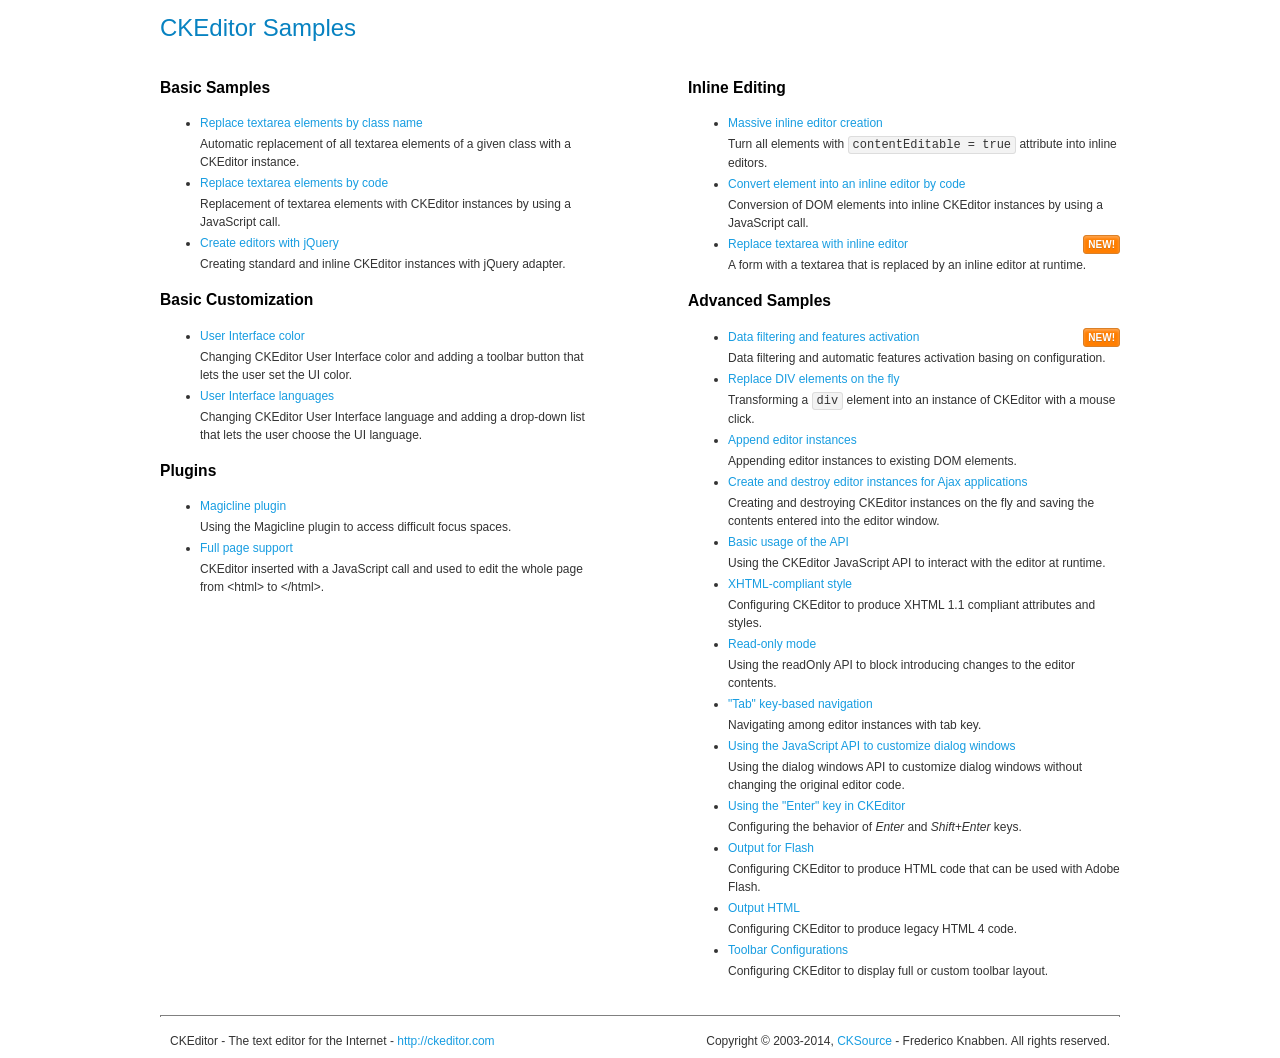
<file: assets/admin/global/plugins/ckeditor/samples/index.html>
<!DOCTYPE html>
<!--
Copyright (c) 2003-2014, CKSource - Frederico Knabben. All rights reserved.
For licensing, see LICENSE.md or http://ckeditor.com/license
-->
<html>

    <head>
        <meta charset="utf-8">
        <title>CKEditor Samples</title>
        <link rel="stylesheet" href="sample.css"> </head>

    <body>
        <h1 class="samples"> CKEditor Samples </h1>
        <div class="twoColumns">
            <div class="twoColumnsLeft">
                <h2 class="samples"> Basic Samples </h2>
                <dl class="samples">
                    <dt>
                        <a class="samples" href="replacebyclass.html">Replace textarea elements by class name</a>
                    </dt>
                    <dd>Automatic replacement of all textarea elements of a given class with a CKEditor instance.</dd>
                    <dt>
                        <a class="samples" href="replacebycode.html">Replace textarea elements by code</a>
                    </dt>
                    <dd>Replacement of textarea elements with CKEditor instances by using a JavaScript call.</dd>
                    <dt>
                        <a class="samples" href="jquery.html">Create editors with jQuery</a>
                    </dt>
                    <dd>Creating standard and inline CKEditor instances with jQuery adapter.</dd>
                </dl>
                <h2 class="samples"> Basic Customization </h2>
                <dl class="samples">
                    <dt>
                        <a class="samples" href="uicolor.html">User Interface color</a>
                    </dt>
                    <dd>Changing CKEditor User Interface color and adding a toolbar button that lets the user set the UI color.</dd>
                    <dt>
                        <a class="samples" href="uilanguages.html">User Interface languages</a>
                    </dt>
                    <dd>Changing CKEditor User Interface language and adding a drop-down list that lets the user choose the UI language.</dd>
                </dl>
                <h2 class="samples">Plugins</h2>
                <dl class="samples">
                    <dt>
                        <a class="samples" href="plugins/magicline/magicline.html">Magicline plugin</a>
                    </dt>
                    <dd>Using the Magicline plugin to access difficult focus spaces.</dd>
                    <dt>
                        <a class="samples" href="plugins/wysiwygarea/fullpage.html">Full page support</a>
                    </dt>
                    <dd>CKEditor inserted with a JavaScript call and used to edit the whole page from &lt;html&gt; to &lt;/html&gt;.</dd>
                </dl>
            </div>
            <div class="twoColumnsRight">
                <h2 class="samples"> Inline Editing </h2>
                <dl class="samples">
                    <dt>
                        <a class="samples" href="inlineall.html">Massive inline editor creation</a>
                    </dt>
                    <dd>Turn all elements with <code>contentEditable = true</code> attribute into inline editors.</dd>
                    <dt>
                        <a class="samples" href="inlinebycode.html">Convert element into an inline editor by code</a>
                    </dt>
                    <dd>Conversion of DOM elements into inline CKEditor instances by using a JavaScript call.</dd>
                    <dt>
                        <a class="samples" href="inlinetextarea.html">Replace textarea with inline editor</a>
                        <span class="new">New!</span>
                    </dt>
                    <dd>A form with a textarea that is replaced by an inline editor at runtime.</dd>
                </dl>
                <h2 class="samples"> Advanced Samples </h2>
                <dl class="samples">
                    <dt>
                        <a class="samples" href="datafiltering.html">Data filtering and features activation</a>
                        <span class="new">New!</span>
                    </dt>
                    <dd>Data filtering and automatic features activation basing on configuration.</dd>
                    <dt>
                        <a class="samples" href="divreplace.html">Replace DIV elements on the fly</a>
                    </dt>
                    <dd>Transforming a <code>div</code> element into an instance of CKEditor with a mouse click.</dd>
                    <dt>
                        <a class="samples" href="appendto.html">Append editor instances</a>
                    </dt>
                    <dd>Appending editor instances to existing DOM elements.</dd>
                    <dt>
                        <a class="samples" href="ajax.html">Create and destroy editor instances for Ajax applications</a>
                    </dt>
                    <dd>Creating and destroying CKEditor instances on the fly and saving the contents entered into the editor window.</dd>
                    <dt>
                        <a class="samples" href="api.html">Basic usage of the API</a>
                    </dt>
                    <dd>Using the CKEditor JavaScript API to interact with the editor at runtime.</dd>
                    <dt>
                        <a class="samples" href="xhtmlstyle.html">XHTML-compliant style</a>
                    </dt>
                    <dd>Configuring CKEditor to produce XHTML 1.1 compliant attributes and styles.</dd>
                    <dt>
                        <a class="samples" href="readonly.html">Read-only mode</a>
                    </dt>
                    <dd>Using the readOnly API to block introducing changes to the editor contents.</dd>
                    <dt>
                        <a class="samples" href="tabindex.html">"Tab" key-based navigation</a>
                    </dt>
                    <dd>Navigating among editor instances with tab key.</dd>
                    <dt>
                        <a class="samples" href="plugins/dialog/dialog.html">Using the JavaScript API to customize dialog windows</a>
                    </dt>
                    <dd>Using the dialog windows API to customize dialog windows without changing the original editor code.</dd>
                    <dt>
                        <a class="samples" href="plugins/enterkey/enterkey.html">Using the &quot;Enter&quot; key in CKEditor</a>
                    </dt>
                    <dd>Configuring the behavior of
                        <em>Enter</em> and
                        <em>Shift+Enter</em> keys.</dd>
                    <dt>
                        <a class="samples" href="plugins/htmlwriter/outputforflash.html">Output for Flash</a>
                    </dt>
                    <dd>Configuring CKEditor to produce HTML code that can be used with Adobe Flash.</dd>
                    <dt>
                        <a class="samples" href="plugins/htmlwriter/outputhtml.html">Output HTML</a>
                    </dt>
                    <dd>Configuring CKEditor to produce legacy HTML 4 code.</dd>
                    <dt>
                        <a class="samples" href="plugins/toolbar/toolbar.html">Toolbar Configurations</a>
                    </dt>
                    <dd>Configuring CKEditor to display full or custom toolbar layout.</dd>
                </dl>
            </div>
        </div>
        <div id="footer">
            <hr>
            <p> CKEditor - The text editor for the Internet -
                <a class="samples" href="http://ckeditor.com/">http://ckeditor.com</a>
            </p>
            <p id="copy"> Copyright &copy; 2003-2014,
                <a class="samples" href="http://cksource.com/">CKSource</a> - Frederico Knabben. All rights reserved. </p>
        </div>
    </body>

</html>
</file>
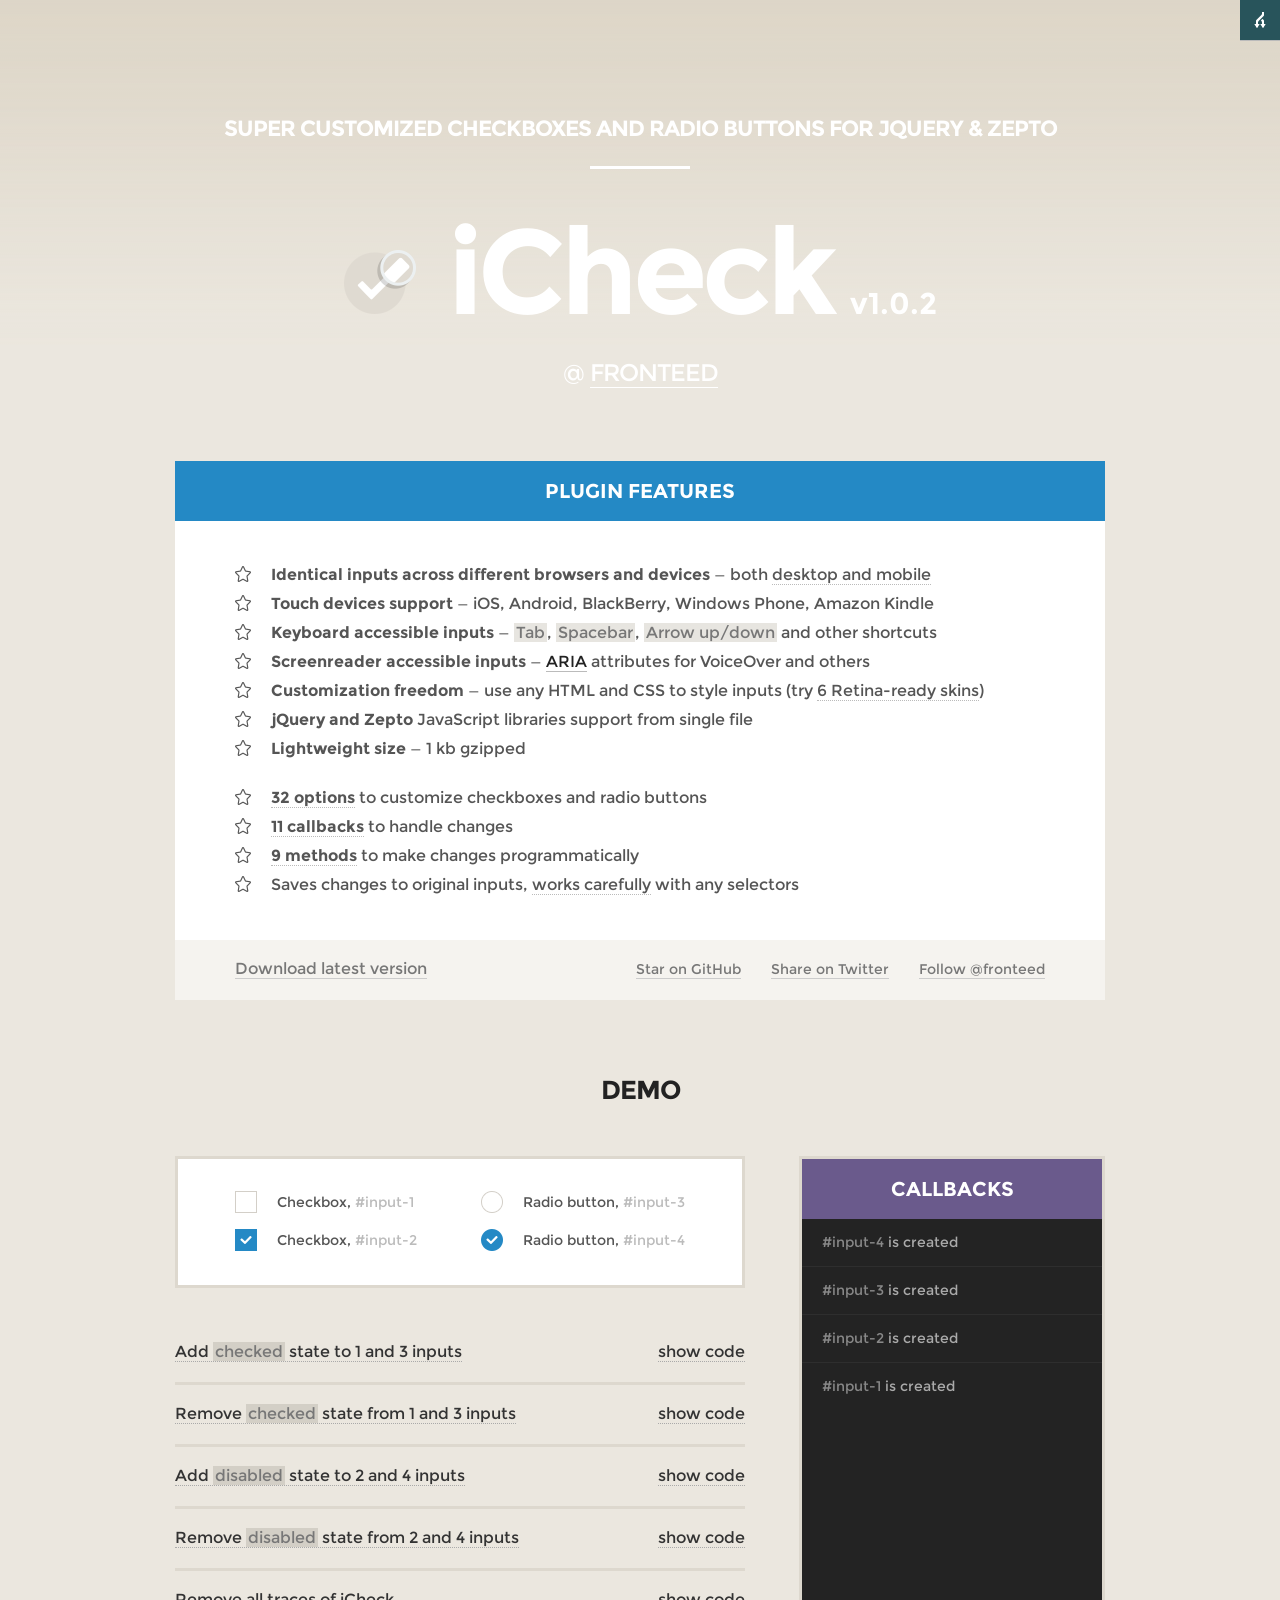
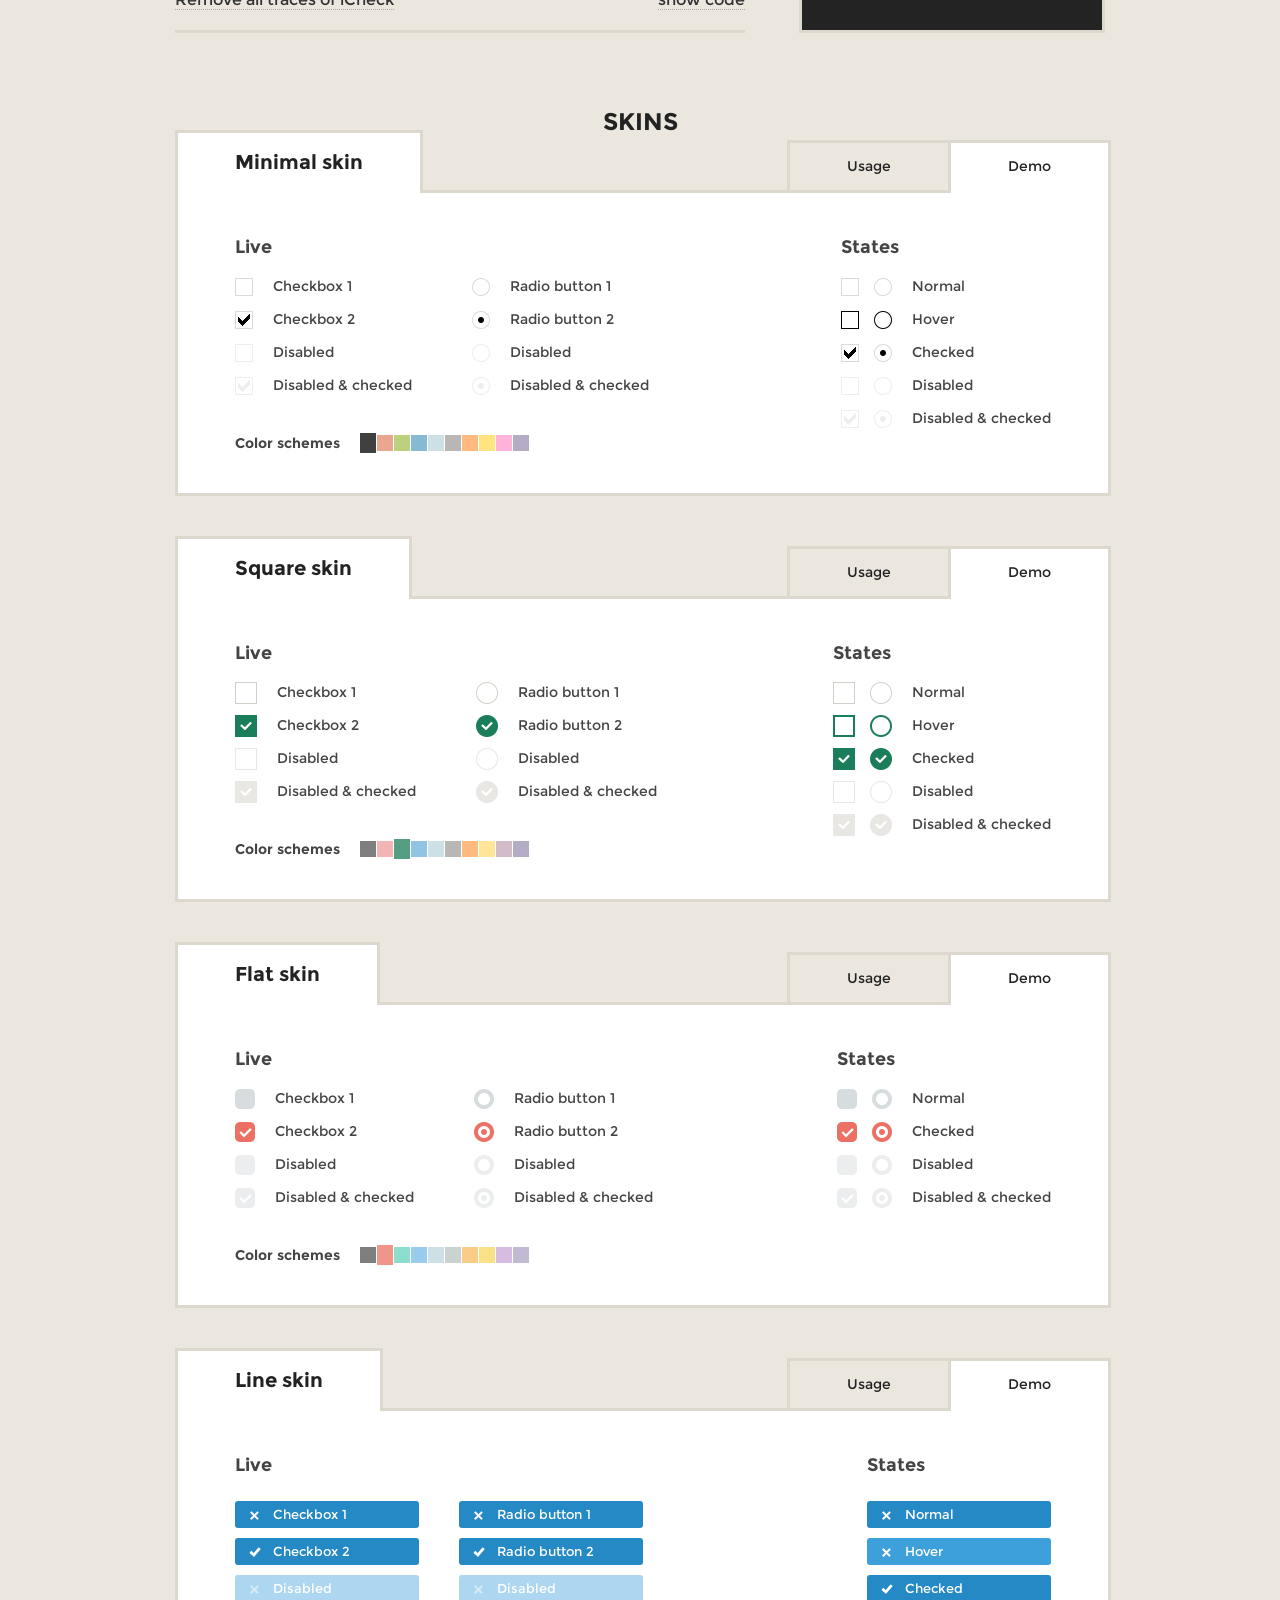
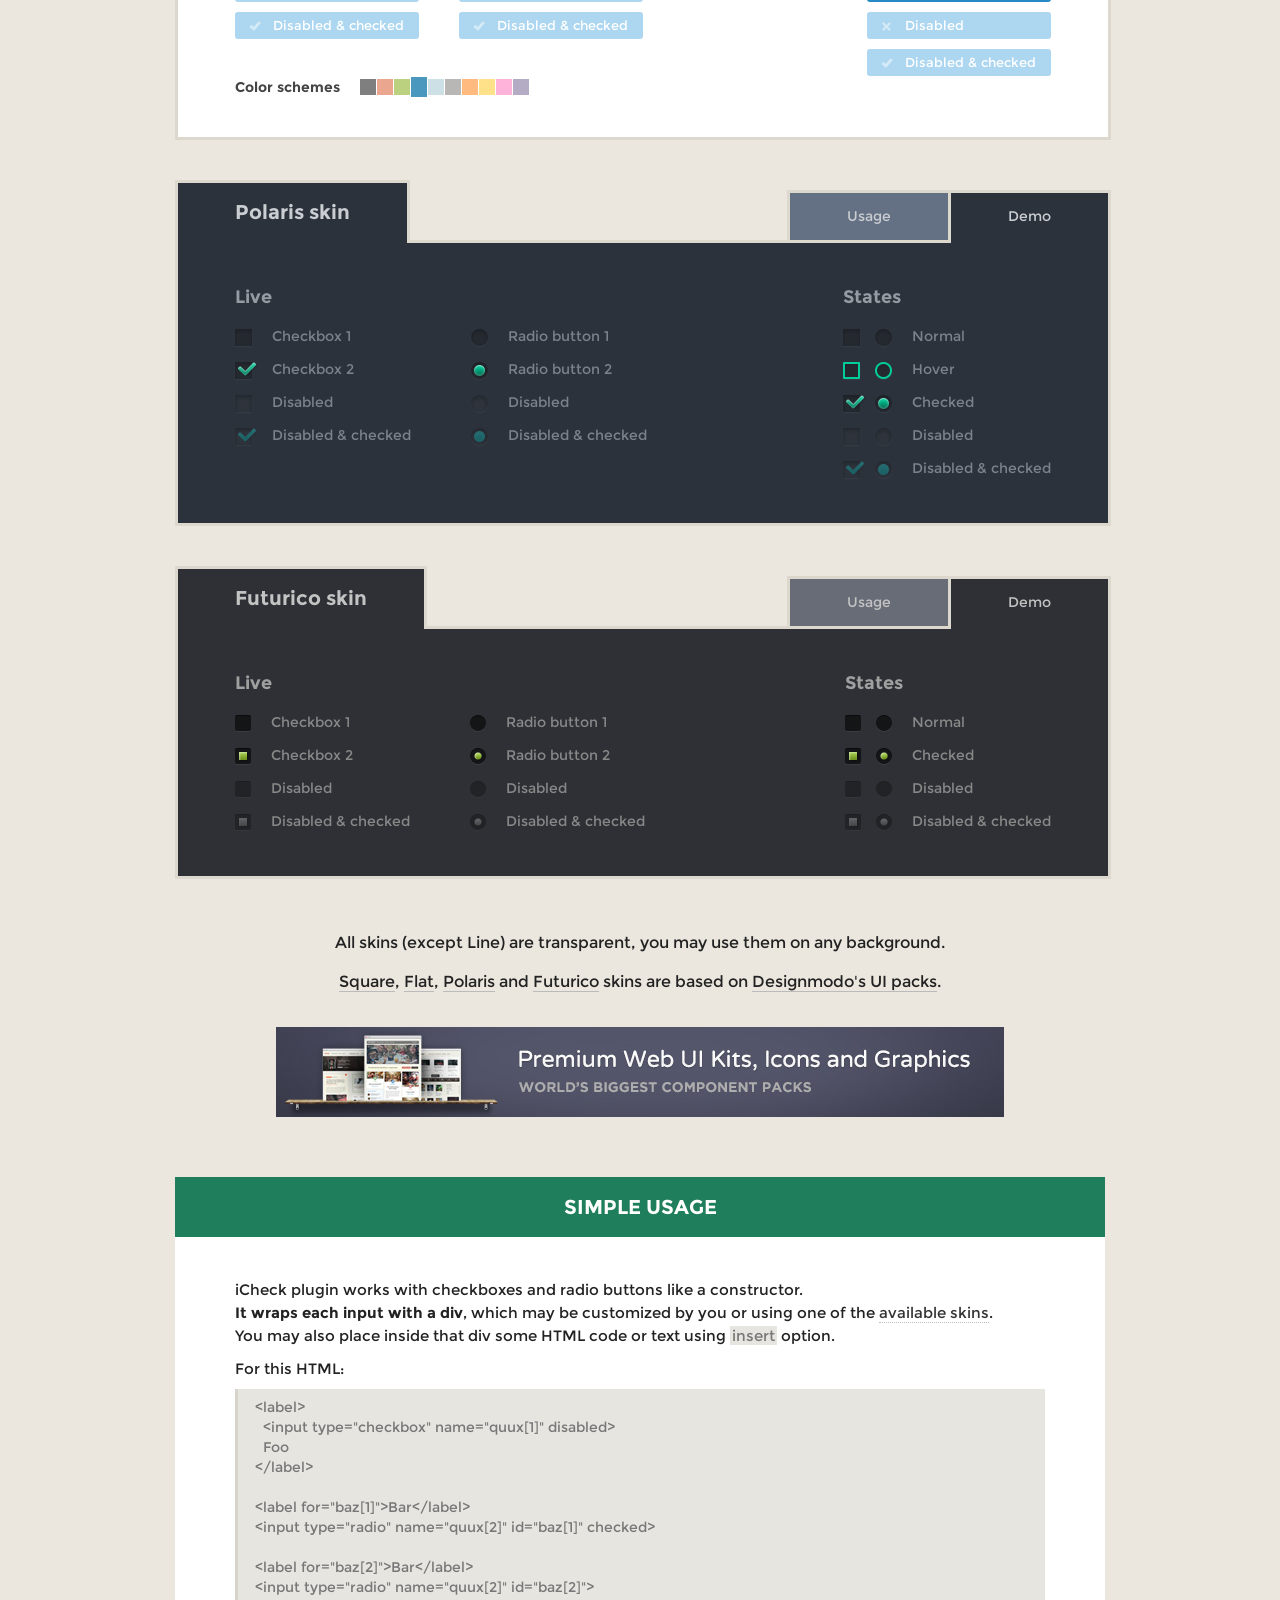
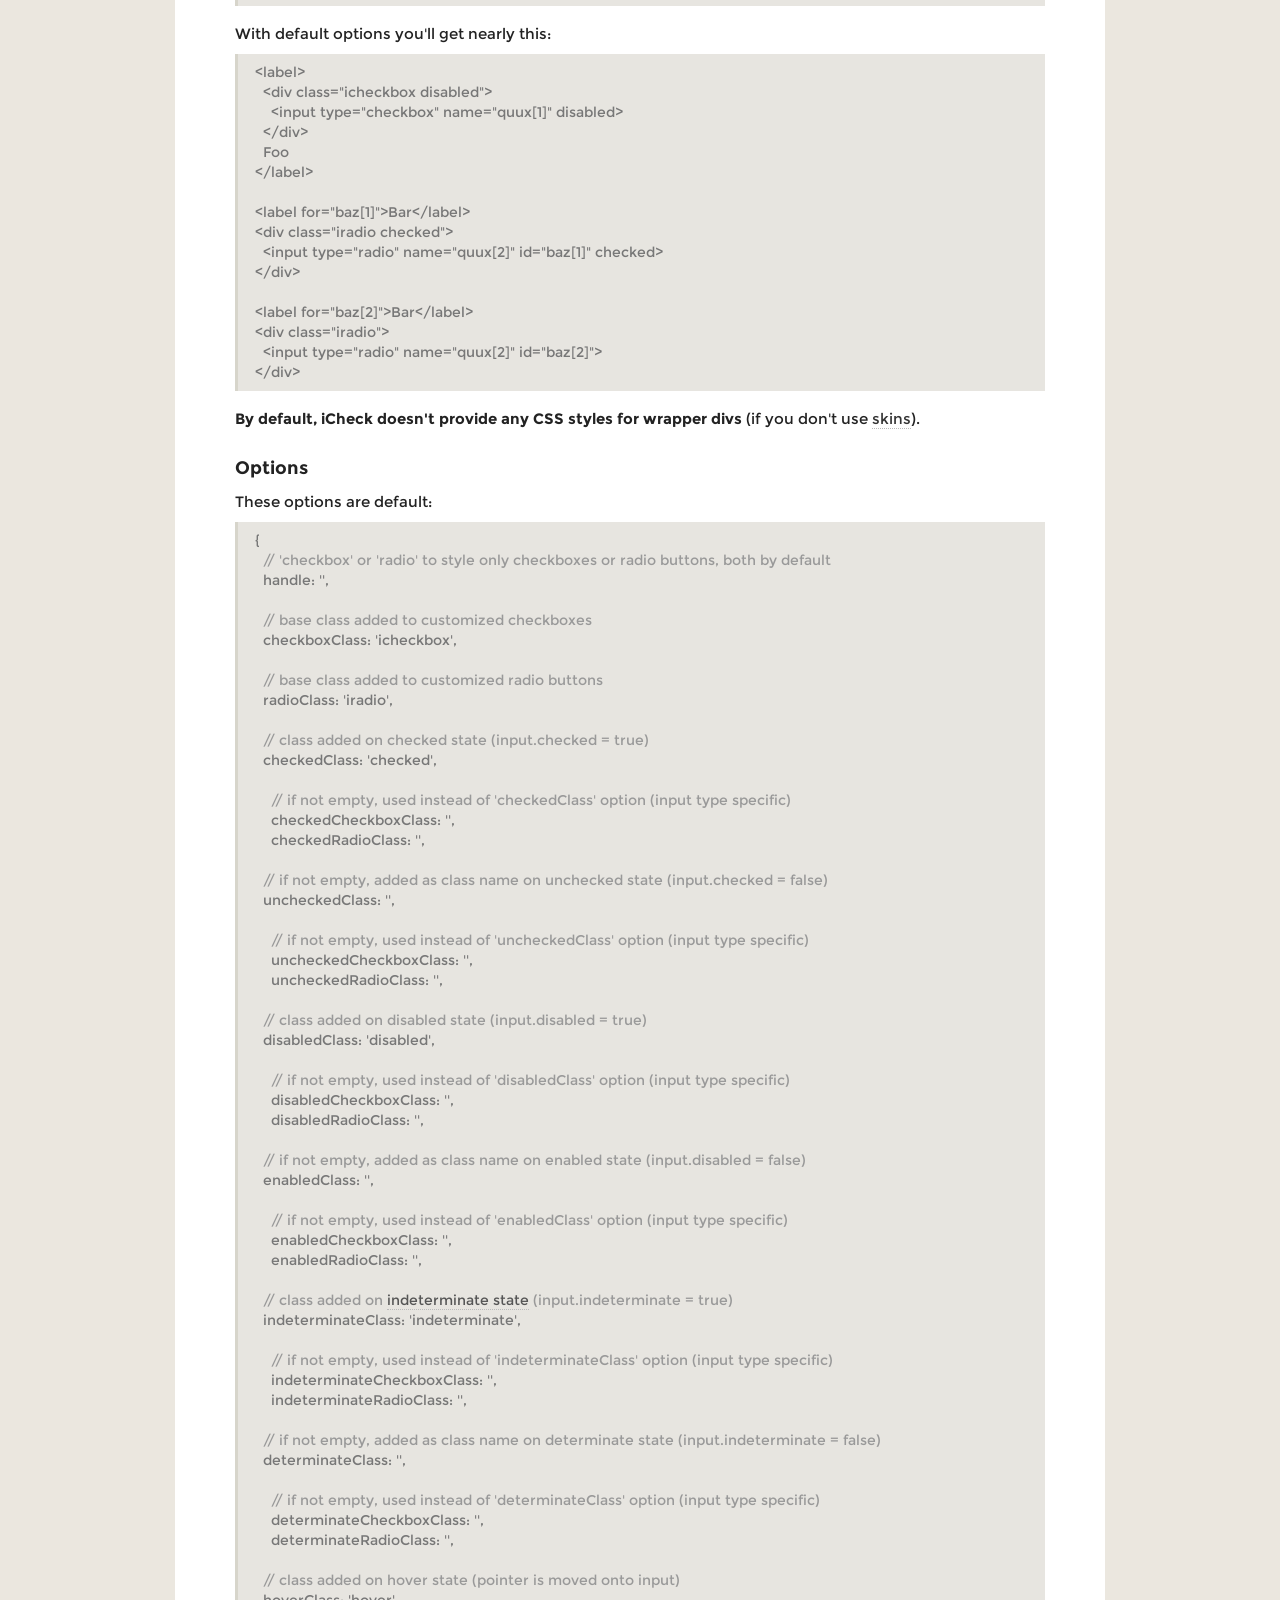
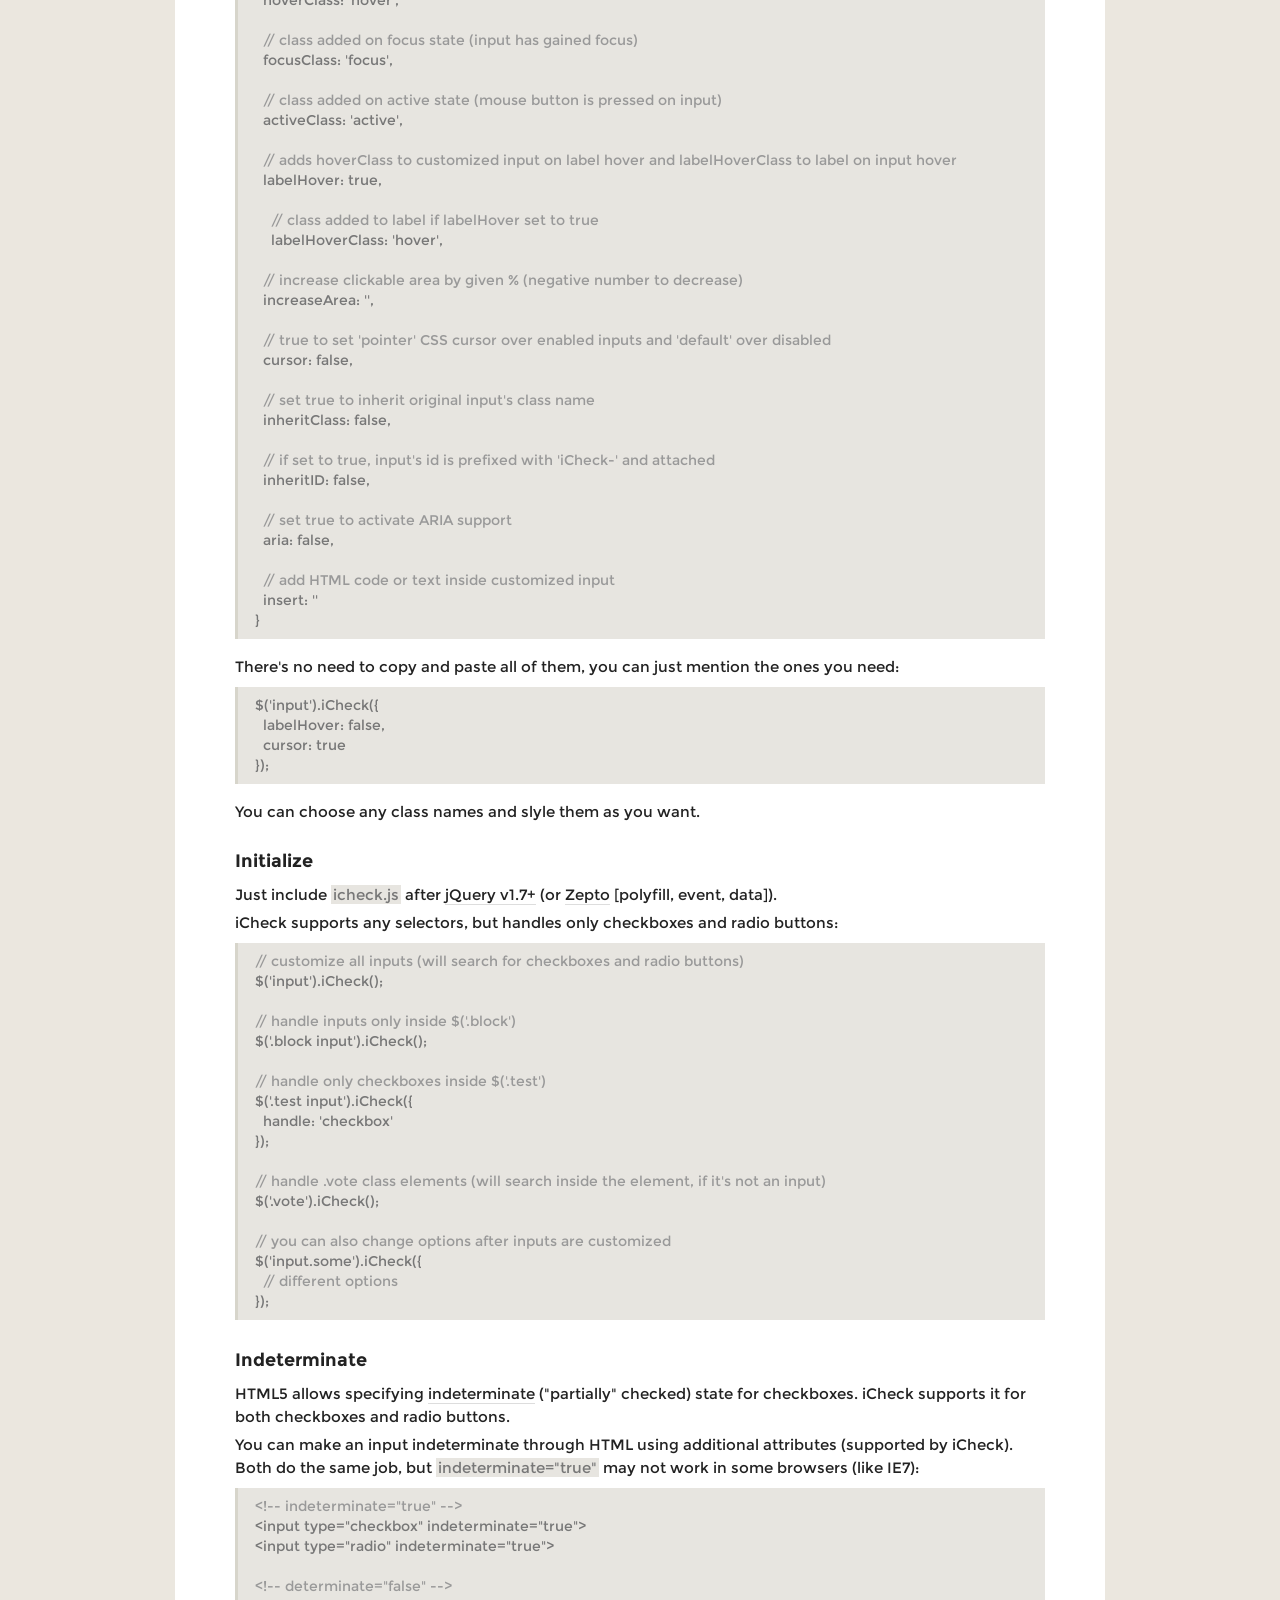
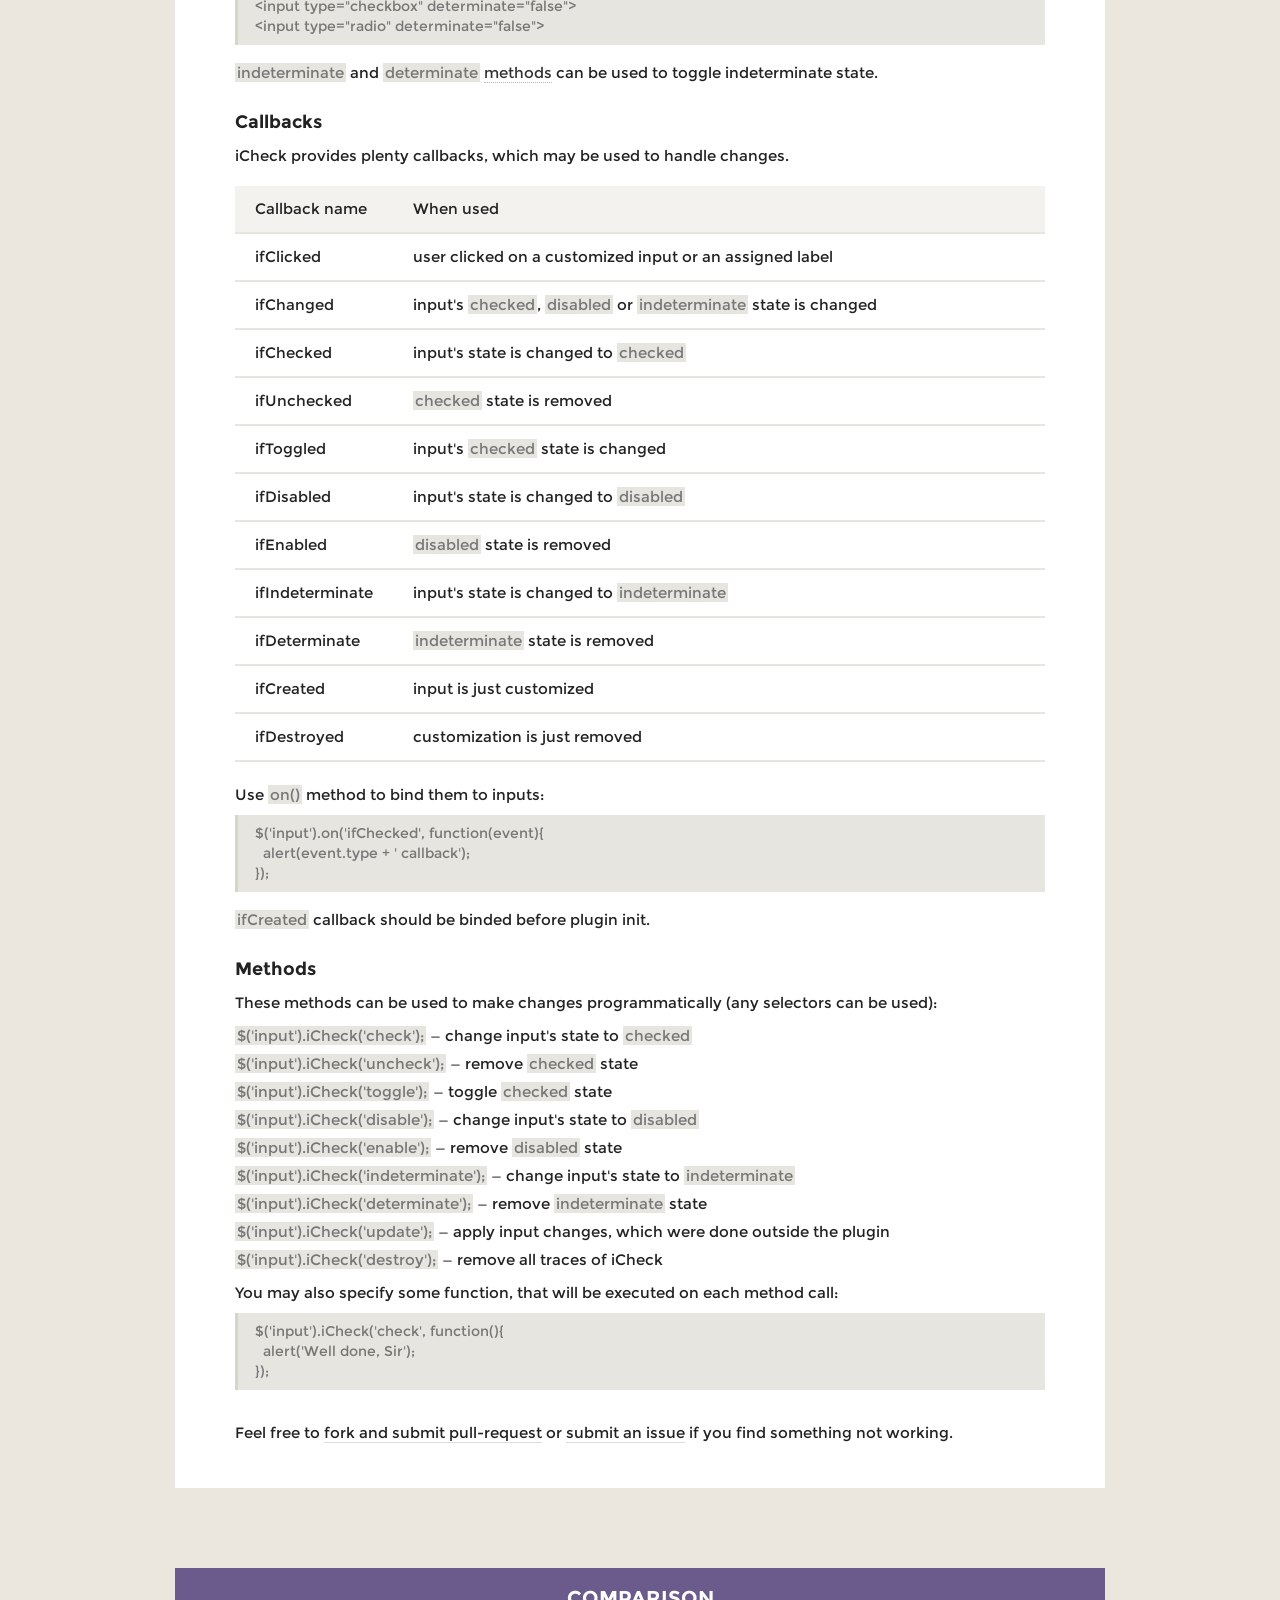
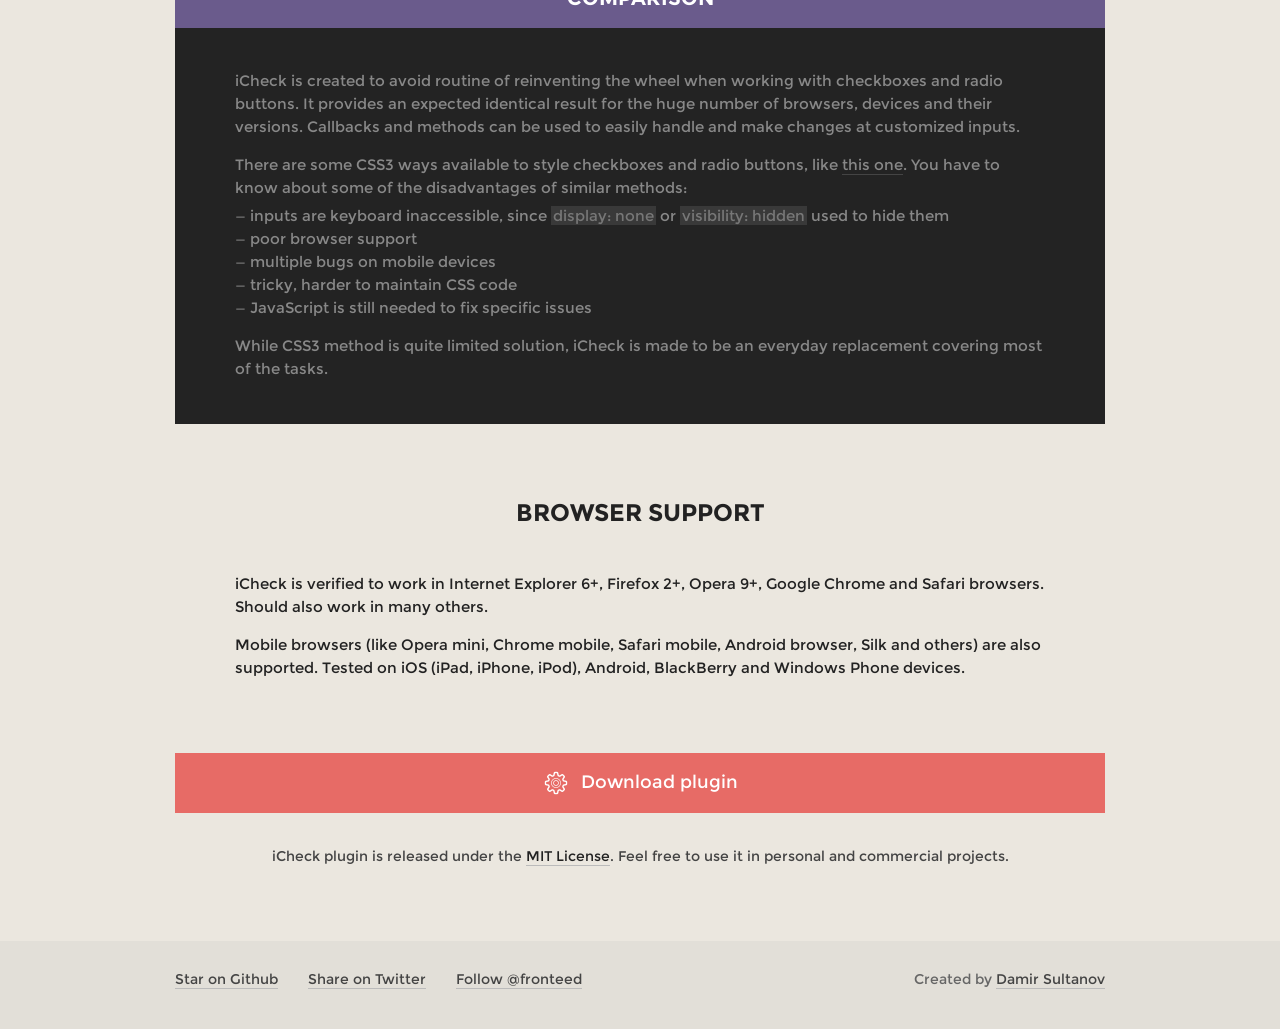
<file: assets/admin/global/plugins/icheck/demo/index.html>
<!DOCTYPE html>
<html lang="en">

    <head>
        <title>Checkboxes and radio buttons customization (jQuery and Zepto) plugin</title>
        <meta charset="utf-8">
        <meta content="width=device-width" name="viewport">
        <link href="./css/custom.css?v=1.0.2" rel="stylesheet">
        <link href="../skins/all.css?v=1.0.2" rel="stylesheet">
        <script src="./js/jquery.js"></script>
        <script src="../icheck.js?v=1.0.2"></script>
        <script src="./js/custom.min.js?v=1.0.2"></script>
    </head>

    <body>
        <div class="layout clear">
            <div class="header">
                <h1>super customized checkboxes and radio buttons for jQuery &amp; Zepto</h1>
                <h3>iCheck
                    <span>v1.0.2</span>
                </h3>
                <strong>@
                    <a href="http://twitter.com/fronteed/">Fronteed</a>
                </strong>
            </div>
            <div class="features">
                <div class="arrows">
                    <div class="bottom" data-to="demo"></div>
                </div>
                <h2>Plugin features</h2>
                <ul>
                    <li>
                        <strong>Identical inputs across different browsers and devices</strong> &mdash; both
                        <span class="self" data-to="download">desktop and mobile</span>
                    </li>
                    <li>
                        <strong>Touch devices support</strong> &mdash; iOS, Android, BlackBerry, Windows Phone, Amazon Kindle </li>
                    <li>
                        <strong>Keyboard accessible inputs</strong> &mdash;
                        <span class="mark">Tab</span>,
                        <span class="mark">Spacebar</span>,
                        <span class="mark">Arrow up/down</span> and other shortcuts </li>
                    <li>
                        <strong>Screenreader accessible inputs</strong> &mdash;
                        <a href="https://developer.mozilla.org/en-US/docs/Accessibility/ARIA" target="blank">ARIA</a> attributes for VoiceOver and others </li>
                    <li>
                        <strong>Customization freedom</strong> &mdash; use any HTML and CSS to style inputs (try
                        <span class="self" data-to="skins">6 Retina-ready skins</span>) </li>
                    <li>
                        <strong>jQuery and Zepto</strong> JavaScript libraries support from single file </li>
                    <li>
                        <strong>Lightweight size</strong> &mdash; 1 kb gzipped </li>
                    <li class="offset">
                        <strong class="self" data-to="options">32 options</strong> to customize checkboxes and radio buttons </li>
                    <li>
                        <strong class="self" data-to="callbacks">11 callbacks</strong> to handle changes </li>
                    <li>
                        <strong class="self" data-to="methods">9 methods</strong> to make changes programmatically </li>
                    <li> Saves changes to original inputs,
                        <span class="self" data-to="init">works carefully</span> with any selectors </li>
                </ul>
            </div>
            <div class="social clear">
                <ul class="left">
                    <li>
                        <a href="http://github.com/fronteed/iCheck/">Download latest version</a>
                    </li>
                </ul>
                <ul class="right local">
                    <li>
                        <a href="http://twitter.com/fronteed/">Follow @fronteed</a>
                    </li>
                    <li>
                        <a href="https://twitter.com/intent/tweet?text=Highly customizable checkboxes and radio buttons&amp;url=http://fronteed.com/iCheck/&amp;via=fronteed&amp;hashtags=jQuery,Zepto">Share on Twitter</a>
                    </li>
                    <li>
                        <a href="https://github.com/fronteed/iCheck">Star on GitHub</a>
                    </li>
                </ul>
            </div>
            <div class="demo-holder">
                <h2 class="demo-title">Demo</h2>
                <div class="demo">
                    <div class="arrows">
                        <div class="top" data-to="features"></div>
                        <div class="bottom" data-to="skins"></div>
                    </div>
                    <div class="demo-list clear">
                        <ul>
                            <li>
                                <input tabindex="1" type="checkbox" id="input-1">
                                <label for="input-1">Checkbox,
                                    <span>#input-1</span>
                                </label>
                            </li>
                            <li>
                                <input tabindex="2" type="checkbox" id="input-2" checked>
                                <label for="input-2">Checkbox,
                                    <span>#input-2</span>
                                </label>
                            </li>
                        </ul>
                        <ul>
                            <li>
                                <input tabindex="3" type="radio" id="input-3" name="demo-radio">
                                <label for="input-3">Radio button,
                                    <span>#input-3</span>
                                </label>
                            </li>
                            <li>
                                <input tabindex="4" type="radio" id="input-4" name="demo-radio" checked>
                                <label for="input-4">Radio button,
                                    <span>#input-4</span>
                                </label>
                            </li>
                        </ul>
                        <script>
                            $(document).ready(function()
                            {
                                var callbacks_list = $('.demo-callbacks ul');
                                $('.demo-list input').on('ifCreated ifClicked ifChanged ifChecked ifUnchecked ifDisabled ifEnabled ifDestroyed', function(event)
                                {
                                    callbacks_list.prepend('<li><span>#' + this.id + '</span> is ' + event.type.replace('if', '').toLowerCase() + '</li>');
                                }).iCheck(
                                {
                                    checkboxClass: 'icheckbox_square-blue',
                                    radioClass: 'iradio_square-blue',
                                    increaseArea: '20%'
                                });
                            });
                        </script>
                    </div>
                    <dl class="demo-methods">
                        <dt>
                            <span class="self do-check">Add
                                <span class="mark">checked</span> state to 1 and 3 inputs</span>
                            <span class="code">
                                <span class="self">show code</span>
                            </span>
                        </dt>
                        <dd> <pre class="markup">
$('#input-1, #input-3').iCheck('check');
</pre> </dd>
                        <dt>
                            <span class="self do-uncheck">Remove
                                <span class="mark">checked</span> state from 1 and 3 inputs</span>
                            <span class="code">
                                <span class="self">show code</span>
                            </span>
                        </dt>
                        <dd> <pre class="markup">
$('#input-1, #input-3').iCheck('uncheck');
</pre> </dd>
                        <dt>
                            <span class="self do-disable">Add
                                <span class="mark">disabled</span> state to 2 and 4 inputs</span>
                            <span class="code">
                                <span class="self">show code</span>
                            </span>
                        </dt>
                        <dd> <pre class="markup">
$('#input-2, #input-4').iCheck('disable');
</pre> </dd>
                        <dt>
                            <span class="self do-enable">Remove
                                <span class="mark">disabled</span> state from 2 and 4 inputs</span>
                            <span class="code">
                                <span class="self">show code</span>
                            </span>
                        </dt>
                        <dd> <pre class="markup">
$('#input-2, #input-4').iCheck('enable');
</pre> </dd>
                        <dt>
                            <span class="self do-destroy">Remove all traces of iCheck</span>
                            <span class="code">
                                <span class="self">show code</span>
                            </span>
                        </dt>
                        <dd> <pre class="markup">
$('input').iCheck('destroy');
</pre> </dd>
                    </dl>
                    <div class="demo-callbacks">
                        <h2>Callbacks</h2>
                        <ul></ul>
                    </div>
                </div>
            </div>
            <div class="skins">
                <h2>Skins</h2>
                <div class="skin skin-minimal">
                    <div class="arrows">
                        <div class="top" data-to="demo"></div>
                        <div class="bottom" data-to="skin-square"></div>
                    </div>
                    <h3>Minimal skin</h3>
                    <dl class="clear">
                        <dd class="selected">
                            <div class="skin-section">
                                <h4>Live</h4>
                                <ul class="list">
                                    <li>
                                        <input tabindex="5" type="checkbox" id="minimal-checkbox-1">
                                        <label for="minimal-checkbox-1">Checkbox 1</label>
                                    </li>
                                    <li>
                                        <input tabindex="6" type="checkbox" id="minimal-checkbox-2" checked>
                                        <label for="minimal-checkbox-2">Checkbox 2</label>
                                    </li>
                                    <li>
                                        <input type="checkbox" id="minimal-checkbox-disabled" disabled>
                                        <label for="minimal-checkbox-disabled">Disabled</label>
                                    </li>
                                    <li>
                                        <input type="checkbox" id="minimal-checkbox-disabled-checked" checked disabled>
                                        <label for="minimal-checkbox-disabled-checked">Disabled &amp; checked</label>
                                    </li>
                                </ul>
                                <ul class="list">
                                    <li>
                                        <input tabindex="7" type="radio" id="minimal-radio-1" name="minimal-radio">
                                        <label for="minimal-radio-1">Radio button 1</label>
                                    </li>
                                    <li>
                                        <input tabindex="8" type="radio" id="minimal-radio-2" name="minimal-radio" checked>
                                        <label for="minimal-radio-2">Radio button 2</label>
                                    </li>
                                    <li>
                                        <input type="radio" id="minimal-radio-disabled" disabled>
                                        <label for="minimal-radio-disabled">Disabled</label>
                                    </li>
                                    <li>
                                        <input type="radio" id="minimal-radio-disabled-checked" checked disabled>
                                        <label for="minimal-radio-disabled-checked">Disabled &amp; checked</label>
                                    </li>
                                </ul>
                                <div class="colors clear">
                                    <strong>Color schemes</strong>
                                    <ul>
                                        <li class="active" title="Black"></li>
                                        <li class="red" title="Red"></li>
                                        <li class="green" title="Green"></li>
                                        <li class="blue" title="Blue"></li>
                                        <li class="aero" title="Aero"></li>
                                        <li class="grey" title="Grey"></li>
                                        <li class="orange" title="Orange"></li>
                                        <li class="yellow" title="Yellow"></li>
                                        <li class="pink" title="Pink"></li>
                                        <li class="purple" title="Purple"></li>
                                    </ul>
                                </div>
                            </div>
                            <div class="skin-section skin-states">
                                <h4>States</h4>
                                <ul class="list">
                                    <li>
                                        <div class="state icheckbox_minimal"></div>
                                        <div class="state iradio_minimal"></div> Normal </li>
                                    <li>
                                        <div class="state icheckbox_minimal hover"></div>
                                        <div class="state iradio_minimal hover"></div> Hover </li>
                                    <li>
                                        <div class="state icheckbox_minimal checked"></div>
                                        <div class="state iradio_minimal checked"></div> Checked </li>
                                    <li>
                                        <div class="state icheckbox_minimal disabled"></div>
                                        <div class="state iradio_minimal disabled"></div> Disabled </li>
                                    <li>
                                        <div class="state icheckbox_minimal checked disabled"></div>
                                        <div class="state iradio_minimal checked disabled"></div> Disabled &amp; checked </li>
                                </ul>
                            </div>
                            <script>
                                $(document).ready(function()
                                {
                                    $('.skin-minimal input').iCheck(
                                    {
                                        checkboxClass: 'icheckbox_minimal',
                                        radioClass: 'iradio_minimal',
                                        increaseArea: '20%'
                                    });
                                });
                            </script>
                        </dd>
                        <dt class="selected">Demo</dt>
                        <dd>
                            <div class="skin-pre">
                                <p> Make sure
                                    <a href="http://jquery.com" target="blank">jQuery v1.7+</a> (or
                                    <a href="http://github.com/madrobby/zepto#zepto-modules" target="blank">Zepto</a> [polyfill, event, data]) is loaded before the
                                    <span class="mark">icheck.js</span>. </p>
                            </div>
                            <ol class="skin-usage">
                                <li> Choose a color scheme, there are 10 different styles available:
                                    <div class="schemes clear">
                                        <ul>
                                            <li>
                                                <strong>Black</strong> &mdash; minimal.css</li>
                                            <li>
                                                <strong>Red</strong> &mdash; red.css</li>
                                            <li>
                                                <strong>Green</strong> &mdash; green.css</li>
                                            <li>
                                                <strong>Blue</strong> &mdash; blue.css</li>
                                            <li>
                                                <strong>Aero</strong> &mdash; aero.css</li>
                                        </ul>
                                        <ul>
                                            <li>
                                                <strong>Grey</strong> &mdash; grey.css</li>
                                            <li>
                                                <strong>Orange</strong> &mdash; orange.css</li>
                                            <li>
                                                <strong>Yellow</strong> &mdash; yellow.css</li>
                                            <li>
                                                <strong>Pink</strong> &mdash; pink.css</li>
                                            <li>
                                                <strong>Purple</strong> &mdash; purple.css</li>
                                        </ul>
                                    </div>
                                </li>
                                <li> Copy
                                    <span class="mark">/skins/minimal/</span> folder and
                                    <span class="mark">icheck.js</span> file to your site. </li>
                                <li>
                                    <p>Insert before
                                        <span class="mark">&lt;/head></span> in your HTML (replace
                                        <span class="mark">your-path</span> and
                                        <span class="mark">color-scheme</span>):</p> <pre class="markup">
&lt;link href="your-path/minimal/color-scheme.css" rel="stylesheet">
&lt;script src="your-path/icheck.js">&lt;/script>
</pre>
                                    <p>Example for a
                                        <strong>Red</strong> color scheme:</p> <pre class="markup">
&lt;link href="your-path/minimal/red.css" rel="stylesheet">
&lt;script src="your-path/icheck.js">&lt;/script>
</pre> </li>
                                <li>
                                    <p>Add some checkboxes and radio buttons to your HTML:</p> <pre class="markup">
&lt;input type="checkbox">
&lt;input type="checkbox" checked>
&lt;input type="radio" name="iCheck">
&lt;input type="radio" name="iCheck" checked>
</pre> </li>
                                <li>
                                    <p>Add JavaScript to your HTML to launch iCheck plugin:</p> <pre class="markup">
&lt;script>
$(document).ready(function(){
  $('input').iCheck({
    checkboxClass: 'icheckbox_minimal',
    radioClass: 'iradio_minimal',
    increaseArea: '20%' <span class="comment">// optional</span>
  });
});
&lt;/script>
</pre>
                                    <p>For different from black color schemes use this code (example for
                                        <strong>Red</strong>):</p> <pre class="markup">
&lt;script>
$(document).ready(function(){
  $('input').iCheck({
    checkboxClass: 'icheckbox_minimal-red',
    radioClass: 'iradio_minimal-red',
    increaseArea: '20%' <span class="comment">// optional</span>
  });
});
&lt;/script>
</pre> </li>
                                <li>Done.</li>
                            </ol>
                        </dd>
                        <dt>Usage</dt>
                    </dl>
                </div>
                <div class="skin skin-square">
                    <div class="arrows">
                        <div class="top" data-to="skin-minimal"></div>
                        <div class="bottom" data-to="skin-flat"></div>
                    </div>
                    <h3>Square skin</h3>
                    <dl class="clear">
                        <dd class="selected">
                            <div class="skin-section">
                                <h4>Live</h4>
                                <ul class="list">
                                    <li>
                                        <input tabindex="9" type="checkbox" id="square-checkbox-1">
                                        <label for="square-checkbox-1">Checkbox 1</label>
                                    </li>
                                    <li>
                                        <input tabindex="10" type="checkbox" id="square-checkbox-2" checked>
                                        <label for="square-checkbox-2">Checkbox 2</label>
                                    </li>
                                    <li>
                                        <input type="checkbox" id="square-checkbox-disabled" disabled>
                                        <label for="square-checkbox-disabled">Disabled</label>
                                    </li>
                                    <li>
                                        <input type="checkbox" id="square-checkbox-disabled-checked" checked disabled>
                                        <label for="square-checkbox-disabled-checked">Disabled &amp; checked</label>
                                    </li>
                                </ul>
                                <ul class="list">
                                    <li>
                                        <input tabindex="11" type="radio" id="square-radio-1" name="square-radio">
                                        <label for="square-radio-1">Radio button 1</label>
                                    </li>
                                    <li>
                                        <input tabindex="12" type="radio" id="square-radio-2" name="square-radio" checked>
                                        <label for="square-radio-2">Radio button 2</label>
                                    </li>
                                    <li>
                                        <input type="radio" id="square-radio-disabled" disabled>
                                        <label for="square-radio-disabled">Disabled</label>
                                    </li>
                                    <li>
                                        <input type="radio" id="square-radio-disabled-checked" checked disabled>
                                        <label for="square-radio-disabled-checked">Disabled &amp; checked</label>
                                    </li>
                                </ul>
                                <div class="colors clear">
                                    <strong>Color schemes</strong>
                                    <ul>
                                        <li title="Black"></li>
                                        <li class="red" title="Red"></li>
                                        <li class="green active" title="Green"></li>
                                        <li class="blue" title="Blue"></li>
                                        <li class="aero" title="Aero"></li>
                                        <li class="grey" title="Grey"></li>
                                        <li class="orange" title="Orange"></li>
                                        <li class="yellow" title="Yellow"></li>
                                        <li class="pink" title="Pink"></li>
                                        <li class="purple" title="Purple"></li>
                                    </ul>
                                </div>
                            </div>
                            <div class="skin-section skin-states">
                                <h4>States</h4>
                                <ul class="list">
                                    <li>
                                        <div class="state icheckbox_square-green"></div>
                                        <div class="state iradio_square-green"></div> Normal </li>
                                    <li>
                                        <div class="state icheckbox_square-green hover"></div>
                                        <div class="state iradio_square-green hover"></div> Hover </li>
                                    <li>
                                        <div class="state icheckbox_square-green checked"></div>
                                        <div class="state iradio_square-green checked"></div> Checked </li>
                                    <li>
                                        <div class="state icheckbox_square-green disabled"></div>
                                        <div class="state iradio_square-green disabled"></div> Disabled </li>
                                    <li>
                                        <div class="state icheckbox_square-green checked disabled"></div>
                                        <div class="state iradio_square-green checked disabled"></div> Disabled &amp; checked </li>
                                </ul>
                            </div>
                            <script>
                                $(document).ready(function()
                                {
                                    $('.skin-square input').iCheck(
                                    {
                                        checkboxClass: 'icheckbox_square-green',
                                        radioClass: 'iradio_square-green',
                                        increaseArea: '20%'
                                    });
                                });
                            </script>
                        </dd>
                        <dt class="selected">Demo</dt>
                        <dd>
                            <div class="skin-pre">
                                <p> Make sure
                                    <a href="http://jquery.com" target="blank">jQuery v1.7+</a> (or
                                    <a href="http://github.com/madrobby/zepto#zepto-modules" target="blank">Zepto</a> [polyfill, event, data]) is loaded before the
                                    <span class="mark">icheck.js</span>. </p>
                            </div>
                            <ol class="skin-usage">
                                <li> Choose a color scheme, there are 10 different styles available:
                                    <div class="schemes clear">
                                        <ul>
                                            <li>
                                                <strong>Black</strong> &mdash; square.css</li>
                                            <li>
                                                <strong>Red</strong> &mdash; red.css</li>
                                            <li>
                                                <strong>Green</strong> &mdash; green.css</li>
                                            <li>
                                                <strong>Blue</strong> &mdash; blue.css</li>
                                            <li>
                                                <strong>Aero</strong> &mdash; aero.css</li>
                                        </ul>
                                        <ul>
                                            <li>
                                                <strong>Grey</strong> &mdash; grey.css</li>
                                            <li>
                                                <strong>Orange</strong> &mdash; orange.css</li>
                                            <li>
                                                <strong>Yellow</strong> &mdash; yellow.css</li>
                                            <li>
                                                <strong>Pink</strong> &mdash; pink.css</li>
                                            <li>
                                                <strong>Purple</strong> &mdash; purple.css</li>
                                        </ul>
                                    </div>
                                </li>
                                <li> Copy
                                    <span class="mark">/skins/square/</span> folder and
                                    <span class="mark">icheck.js</span> file to your site. </li>
                                <li>
                                    <p>Insert before
                                        <span class="mark">&lt;/head></span> in your HTML (replace
                                        <span class="mark">your-path</span> and
                                        <span class="mark">color-scheme</span>):</p> <pre class="markup">
&lt;link href="your-path/square/color-scheme.css" rel="stylesheet">
&lt;script src="your-path/icheck.js">&lt;/script>
</pre>
                                    <p>Example for a
                                        <strong>Red</strong> color scheme:</p> <pre class="markup">
&lt;link href="your-path/square/red.css" rel="stylesheet">
&lt;script src="your-path/icheck.js">&lt;/script>
</pre> </li>
                                <li>
                                    <p>Add some checkboxes and radio buttons to your HTML:</p> <pre class="markup">
&lt;input type="checkbox">
&lt;input type="checkbox" checked>
&lt;input type="radio" name="iCheck">
&lt;input type="radio" name="iCheck" checked>
</pre> </li>
                                <li>
                                    <p>Add JavaScript to your HTML to launch iCheck plugin:</p> <pre class="markup">
&lt;script>
$(document).ready(function(){
  $('input').iCheck({
    checkboxClass: 'icheckbox_square',
    radioClass: 'iradio_square',
    increaseArea: '20%' <span class="comment">// optional</span>
  });
});
&lt;/script>
</pre>
                                    <p>For different from black color schemes use this code (example for
                                        <strong>Red</strong>):</p> <pre class="markup">
&lt;script>
$(document).ready(function(){
  $('input').iCheck({
    checkboxClass: 'icheckbox_square-red',
    radioClass: 'iradio_square-red',
    increaseArea: '20%' <span class="comment">// optional</span>
  });
});
&lt;/script>
</pre> </li>
                                <li>Done.</li>
                            </ol>
                        </dd>
                        <dt>Usage</dt>
                    </dl>
                </div>
                <div class="skin skin-flat">
                    <div class="arrows">
                        <div class="top" data-to="skin-square"></div>
                        <div class="bottom" data-to="skin-line"></div>
                    </div>
                    <h3>Flat skin</h3>
                    <dl class="clear">
                        <dd class="selected">
                            <div class="skin-section">
                                <h4>Live</h4>
                                <ul class="list">
                                    <li>
                                        <input tabindex="13" type="checkbox" id="flat-checkbox-1">
                                        <label for="flat-checkbox-1">Checkbox 1</label>
                                    </li>
                                    <li>
                                        <input tabindex="14" type="checkbox" id="flat-checkbox-2" checked>
                                        <label for="flat-checkbox-2">Checkbox 2</label>
                                    </li>
                                    <li>
                                        <input type="checkbox" id="flat-checkbox-disabled" disabled>
                                        <label for="flat-checkbox-disabled">Disabled</label>
                                    </li>
                                    <li>
                                        <input type="checkbox" id="flat-checkbox-disabled-checked" checked disabled>
                                        <label for="flat-checkbox-disabled-checked">Disabled &amp; checked</label>
                                    </li>
                                </ul>
                                <ul class="list">
                                    <li>
                                        <input tabindex="15" type="radio" id="flat-radio-1" name="flat-radio">
                                        <label for="flat-radio-1">Radio button 1</label>
                                    </li>
                                    <li>
                                        <input tabindex="16" type="radio" id="flat-radio-2" name="flat-radio" checked>
                                        <label for="flat-radio-2">Radio button 2</label>
                                    </li>
                                    <li>
                                        <input type="radio" id="flat-radio-disabled" disabled>
                                        <label for="flat-radio-disabled">Disabled</label>
                                    </li>
                                    <li>
                                        <input type="radio" id="flat-radio-disabled-checked" checked disabled>
                                        <label for="flat-radio-disabled-checked">Disabled &amp; checked</label>
                                    </li>
                                </ul>
                                <div class="colors clear">
                                    <strong>Color schemes</strong>
                                    <ul>
                                        <li title="Black"></li>
                                        <li class="red active" title="Red"></li>
                                        <li class="green" title="Green"></li>
                                        <li class="blue" title="Blue"></li>
                                        <li class="aero" title="Aero"></li>
                                        <li class="grey" title="Grey"></li>
                                        <li class="orange" title="Orange"></li>
                                        <li class="yellow" title="Yellow"></li>
                                        <li class="pink" title="Pink"></li>
                                        <li class="purple" title="Purple"></li>
                                    </ul>
                                </div>
                            </div>
                            <div class="skin-section skin-states">
                                <h4>States</h4>
                                <ul class="list">
                                    <li>
                                        <div class="state icheckbox_flat-red"></div>
                                        <div class="state iradio_flat-red"></div> Normal </li>
                                    <li>
                                        <div class="state icheckbox_flat-red checked"></div>
                                        <div class="state iradio_flat-red checked"></div> Checked </li>
                                    <li>
                                        <div class="state icheckbox_flat-red disabled"></div>
                                        <div class="state iradio_flat-red disabled"></div> Disabled </li>
                                    <li>
                                        <div class="state icheckbox_flat-red checked disabled"></div>
                                        <div class="state iradio_flat-red checked disabled"></div> Disabled &amp; checked </li>
                                </ul>
                            </div>
                            <script>
                                $(document).ready(function()
                                {
                                    $('.skin-flat input').iCheck(
                                    {
                                        checkboxClass: 'icheckbox_flat-red',
                                        radioClass: 'iradio_flat-red'
                                    });
                                });
                            </script>
                        </dd>
                        <dt class="selected">Demo</dt>
                        <dd>
                            <div class="skin-pre">
                                <p> Make sure
                                    <a href="http://jquery.com" target="blank">jQuery v1.7+</a> (or
                                    <a href="http://github.com/madrobby/zepto#zepto-modules" target="blank">Zepto</a> [polyfill, event, data]) is loaded before the
                                    <span class="mark">icheck.js</span>. </p>
                            </div>
                            <ol class="skin-usage">
                                <li> Choose a color scheme, there are 10 different styles available:
                                    <div class="schemes clear">
                                        <ul>
                                            <li>
                                                <strong>Black</strong> &mdash; square.css</li>
                                            <li>
                                                <strong>Red</strong> &mdash; red.css</li>
                                            <li>
                                                <strong>Green</strong> &mdash; green.css</li>
                                            <li>
                                                <strong>Blue</strong> &mdash; blue.css</li>
                                            <li>
                                                <strong>Aero</strong> &mdash; aero.css</li>
                                        </ul>
                                        <ul>
                                            <li>
                                                <strong>Grey</strong> &mdash; grey.css</li>
                                            <li>
                                                <strong>Orange</strong> &mdash; orange.css</li>
                                            <li>
                                                <strong>Yellow</strong> &mdash; yellow.css</li>
                                            <li>
                                                <strong>Pink</strong> &mdash; pink.css</li>
                                            <li>
                                                <strong>Purple</strong> &mdash; purple.css</li>
                                        </ul>
                                    </div>
                                </li>
                                <li> Copy
                                    <span class="mark">/skins/flat/</span> folder and
                                    <span class="mark">icheck.js</span> file to your site. </li>
                                <li>
                                    <p>Insert before
                                        <span class="mark">&lt;/head></span> in your HTML (replace
                                        <span class="mark">your-path</span> and
                                        <span class="mark">color-scheme</span>):</p> <pre class="markup">
&lt;link href="your-path/flat/color-scheme.css" rel="stylesheet">
&lt;script src="your-path/icheck.js">&lt;/script>
</pre>
                                    <p>Example for a
                                        <strong>Red</strong> color scheme:</p> <pre class="markup">
&lt;link href="your-path/flat/red.css" rel="stylesheet">
&lt;script src="your-path/icheck.js">&lt;/script>
</pre> </li>
                                <li>
                                    <p>Add some checkboxes and radio buttons to your HTML:</p> <pre class="markup">
&lt;input type="checkbox">
&lt;input type="checkbox" checked>
&lt;input type="radio" name="iCheck">
&lt;input type="radio" name="iCheck" checked>
</pre> </li>
                                <li>
                                    <p>Add JavaScript to your HTML to launch iCheck plugin:</p> <pre class="markup">
&lt;script>
$(document).ready(function(){
  $('input').iCheck({
    checkboxClass: 'icheckbox_flat',
    radioClass: 'iradio_flat'
  });
});
&lt;/script>
</pre>
                                    <p>For different from black color schemes use this code (example for
                                        <strong>Red</strong>):</p> <pre class="markup">
&lt;script>
$(document).ready(function(){
  $('input').iCheck({
    checkboxClass: 'icheckbox_flat-red',
    radioClass: 'iradio_flat-red'
  });
});
&lt;/script>
</pre> </li>
                                <li>Done.</li>
                            </ol>
                        </dd>
                        <dt>Usage</dt>
                    </dl>
                </div>
                <div class="skin skin-line">
                    <div class="arrows">
                        <div class="top" data-to="skin-flat"></div>
                        <div class="bottom" data-to="skin-polaris"></div>
                    </div>
                    <h3>Line skin</h3>
                    <dl class="clear">
                        <dd class="selected">
                            <div class="skin-section">
                                <h4>Live</h4>
                                <ul class="list">
                                    <li>
                                        <input tabindex="17" type="checkbox" id="line-checkbox-1">
                                        <label for="line-checkbox-1">Checkbox 1</label>
                                    </li>
                                    <li>
                                        <input tabindex="18" type="checkbox" id="line-checkbox-2" checked>
                                        <label for="line-checkbox-2">Checkbox 2</label>
                                    </li>
                                    <li>
                                        <input type="checkbox" id="line-checkbox-disabled" disabled>
                                        <label for="line-checkbox-disabled">Disabled</label>
                                    </li>
                                    <li>
                                        <input type="checkbox" id="line-checkbox-disabled-checked" checked disabled>
                                        <label for="line-checkbox-disabled-checked">Disabled &amp; checked</label>
                                    </li>
                                </ul>
                                <ul class="list">
                                    <li>
                                        <input tabindex="19" type="radio" id="line-radio-1" name="line-radio">
                                        <label for="line-radio-1">Radio button 1</label>
                                    </li>
                                    <li>
                                        <input tabindex="20" type="radio" id="line-radio-2" name="line-radio" checked>
                                        <label for="line-radio-2">Radio button 2</label>
                                    </li>
                                    <li>
                                        <input type="radio" id="line-radio-disabled" disabled>
                                        <label for="line-radio-disabled">Disabled</label>
                                    </li>
                                    <li>
                                        <input type="radio" id="line-radio-disabled-checked" checked disabled>
                                        <label for="line-radio-disabled-checked">Disabled &amp; checked</label>
                                    </li>
                                </ul>
                                <div class="colors clear">
                                    <strong>Color schemes</strong>
                                    <ul>
                                        <li title="Black"></li>
                                        <li class="red" title="Red"></li>
                                        <li class="green" title="Green"></li>
                                        <li class="blue active" title="Blue"></li>
                                        <li class="aero" title="Aero"></li>
                                        <li class="grey" title="Grey"></li>
                                        <li class="orange" title="Orange"></li>
                                        <li class="yellow" title="Yellow"></li>
                                        <li class="pink" title="Pink"></li>
                                        <li class="purple" title="Purple"></li>
                                    </ul>
                                </div>
                            </div>
                            <div class="skin-section skin-states">
                                <h4>States</h4>
                                <ul class="list">
                                    <li>
                                        <div class="state icheckbox_line-blue">
                                            <div class="icheck_line-icon"></div> Normal </div>
                                    </li>
                                    <li>
                                        <div class="state icheckbox_line-blue hover">
                                            <div class="icheck_line-icon"></div> Hover </div>
                                    </li>
                                    <li>
                                        <div class="state icheckbox_line-blue checked">
                                            <div class="icheck_line-icon"></div> Checked </div>
                                    </li>
                                    <li>
                                        <div class="state icheckbox_line-blue disabled">
                                            <div class="icheck_line-icon"></div> Disabled </div>
                                    </li>
                                    <li>
                                        <div class="state icheckbox_line-blue checked disabled">
                                            <div class="icheck_line-icon"></div> Disabled &amp; checked </div>
                                    </li>
                                </ul>
                            </div>
                            <script>
                                $(document).ready(function()
                                {
                                    $('.skin-line input').each(function()
                                    {
                                        var self = $(this),
                                            label = self.next(),
                                            label_text = label.text();
                                        label.remove();
                                        self.iCheck(
                                        {
                                            checkboxClass: 'icheckbox_line-blue',
                                            radioClass: 'iradio_line-blue',
                                            insert: '<div class="icheck_line-icon"></div>' + label_text
                                        });
                                    });
                                });
                            </script>
                        </dd>
                        <dt class="selected">Demo</dt>
                        <dd>
                            <div class="skin-pre">
                                <p> Make sure
                                    <a href="http://jquery.com" target="blank">jQuery v1.7+</a> (or
                                    <a href="http://github.com/madrobby/zepto#zepto-modules" target="blank">Zepto</a> [polyfill, event, data]) is loaded before the
                                    <span class="mark">icheck.js</span>. </p>
                            </div>
                            <ol class="skin-usage">
                                <li> Choose a color scheme, there are 10 different styles available:
                                    <div class="schemes clear">
                                        <ul>
                                            <li>
                                                <strong>Black</strong> &mdash; line.css</li>
                                            <li>
                                                <strong>Red</strong> &mdash; red.css</li>
                                            <li>
                                                <strong>Green</strong> &mdash; green.css</li>
                                            <li>
                                                <strong>Blue</strong> &mdash; blue.css</li>
                                            <li>
                                                <strong>Aero</strong> &mdash; aero.css</li>
                                        </ul>
                                        <ul>
                                            <li>
                                                <strong>Grey</strong> &mdash; grey.css</li>
                                            <li>
                                                <strong>Orange</strong> &mdash; orange.css</li>
                                            <li>
                                                <strong>Yellow</strong> &mdash; yellow.css</li>
                                            <li>
                                                <strong>Pink</strong> &mdash; pink.css</li>
                                            <li>
                                                <strong>Purple</strong> &mdash; purple.css</li>
                                        </ul>
                                    </div>
                                </li>
                                <li> Copy
                                    <span class="mark">/skins/line/</span> folder and
                                    <span class="mark">icheck.js</span> file to your site. </li>
                                <li>
                                    <p>Insert before
                                        <span class="mark">&lt;/head></span> in your HTML (replace
                                        <span class="mark">your-path</span> and
                                        <span class="mark">color-scheme</span>):</p> <pre class="markup">
&lt;link href="your-path/line/color-scheme.css" rel="stylesheet">
&lt;script src="your-path/icheck.js">&lt;/script>
</pre>
                                    <p>Example for a
                                        <strong>Red</strong> color scheme:</p> <pre class="markup">
&lt;link href="your-path/line/red.css" rel="stylesheet">
&lt;script src="your-path/icheck.js">&lt;/script>
</pre> </li>
                                <li>
                                    <p>Add some checkboxes, radio buttons and labels to your HTML:</p> <pre class="markup">
&lt;input type="checkbox">
&lt;label>Checkbox 1&lt;/label>

&lt;input type="checkbox" checked>
&lt;label>Checkbox 2&lt;/label>

&lt;input type="radio" name="iCheck">
&lt;label>Radio button 1&lt;/label>

&lt;input type="radio" name="iCheck" checked>
&lt;label>Radio button 2&lt;/label>
</pre> </li>
                                <li>
                                    <p>Add JavaScript to your HTML to launch iCheck plugin:</p> <pre class="markup">
&lt;script>
$(document).ready(function(){
  $('input').each(function(){
    var self = $(this),
      label = self.next(),
      label_text = label.text();

    label.remove();
    self.iCheck({
      checkboxClass: 'icheckbox_line',
      radioClass: 'iradio_line',
      insert: '&lt;div class="icheck_line-icon">&lt;/div>' + label_text
    });
  });
});
&lt;/script>
</pre>
                                    <p>For different from black color schemes use this code (example for
                                        <strong>Red</strong>):</p> <pre class="markup">
&lt;script>
$(document).ready(function(){
  $('input').each(function(){
    var self = $(this),
      label = self.next(),
      label_text = label.text();

    label.remove();
    self.iCheck({
      checkboxClass: 'icheckbox_line-red',
      radioClass: 'iradio_line-red',
      insert: '&lt;div class="icheck_line-icon">&lt;/div>' + label_text
    });
  });
});
&lt;/script>
</pre> </li>
                                <li>Done.</li>
                            </ol>
                        </dd>
                        <dt>Usage</dt>
                    </dl>
                </div>
                <div class="skin skin-polaris">
                    <div class="arrows">
                        <div class="top" data-to="skin-line"></div>
                        <div class="bottom" data-to="skin-futurico"></div>
                    </div>
                    <h3>Polaris skin</h3>
                    <dl class="clear">
                        <dd class="selected">
                            <div class="skin-section">
                                <h4>Live</h4>
                                <ul class="list">
                                    <li>
                                        <input tabindex="21" type="checkbox" id="polaris-checkbox-1">
                                        <label for="polaris-checkbox-1">Checkbox 1</label>
                                    </li>
                                    <li>
                                        <input tabindex="22" type="checkbox" id="polaris-checkbox-2" checked>
                                        <label for="polaris-checkbox-2">Checkbox 2</label>
                                    </li>
                                    <li>
                                        <input type="checkbox" id="polaris-checkbox-disabled" disabled>
                                        <label for="polaris-checkbox-disabled">Disabled</label>
                                    </li>
                                    <li>
                                        <input type="checkbox" id="polaris-checkbox-disabled-checked" checked disabled>
                                        <label for="polaris-checkbox-disabled-checked">Disabled &amp; checked</label>
                                    </li>
                                </ul>
                                <ul class="list">
                                    <li>
                                        <input tabindex="23" type="radio" id="polaris-radio-1" name="polaris-radio">
                                        <label for="polaris-radio-1">Radio button 1</label>
                                    </li>
                                    <li>
                                        <input tabindex="24" type="radio" id="polaris-radio-2" name="polaris-radio" checked>
                                        <label for="polaris-radio-2">Radio button 2</label>
                                    </li>
                                    <li>
                                        <input type="radio" id="polaris-radio-disabled" disabled>
                                        <label for="polaris-radio-disabled">Disabled</label>
                                    </li>
                                    <li>
                                        <input type="radio" id="polaris-radio-disabled-checked" checked disabled>
                                        <label for="polaris-radio-disabled-checked">Disabled &amp; checked</label>
                                    </li>
                                </ul>
                            </div>
                            <div class="skin-section skin-states">
                                <h4>States</h4>
                                <ul class="list">
                                    <li>
                                        <div class="state icheckbox_polaris"></div>
                                        <div class="state iradio_polaris"></div> Normal </li>
                                    <li>
                                        <div class="state icheckbox_polaris hover"></div>
                                        <div class="state iradio_polaris hover"></div> Hover </li>
                                    <li>
                                        <div class="state icheckbox_polaris checked"></div>
                                        <div class="state iradio_polaris checked"></div> Checked </li>
                                    <li>
                                        <div class="state icheckbox_polaris disabled"></div>
                                        <div class="state iradio_polaris disabled"></div> Disabled </li>
                                    <li>
                                        <div class="state icheckbox_polaris checked disabled"></div>
                                        <div class="state iradio_polaris checked disabled"></div> Disabled &amp; checked </li>
                                </ul>
                            </div>
                            <script>
                                $(document).ready(function()
                                {
                                    $('.skin-polaris input').iCheck(
                                    {
                                        checkboxClass: 'icheckbox_polaris',
                                        radioClass: 'iradio_polaris',
                                        increaseArea: '-10%'
                                    });
                                });
                            </script>
                        </dd>
                        <dt class="selected">Demo</dt>
                        <dd>
                            <div class="skin-pre">
                                <p> Make sure
                                    <a href="http://jquery.com" target="blank">jQuery v1.7+</a> (or
                                    <a href="http://github.com/madrobby/zepto#zepto-modules" target="blank">Zepto</a> [polyfill, event, data]) is loaded before the
                                    <span class="mark">icheck.js</span>. </p>
                            </div>
                            <ol class="skin-usage">
                                <li> Copy
                                    <span class="mark">/skins/polaris/</span> folder and
                                    <span class="mark">icheck.js</span> file to your site. </li>
                                <li>
                                    <p>Insert before
                                        <span class="mark">&lt;/head></span> in your HTML (replace
                                        <span class="mark">your-path</span> and
                                        <span class="mark">color-scheme</span>):</p> <pre class="markup">
&lt;link href="your-path/polaris/polaris.css" rel="stylesheet">
&lt;script src="your-path/icheck.js">&lt;/script>
</pre> </li>
                                <li>
                                    <p>Add some checkboxes and radio buttons to your HTML:</p> <pre class="markup">
&lt;input type="checkbox">
&lt;input type="checkbox" checked>
&lt;input type="radio" name="iCheck">
&lt;input type="radio" name="iCheck" checked>
</pre> </li>
                                <li>
                                    <p>Add JavaScript to your HTML to launch iCheck plugin:</p> <pre class="markup">
&lt;script>
$(document).ready(function(){
  $('input').iCheck({
    checkboxClass: 'icheckbox_polaris',
    radioClass: 'iradio_polaris',
    increaseArea: '-10%' <span class="comment">// optional</span>
  });
});
&lt;/script>
</pre> </li>
                                <li>Done.</li>
                            </ol>
                        </dd>
                        <dt>Usage</dt>
                    </dl>
                </div>
                <div class="skin skin-futurico">
                    <div class="arrows">
                        <div class="top" data-to="skin-polaris"></div>
                        <div class="bottom" data-to="usage"></div>
                    </div>
                    <h3>Futurico skin</h3>
                    <dl class="clear">
                        <dd class="selected">
                            <div class="skin-section">
                                <h4>Live</h4>
                                <ul class="list">
                                    <li>
                                        <input tabindex="25" type="checkbox" id="futurico-checkbox-1">
                                        <label for="futurico-checkbox-1">Checkbox 1</label>
                                    </li>
                                    <li>
                                        <input tabindex="26" type="checkbox" id="futurico-checkbox-2" checked>
                                        <label for="futurico-checkbox-2">Checkbox 2</label>
                                    </li>
                                    <li>
                                        <input type="checkbox" id="futurico-checkbox-disabled" disabled>
                                        <label for="futurico-checkbox-disabled">Disabled</label>
                                    </li>
                                    <li>
                                        <input type="checkbox" id="futurico-checkbox-disabled-checked" checked disabled>
                                        <label for="futurico-checkbox-disabled-checked">Disabled &amp; checked</label>
                                    </li>
                                </ul>
                                <ul class="list">
                                    <li>
                                        <input tabindex="27" type="radio" id="futurico-radio-1" name="futurico-radio">
                                        <label for="futurico-radio-1">Radio button 1</label>
                                    </li>
                                    <li>
                                        <input tabindex="28" type="radio" id="futurico-radio-2" name="futurico-radio" checked>
                                        <label for="futurico-radio-2">Radio button 2</label>
                                    </li>
                                    <li>
                                        <input type="radio" id="futurico-radio-disabled" disabled>
                                        <label for="futurico-radio-disabled">Disabled</label>
                                    </li>
                                    <li>
                                        <input type="radio" id="futurico-radio-disabled-checked" checked disabled>
                                        <label for="futurico-radio-disabled-checked">Disabled &amp; checked</label>
                                    </li>
                                </ul>
                            </div>
                            <div class="skin-section skin-states">
                                <h4>States</h4>
                                <ul class="list">
                                    <li>
                                        <div class="state icheckbox_futurico"></div>
                                        <div class="state iradio_futurico"></div> Normal </li>
                                    <li>
                                        <div class="state icheckbox_futurico checked"></div>
                                        <div class="state iradio_futurico checked"></div> Checked </li>
                                    <li>
                                        <div class="state icheckbox_futurico disabled"></div>
                                        <div class="state iradio_futurico disabled"></div> Disabled </li>
                                    <li>
                                        <div class="state icheckbox_futurico checked disabled"></div>
                                        <div class="state iradio_futurico checked disabled"></div> Disabled &amp; checked </li>
                                </ul>
                            </div>
                            <script>
                                $(document).ready(function()
                                {
                                    $('.skin-futurico input').iCheck(
                                    {
                                        checkboxClass: 'icheckbox_futurico',
                                        radioClass: 'iradio_futurico',
                                        increaseArea: '20%'
                                    });
                                });
                            </script>
                        </dd>
                        <dt class="selected">Demo</dt>
                        <dd>
                            <div class="skin-pre">
                                <p> Make sure
                                    <a href="http://jquery.com" target="blank">jQuery v1.7+</a> (or
                                    <a href="http://github.com/madrobby/zepto#zepto-modules" target="blank">Zepto</a> [polyfill, event, data]) is loaded before the
                                    <span class="mark">icheck.js</span>. </p>
                            </div>
                            <ol class="skin-usage">
                                <li> Copy
                                    <span class="mark">/skins/futurico/</span> folder and
                                    <span class="mark">icheck.js</span> file to your site. </li>
                                <li>
                                    <p>Insert before
                                        <span class="mark">&lt;/head></span> in your HTML (replace
                                        <span class="mark">your-path</span> and
                                        <span class="mark">color-scheme</span>):</p> <pre class="markup">
&lt;link href="your-path/futurico/futurico.css" rel="stylesheet">
&lt;script src="your-path/icheck.js">&lt;/script>
</pre> </li>
                                <li>
                                    <p>Add some checkboxes and radio buttons to your HTML:</p> <pre class="markup">
&lt;input type="checkbox">
&lt;input type="checkbox" checked>
&lt;input type="radio" name="iCheck">
&lt;input type="radio" name="iCheck" checked>
</pre> </li>
                                <li>
                                    <p>Add JavaScript to your HTML to launch iCheck plugin:</p> <pre class="markup">
&lt;script>
$(document).ready(function(){
  $('input').iCheck({
    checkboxClass: 'icheckbox_futurico',
    radioClass: 'iradio_futurico',
    increaseArea: '20%' <span class="comment">// optional</span>
  });
});
&lt;/script>
</pre> </li>
                                <li>Done.</li>
                            </ol>
                        </dd>
                        <dt>Usage</dt>
                    </dl>
                </div>
                <div class="skins-info">
                    <p>All skins (except Line) are transparent, you may use them on any background.</p>
                    <p>
                        <a href="http://designmodo.com/square/?u=718" target="blank">Square</a>,
                        <a href="http://designmodo.com/flat/?u=718" target="blank">Flat</a>,
                        <a href="http://designmodo.com/?u=718" target="blank">Polaris</a> and
                        <a href="http://designmodo.com/futuricopro/?u=718" target="blank">Futurico</a> skins are based on
                        <a href="http://designmodo.com/shop/?u=718" target="blank">Designmodo's UI packs</a>.</p>
                    <p class="skins-banner">
                        <a href="http://designmodo.com/shop/?u=718" target="blank">Awesome UI packs</a>
                    </p>
                </div>
            </div>
            <div class="usage">
                <div class="arrows">
                    <div class="top" data-to="skin-futurico"></div>
                    <div class="bottom" data-to="comparison"></div>
                </div>
                <h2>Simple usage</h2>
                <div class="usage-inner">
                    <p> iCheck plugin works with checkboxes and radio buttons like a constructor.
                        <br>
                        <strong>It wraps each input with a div</strong>, which may be customized by you or using one of the
                        <span class="self" data-to="skins">available skins</span>.
                        <br>You may also place inside that div some HTML code or text using
                        <span class="mark">insert</span> option. </p>
                    <p class="offset">For this HTML:</p> <pre class="markup">
&lt;label>
  &lt;input type="checkbox" name="quux[1]" disabled>
  Foo
&lt;/label>

&lt;label for="baz[1]">Bar&lt;/label>
&lt;input type="radio" name="quux[2]" id="baz[1]" checked>

&lt;label for="baz[2]">Bar&lt;/label>
&lt;input type="radio" name="quux[2]" id="baz[2]">
</pre>
                    <p class="offset">With default options you'll get nearly this:</p> <pre class="markup">
&lt;label>
  &lt;div class="icheckbox disabled">
    &lt;input type="checkbox" name="quux[1]" disabled>
  &lt;/div>
  Foo
&lt;/label>

&lt;label for="baz[1]">Bar&lt;/label>
&lt;div class="iradio checked">
  &lt;input type="radio" name="quux[2]" id="baz[1]" checked>
&lt;/div>

&lt;label for="baz[2]">Bar&lt;/label>
&lt;div class="iradio">
  &lt;input type="radio" name="quux[2]" id="baz[2]">
&lt;/div>
</pre>
                    <p>
                        <strong>By default, iCheck doesn't provide any CSS styles for wrapper divs</strong> (if you don't use
                        <span class="self" data-to="skins">skins</span>).</p>
                    <h4 class="options">Options</h4>
                    <p>These options are default:</p> <pre class="markup">
{
  <span class="comment">// 'checkbox' or 'radio' to style only checkboxes or radio buttons, both by default</span>
  handle: '',

  <span class="comment">// base class added to customized checkboxes</span>
  checkboxClass: 'icheckbox',

  <span class="comment">// base class added to customized radio buttons</span>
  radioClass: 'iradio',

  <span class="comment">// class added on checked state (input.checked = true)</span>
  checkedClass: 'checked',

    <span class="comment">// if not empty, used instead of 'checkedClass' option (input type specific)</span>
    checkedCheckboxClass: '',
    checkedRadioClass: '',

  <span class="comment">// if not empty, added as class name on unchecked state (input.checked = false)</span>
  uncheckedClass: '',

    <span class="comment">// if not empty, used instead of 'uncheckedClass' option (input type specific)</span>
    uncheckedCheckboxClass: '',
    uncheckedRadioClass: '',

  <span class="comment">// class added on disabled state (input.disabled = true)</span>
  disabledClass: 'disabled',

    <span class="comment">// if not empty, used instead of 'disabledClass' option (input type specific)</span>
    disabledCheckboxClass: '',
    disabledRadioClass: '',

  <span class="comment">// if not empty, added as class name on enabled state (input.disabled = false)</span>
  enabledClass: '',

    <span class="comment">// if not empty, used instead of 'enabledClass' option (input type specific)</span>
    enabledCheckboxClass: '',
    enabledRadioClass: '',

  <span class="comment">// class added on <span class="self" data-to="indeterminate">indeterminate state</span> (input.indeterminate = true)</span>
  indeterminateClass: 'indeterminate',

    <span class="comment">// if not empty, used instead of 'indeterminateClass' option (input type specific)</span>
    indeterminateCheckboxClass: '',
    indeterminateRadioClass: '',

  <span class="comment">// if not empty, added as class name on determinate state (input.indeterminate = false)</span>
  determinateClass: '',

    <span class="comment">// if not empty, used instead of 'determinateClass' option (input type specific)</span>
    determinateCheckboxClass: '',
    determinateRadioClass: '',

  <span class="comment">// class added on hover state (pointer is moved onto input)</span>
  hoverClass: 'hover',

  <span class="comment">// class added on focus state (input has gained focus)</span>
  focusClass: 'focus',

  <span class="comment">// class added on active state (mouse button is pressed on input)</span>
  activeClass: 'active',

  <span class="comment">// adds hoverClass to customized input on label hover and labelHoverClass to label on input hover</span>
  labelHover: true,

    <span class="comment">// class added to label if labelHover set to true</span>
    labelHoverClass: 'hover',

  <span class="comment">// increase clickable area by given % (negative number to decrease)</span>
  increaseArea: '',

  <span class="comment">// true to set 'pointer' CSS cursor over enabled inputs and 'default' over disabled</span>
  cursor: false,

  <span class="comment">// set true to inherit original input's class name</span>
  inheritClass: false,

  <span class="comment">// if set to true, input's id is prefixed with 'iCheck-' and attached</span>
  inheritID: false,

  <span class="comment">// set true to activate ARIA support</span>
  aria: false,

  <span class="comment">// add HTML code or text inside customized input</span>
  insert: ''
}
</pre>
                    <p>There's no need to copy and paste all of them, you can just mention the ones you need:</p> <pre class="markup">
$('input').iCheck({
  labelHover: false,
  cursor: true
});
</pre>
                    <p>You can choose any class names and slyle them as you want.</p>
                    <h4 class="init">Initialize</h4>
                    <p>Just include
                        <span class="mark">icheck.js</span> after
                        <a href="http://jquery.com" target="blank">jQuery v1.7+</a> (or
                        <a href="http://github.com/madrobby/zepto#zepto-modules" target="blank">Zepto</a> [polyfill, event, data]).</p>
                    <p>iCheck supports any selectors, but handles only checkboxes and radio buttons:</p> <pre class="markup">
<span class="comment">// customize all inputs (will search for checkboxes and radio buttons)</span>
$('input').iCheck();

<span class="comment">// handle inputs only inside $('.block')</span>
$('.block input').iCheck();

<span class="comment">// handle only checkboxes inside $('.test')</span>
$('.test input').iCheck({
  handle: 'checkbox'
});

<span class="comment">// handle .vote class elements (will search inside the element, if it's not an input)</span>
$('.vote').iCheck();

<span class="comment">// you can also change options after inputs are customized</span>
$('input.some').iCheck({
  <span class="comment">// different options</span>
});
</pre>
                    <h4 class="indeterminate">Indeterminate</h4>
                    <p>HTML5 allows specifying
                        <a href="http://css-tricks.com/indeterminate-checkboxes/" target="blank">indeterminate</a> ("partially" checked) state for checkboxes. iCheck supports it for both checkboxes and radio buttons.</p>
                    <p>You can make an input indeterminate through HTML using additional attributes (supported by iCheck). Both do the same job, but
                        <span class="mark">indeterminate="true"</span> may not work in some browsers (like IE7):</p> <pre class="markup">
<span class="comment">&lt;!-- indeterminate="true" --></span>
&lt;input type="checkbox" indeterminate="true">
&lt;input type="radio" indeterminate="true">

<span class="comment">&lt;!-- determinate="false" --></span>
&lt;input type="checkbox" determinate="false">
&lt;input type="radio" determinate="false">
</pre>
                    <p>
                        <span class="mark">indeterminate</span> and
                        <span class="mark">determinate</span>
                        <span class="self" data-to="methods">methods</span> can be used to toggle indeterminate state.</p>
                    <h4 class="callbacks">Callbacks</h4>
                    <p class="callbacks-info">iCheck provides plenty callbacks, which may be used to handle changes.</p>
                    <table>
                        <thead>
                            <tr>
                                <th>Callback name</th>
                                <td>When used</td>
                            </tr>
                        </thead>
                        <tbody>
                            <tr>
                                <th>ifClicked</th>
                                <td>user clicked on a customized input or an assigned label</td>
                            </tr>
                            <tr>
                                <th>ifChanged</th>
                                <td>input's
                                    <span class="mark">checked</span>,
                                    <span class="mark">disabled</span> or
                                    <span class="mark">indeterminate</span> state is changed</td>
                            </tr>
                            <tr>
                                <th>ifChecked</th>
                                <td>input's state is changed to
                                    <span class="mark">checked</span>
                                </td>
                            </tr>
                            <tr>
                                <th>ifUnchecked</th>
                                <td>
                                    <span class="mark">checked</span> state is removed</td>
                            </tr>
                            <tr>
                                <th>ifToggled</th>
                                <td>input's
                                    <span class="mark">checked</span> state is changed</td>
                            </tr>
                            <tr>
                                <th>ifDisabled</th>
                                <td>input's state is changed to
                                    <span class="mark">disabled</span>
                                </td>
                            </tr>
                            <tr>
                                <th>ifEnabled</th>
                                <td>
                                    <span class="mark">disabled</span> state is removed</td>
                            </tr>
                            <tr>
                                <th>ifIndeterminate</th>
                                <td>input's state is changed to
                                    <span class="mark">indeterminate</span>
                                </td>
                            </tr>
                            <tr>
                                <th>ifDeterminate</th>
                                <td>
                                    <span class="mark">indeterminate</span> state is removed</td>
                            </tr>
                            <tr>
                                <th>ifCreated</th>
                                <td>input is just customized</td>
                            </tr>
                            <tr>
                                <th>ifDestroyed</th>
                                <td>customization is just removed</td>
                            </tr>
                        </tbody>
                    </table>
                    <p>Use
                        <span class="mark">on()</span> method to bind them to inputs:
                        <p> <pre class="markup">
$('input').on('ifChecked', function(event){
  alert(event.type + ' callback');
});
</pre>
                            <p>
                                <span class="mark">ifCreated</span> callback should be binded before plugin init.</p>
                            <h4 class="methods">Methods</h4>
                            <p class="methods-info">These methods can be used to make changes programmatically (any selectors can be used):</p>
                            <p>
                                <span class="mark">$('input').iCheck('check');</span> &mdash; change input's state to
                                <span class="mark">checked</span>
                            </p>
                            <p>
                                <span class="mark">$('input').iCheck('uncheck');</span> &mdash; remove
                                <span class="mark">checked</span> state</p>
                            <p>
                                <span class="mark">$('input').iCheck('toggle');</span> &mdash; toggle
                                <span class="mark">checked</span> state</p>
                            <p>
                                <span class="mark">$('input').iCheck('disable');</span> &mdash; change input's state to
                                <span class="mark">disabled</span>
                            </p>
                            <p>
                                <span class="mark">$('input').iCheck('enable');</span> &mdash; remove
                                <span class="mark">disabled</span> state</p>
                            <p>
                                <span class="mark">$('input').iCheck('indeterminate');</span> &mdash; change input's state to
                                <span class="mark">indeterminate</span>
                            </p>
                            <p>
                                <span class="mark">$('input').iCheck('determinate');</span> &mdash; remove
                                <span class="mark">indeterminate</span> state</p>
                            <p>
                                <span class="mark">$('input').iCheck('update');</span> &mdash; apply input changes, which were done outside the plugin</p>
                            <p>
                                <span class="mark">$('input').iCheck('destroy');</span> &mdash; remove all traces of iCheck</p>
                            <p class="methods-callback">You may also specify some function, that will be executed on each method call:</p> <pre class="markup">
$('input').iCheck('check', function(){
  alert('Well done, Sir');
});
</pre>
                            <p class="issue-tracker">Feel free to
                                <a href="http://github.com/fronteed/iCheck/">fork and submit pull-request</a> or
                                <a href="http://github.com/fronteed/iCheck/issues">submit an issue</a> if you find something not working.</p>
                </div>
            </div>
            <div class="benefits comparison">
                <div class="arrows">
                    <div class="top" data-to="usage"></div>
                    <div class="bottom" data-to="download"></div>
                </div>
                <h2>Comparison</h2>
                <div class="benefits-inner">
                    <p>iCheck is created to avoid routine of reinventing the wheel when working with checkboxes and radio buttons. It provides an expected identical result for the huge number of browsers, devices and their versions. Callbacks and methods
                        can be used to easily handle and make changes at customized inputs.</p>
                    <p>There are some CSS3 ways available to style checkboxes and radio buttons, like
                        <a href="http://webdesign.tutsplus.com/tutorials/htmlcss-tutorials/quick-tip-easy-css3-checkboxes-and-radio-buttons/" target="blank">this one</a>. You have to know about some of the disadvantages of similar methods:</p>
                    <ul>
                        <li> &mdash; inputs are keyboard inaccessible, since
                            <span class="mark">display: none</span> or
                            <span class="mark">visibility: hidden</span> used to hide them </li>
                        <li> &mdash; poor browser support </li>
                        <li> &mdash; multiple bugs on mobile devices </li>
                        <li> &mdash; tricky, harder to maintain CSS code </li>
                        <li> &mdash; JavaScript is still needed to fix specific issues </li>
                    </ul>
                    <p>While CSS3 method is quite limited solution, iCheck is made to be an everyday replacement covering most of the tasks.</p>
                </div>
            </div>
            <div class="browsers">
                <h2>Browser support</h2>
                <div class="browsers-inner">
                    <p>iCheck is verified to work in Internet Explorer 6+, Firefox 2+, Opera 9+, Google Chrome and Safari browsers. Should also work in many others.</p>
                    <p>Mobile browsers (like Opera mini, Chrome mobile, Safari mobile, Android browser, Silk and others) are also supported. Tested on iOS (iPad, iPhone, iPod), Android, BlackBerry and Windows Phone devices.</p>
                </div>
            </div>
            <div class="download">
                <a href="http://github.com/fronteed/iCheck/">Download plugin</a>
            </div>
            <div class="license">iCheck plugin is released under the
                <a href="http://en.wikipedia.org/wiki/MIT_License" target="blank">MIT License</a>. Feel free to use it in personal and commercial projects.</div>
        </div>
        <div class="footer">
            <div class="footer-inner clear">
                <ul class="local">
                    <li>
                        <a href="https://github.com/fronteed/iCheck">Star on Github</a>
                    </li>
                    <li>
                        <a href="https://twitter.com/intent/tweet?text=Highly customizable checkboxes and radio buttons&amp;url=http://fronteed.com/iCheck/&amp;via=fronteed&amp;hashtags=jQuery,Zepto">Share on Twitter</a>
                    </li>
                    <li>
                        <a href="http://twitter.com/fronteed/">Follow @fronteed</a>
                    </li>
                </ul>
                <div class="code"> Created by
                    <a href="http://fronteed.com/">Damir Sultanov</a>
                </div>
            </div>
        </div>
        <a href="http://github.com/fronteed/iCheck/" class="fork-me">Fork me on GitHub</a>
    </body>

</html>
</file>
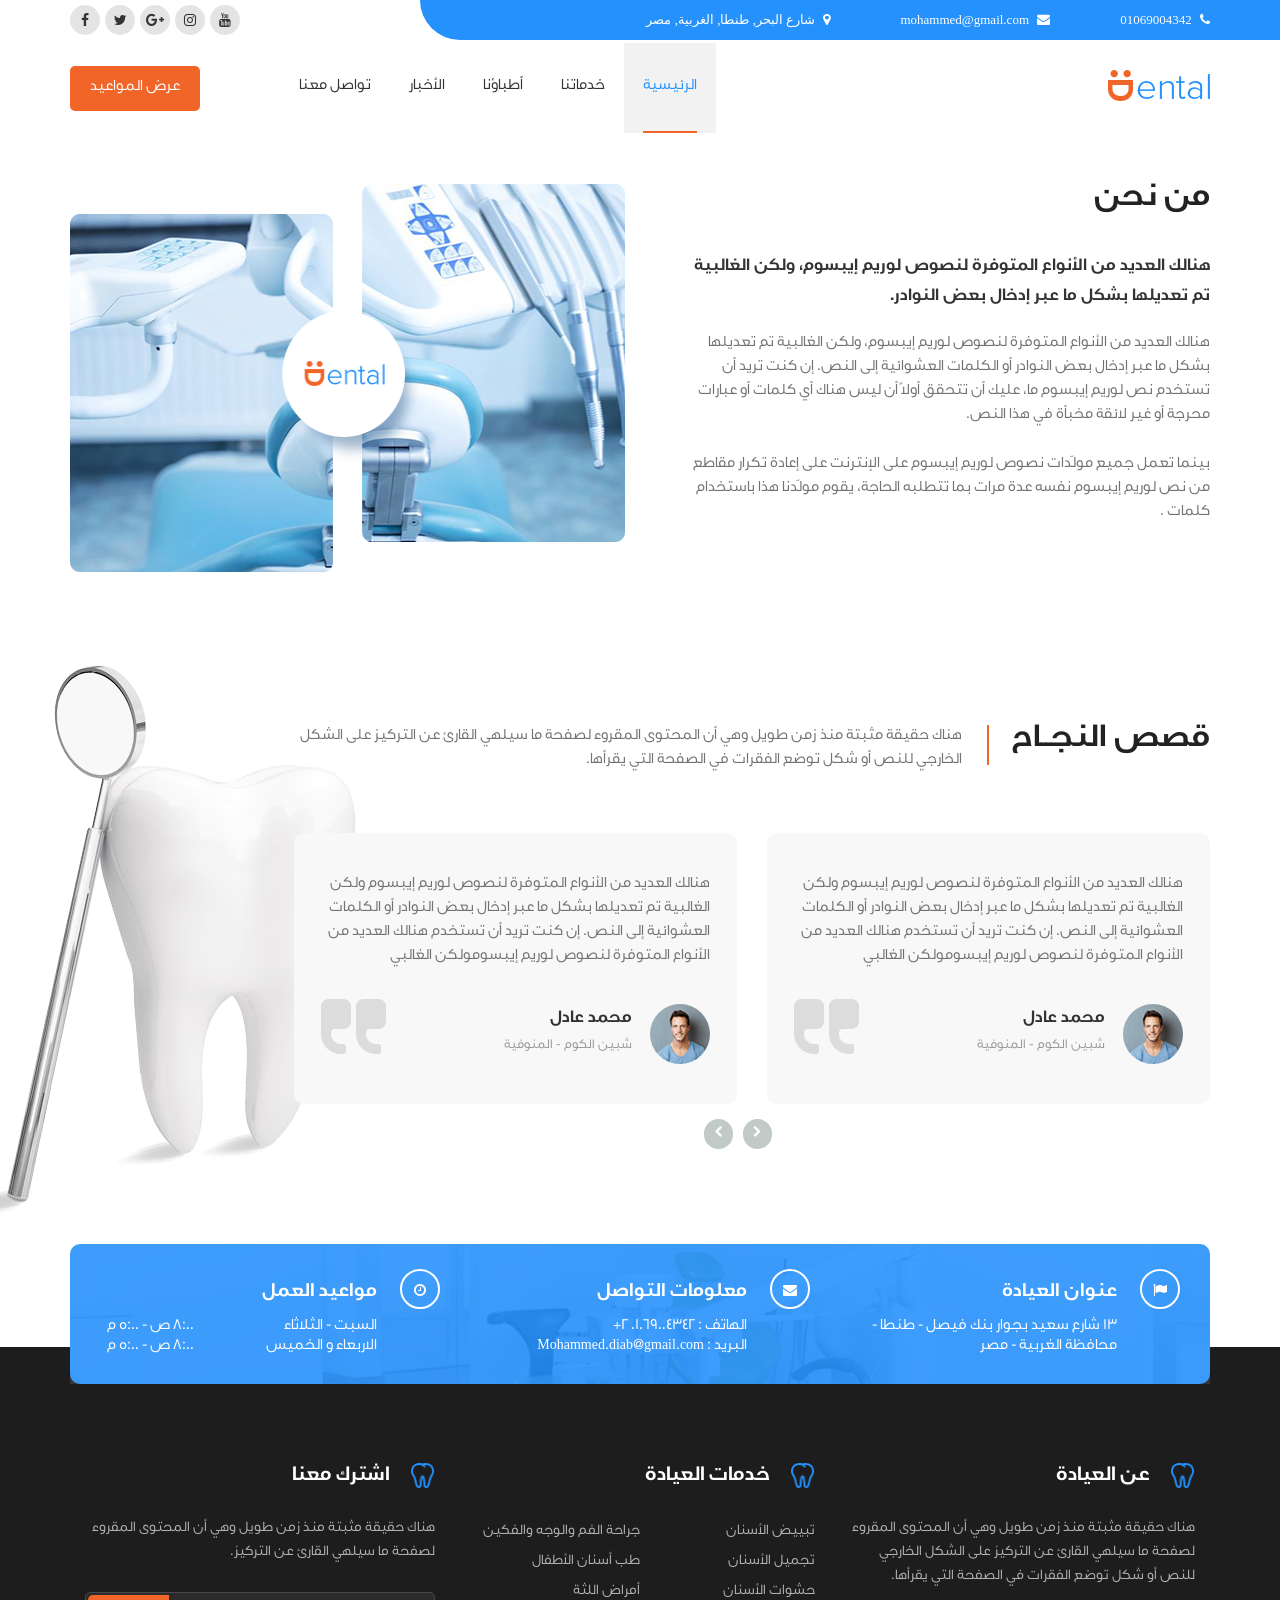
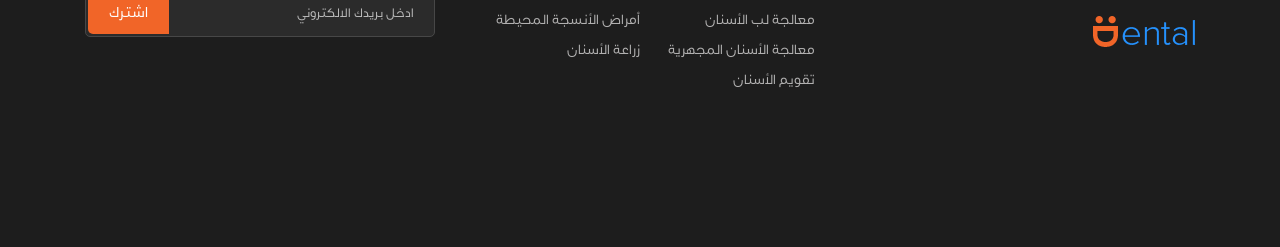
<file: assets/site/hadeer/about-us.html>
<!DOCTYPE html>
<html>
    <head>
        <!-- Meta Tags
        ========================== -->
        <meta charset="utf-8">
        <meta name="viewport" content="width=device-width, initial-scale=1">
        <meta http-equiv="X-UA-Compatible" content="IE=edge">
        
        <!-- Site Title
        ========================== -->
        <title>Dental</title>
                
        <!-- Favicon
		===========================-->
		
        
        
        <!-- Web Fonts
        ========================== -->
        
        
        <!-- Base & Vendors
        ========================== -->
        <link href="vendor/bootstrap/css/bootstrap-ar.css" rel="stylesheet">
        <link href="vendor/font-awesome/css/font-awesome.min.css" rel="stylesheet">
        <link href="vendor/owl-carousel/css/owl.carousel.css" rel="stylesheet">
        <link href="vendor/owl-carousel/css/owl.theme.css" rel="stylesheet">
        
        
        <!-- Site Style
        ========================== -->
        
        <link rel="stylesheet" href="css/style.css">
        
        <!--[if lt IE 9]>
            <script src="https://oss.maxcdn.com/html5shiv/3.7.2/html5shiv.min.js"></script>
            <script src="https://oss.maxcdn.com/respond/1.4.2/respond.min.js"></script>
        <![endif]-->
    </head>
    <body>
        <div class="wrapper">
            <div class="header">
                <div class="top-header">
                    <div class="container">
                        <div class="row">
                            <div class="col-md-8 col-xs-5">
                                <div class="right-side">
                                    <button class="btn btn-responsive-nav" data-toggle="collapse" data-target=".contact-list">
                                        <i class="fa fa-bars"></i>
                                    </button>
                                    <ul class="contact-list collapse">
                                        <li>
                                            <i class="fa fa-phone"></i>
                                            <span>01069004342</span>
                                        </li>
                                        <li>
                                            <i class="fa fa-envelope"></i>
                                            <span>mohammed@gmail.com</span>
                                        </li>
                                        <li>
                                            <i class="fa fa-map-marker"></i>
                                            <span> شارع البحر, طنطا, الغربية, مصر</span>
                                        </li>
                                    </ul><!-- End Contact-List -->
                                </div><!-- End Right-Side -->
                            </div><!-- End col -->
                            <div class="col-md-4 col-xs-7">
                                <div class="left-side">
                                    <ul class="social-list">
                                        <li>
                                            <a href="#">
                                                <i class="fa fa-youtube"></i>
                                            </a>
                                        </li>
                                        <li>
                                            <a href="#">
                                                <i class="fa fa-instagram"></i>
                                            </a>
                                        </li>
                                        <li>
                                            <a href="#">
                                                <i class="fa fa-google-plus"></i>
                                            </a>
                                        </li>
                                        <li>
                                            <a href="#">
                                                <i class="fa fa-twitter"></i>
                                            </a>
                                        </li>
                                        <li>
                                            <a href="#">
                                                <i class="fa fa-facebook"></i>
                                            </a>
                                        </li>
                                    </ul><!-- End Social-List -->
                                </div><!-- End Left-Side -->
                            </div><!-- End col -->
                        </div><!-- End row -->
                    </div><!-- End container -->
                </div><!-- End Top-Header -->
                <div class="container">
                    <a href="index.html" class="logo">
                        <img src="images/Logo.png" alt="logo-img">
                    </a>
                    <button class="btn btn-responsive-nav" data-toggle="collapse" data-target=".navbar-collapse">
                        <i class="fa fa-bars"></i>
                    </button>
                </div><!-- End container -->
                <div class="navbar-collapse collapse">
                    <div class="container">
                        <nav class="nav-main">
                            <ul class="nav navbar-nav">
                                <li class="active"><a href="index.html">الرئيسية</a></li>
                                <li><a href="services.html"> خدماتنا</a></li>
                                <li><a href="doctors.html">أطباؤنا</a></li>
                                <li><a href="news.html">الأخبار</a></li>
                                <li><a href="contact.html">تواصل معنا</a></li>
                            </ul>
                            <a href="#" class="custom-btn">عرض المواعيد</a>
                        </nav><!-- End nav-main -->
                    </div><!-- End container -->
                </div><!-- End navbar-collapse -->
            </div><!-- End Header -->
            <div class="main">
                <div class="page-head">
                    
                </div><!-- End Page-Head -->
                <div class="page-content">
                    <section class="section-md about style-2">
                        <div class="container">
                            <div class="row">
                                <div class="col-md-6">
                                    <div class="section-head">
                                        <h3 class="section-title">
                                            من نحن
                                        </h3>
                                        <h3 class="title title-sm">
                                            هنالك العديد من الأنواع المتوفرة لنصوص لوريم إيبسوم، ولكن الغالبية تم تعديلها بشكل ما عبر إدخال بعض النوادر.
                                        </h3>
                                        <p>
                                            هنالك العديد من الأنواع المتوفرة لنصوص لوريم إيبسوم، ولكن الغالبية تم تعديلها بشكل ما عبر إدخال بعض النوادر أو الكلمات العشوائية إلى النص. إن كنت تريد أن تستخدم نص لوريم إيبسوم ما، عليك أن تتحقق أولاً أن ليس هناك أي كلمات أو عبارات محرجة أو غير لائقة مخبأة في هذا النص.
                                        </p>
                                        <p>
                                             بينما تعمل جميع مولّدات نصوص لوريم إيبسوم على الإنترنت على إعادة تكرار مقاطع من نص لوريم إيبسوم نفسه عدة مرات بما تتطلبه الحاجة، يقوم مولّدنا هذا باستخدام كلمات .
                                        </p>
                                        <a href="about.html" class="more">
                                            المزيد
                                            <i class="fa fa-plus"></i>
                                        </a>
                                    </div>
                                </div><!-- End col -->
                                <div class="col-md-6">
                                    <div class="section-img">
                                        <img src="images/about-img-2.png" alt="about">
                                    </div><!-- End Section-Img -->
                                </div><!-- End col -->                 
                            </div><!-- End row -->
                        </div><!-- End container -->
                    </section><!-- End Section -->
                    <section class="section-lg testimonial style-2">
                        <div class="container">
                            <div class="section-head">
                                <h2 class="section-title">
                                    قصص النجــاح
                                </h2>
                                <p>
                                    هناك حقيقة مثبتة منذ زمن طويل وهي أن المحتوى المقروء لصفحة ما سيلهي القارئ عن التركيز على الشكل الخارجي للنص أو شكل توضع الفقرات في الصفحة التي يقرأها.
                                </p>
                            </div>
                            <div class="section-content">
                                <div class="row">
                                    <div class="col-md-10">
                                        <div id="owl-example" class="owl-carousel">
                                            <div class="item">
                                                <div class="comment">
                                                    <p>
                                                        هنالك العديد من الأنواع المتوفرة لنصوص لوريم إيبسوم
        ولكن الغالبية تم تعديلها بشكل ما عبر إدخال بعض النوادر أو الكلمات العشوائية إلى النص. إن كنت تريد أن تستخدم هنالك العديد من الأنواع المتوفرة لنصوص لوريم إيبسومولكن الغالبي
                                                    </p>

                                                </div><!-- End Comment -->
                                                <div class="owner-detail">
                                                    <div class="owner-img">
                                                        <img src="images/safe_image(9).jpg" alt="">
                                                    </div><!-- End Owner-Img -->
                                                    <div class="owner-info">
                                                        <h3 class="title title-sm">محمد عادل</h3>
                                                        <span>شبين الكوم - المنوفية</span>
                                                    </div><!-- End Owner-Info -->
                                                    <i class="fa fa-quote-right"></i>
                                                </div><!-- End Owner-Detail -->
                                            </div><!-- End Item -->
                                            <div class="item">
                                                <div class="comment">
                                                    <p>
                                                        هنالك العديد من الأنواع المتوفرة لنصوص لوريم إيبسوم
        ولكن الغالبية تم تعديلها بشكل ما عبر إدخال بعض النوادر أو الكلمات العشوائية إلى النص. إن كنت تريد أن تستخدم هنالك العديد من الأنواع المتوفرة لنصوص لوريم إيبسومولكن الغالبي
                                                    </p>

                                                </div><!-- End Comment -->
                                                <div class="owner-detail">
                                                    <div class="owner-img">
                                                        <img src="images/safe_image(9).jpg" alt="">
                                                    </div><!-- End Owner-Img -->
                                                    <div class="owner-info">
                                                        <h3 class="title title-sm">محمد عادل</h3>
                                                        <span>شبين الكوم - المنوفية</span>
                                                    </div><!-- End Owner-Info -->
                                                    <i class="fa fa-quote-right"></i>
                                                </div><!-- End Owner-Detail -->
                                            </div><!-- End Item -->
                                            <div class="item">
                                                <div class="comment">
                                                    <p>
                                                        هنالك العديد من الأنواع المتوفرة لنصوص لوريم إيبسوم
        ولكن الغالبية تم تعديلها بشكل ما عبر إدخال بعض النوادر أو الكلمات العشوائية إلى النص. إن كنت تريد أن تستخدم هنالك العديد من الأنواع المتوفرة لنصوص لوريم إيبسومولكن الغالبي
                                                    </p>

                                                </div><!-- End Comment -->
                                                <div class="owner-detail">
                                                    <div class="owner-img">
                                                        <img src="images/safe_image(9).jpg" alt="">
                                                    </div><!-- End Owner-Img -->
                                                    <div class="owner-info">
                                                        <h3 class="title title-sm">محمد عادل</h3>
                                                        <span>شبين الكوم - المنوفية</span>
                                                    </div><!-- End Owner-Info -->
                                                    <i class="fa fa-quote-right"></i>
                                                </div><!-- End Owner-Detail -->
                                            </div><!-- End Item -->
                                            <div class="item">
                                                <div class="comment">
                                                    <p>
                                                        هنالك العديد من الأنواع المتوفرة لنصوص لوريم إيبسوم
        ولكن الغالبية تم تعديلها بشكل ما عبر إدخال بعض النوادر أو الكلمات العشوائية إلى النص. إن كنت تريد أن تستخدم هنالك العديد من الأنواع المتوفرة لنصوص لوريم إيبسومولكن الغالبي
                                                    </p>

                                                </div><!-- End Comment -->
                                                <div class="owner-detail">
                                                    <div class="owner-img">
                                                        <img src="images/safe_image(9).jpg" alt="">
                                                    </div><!-- End Owner-Img -->
                                                    <div class="owner-info">
                                                        <h3 class="title title-sm">محمد عادل</h3>
                                                        <span>شبين الكوم - المنوفية</span>
                                                    </div><!-- End Owner-Info -->
                                                    <i class="fa fa-quote-right"></i>
                                                </div><!-- End Owner-Detail -->
                                            </div><!-- End Item -->
                                            <div class="item">
                                                <div class="comment">
                                                    <p>
                                                        هنالك العديد من الأنواع المتوفرة لنصوص لوريم إيبسوم
        ولكن الغالبية تم تعديلها بشكل ما عبر إدخال بعض النوادر أو الكلمات العشوائية إلى النص. إن كنت تريد أن تستخدم هنالك العديد من الأنواع المتوفرة لنصوص لوريم إيبسومولكن الغالبي
                                                    </p>

                                                </div><!-- End Comment -->
                                                <div class="owner-detail">
                                                    <div class="owner-img">
                                                        <img src="images/safe_image(9).jpg" alt="">
                                                    </div><!-- End Owner-Img -->
                                                    <div class="owner-info">
                                                        <h3 class="title title-sm">محمد عادل</h3>
                                                        <span>شبين الكوم - المنوفية</span>
                                                    </div><!-- End Owner-Info -->
                                                    <i class="fa fa-quote-right"></i>
                                                </div><!-- End Owner-Detail -->
                                            </div><!-- End Item -->
                                            <div class="item">
                                                <div class="comment">
                                                    <p>
                                                        هنالك العديد من الأنواع المتوفرة لنصوص لوريم إيبسوم
        ولكن الغالبية تم تعديلها بشكل ما عبر إدخال بعض النوادر أو الكلمات العشوائية إلى النص. إن كنت تريد أن تستخدم هنالك العديد من الأنواع المتوفرة لنصوص لوريم إيبسومولكن الغالبي
                                                    </p>

                                                </div><!-- End Comment -->
                                                <div class="owner-detail">
                                                    <div class="owner-img">
                                                        <img src="images/safe_image(9).jpg" alt="">
                                                    </div><!-- End Owner-Img -->
                                                    <div class="owner-info">
                                                        <h3 class="title title-sm">محمد عادل</h3>
                                                        <span>شبين الكوم - المنوفية</span>
                                                    </div><!-- End Owner-Info -->
                                                    <i class="fa fa-quote-right"></i>
                                                </div><!-- End Owner-Detail -->
                                            </div><!-- End Item -->
                                            <div class="item">
                                                <div class="comment">
                                                    <p>
                                                        هنالك العديد من الأنواع المتوفرة لنصوص لوريم إيبسوم
        ولكن الغالبية تم تعديلها بشكل ما عبر إدخال بعض النوادر أو الكلمات العشوائية إلى النص. إن كنت تريد أن تستخدم هنالك العديد من الأنواع المتوفرة لنصوص لوريم إيبسومولكن الغالبي
                                                    </p>

                                                </div><!-- End Comment -->
                                                <div class="owner-detail">
                                                    <div class="owner-img">
                                                        <img src="images/safe_image(9).jpg" alt="">
                                                    </div><!-- End Owner-Img -->
                                                    <div class="owner-info">
                                                        <h3 class="title title-sm">محمد عادل</h3>
                                                        <span>شبين الكوم - المنوفية</span>
                                                    </div><!-- End Owner-Info -->
                                                    <i class="fa fa-quote-right"></i>
                                                </div><!-- End Owner-Detail -->
                                            </div><!-- End Item -->
                                            <div class="item">
                                                <div class="comment">
                                                    <p>
                                                        هنالك العديد من الأنواع المتوفرة لنصوص لوريم إيبسوم
        ولكن الغالبية تم تعديلها بشكل ما عبر إدخال بعض النوادر أو الكلمات العشوائية إلى النص. إن كنت تريد أن تستخدم هنالك العديد من الأنواع المتوفرة لنصوص لوريم إيبسومولكن الغالبي
                                                    </p>

                                                </div><!-- End Comment -->
                                                <div class="owner-detail">
                                                    <div class="owner-img">
                                                        <img src="images/safe_image(9).jpg" alt="">
                                                    </div><!-- End Owner-Img -->
                                                    <div class="owner-info">
                                                        <h3 class="title title-sm">محمد عادل</h3>
                                                        <span>شبين الكوم - المنوفية</span>
                                                    </div><!-- End Owner-Info -->
                                                    <i class="fa fa-quote-right"></i>
                                                </div><!-- End Owner-Detail -->
                                            </div><!-- End Item -->
                                        </div>
                                    </div><!-- End col -->
                                </div><!-- End row --->
                                
                                
                            </div><!-- End Section-Content -->
                        </div><!-- End container -->
                    </section><!-- End Section -->
                    
                    <section class="contact">
                        <div class="container">
                            <div class="contact-info">
                                <div class="row">
                                    <div class="col-md-4">
                                        <div class="icon-box">
                                            <div class="icon-box-head">
                                                <i class="fa fa-flag"></i>
                                            </div><!-- End Icon-Box-Head -->
                                            <div class="icon-box-body">
                                                <h3 class="title">عنوان العيادة</h3>
                                                <p>
                                                    13 شارع سعيد بجوار بنك فيصل - طنطا - محافظة الغربية - مصر
                                                </p>
                                            </div><!-- Wnd Icon-Box-Body -->
                                        </div><!-- End Icon-Box -->
                                    </div><!-- End col -->
                                    <div class="col-md-4">
                                        <div class="icon-box">
                                            <div class="icon-box-head">
                                                <i class="fa fa-envelope"></i>
                                            </div><!-- End Icon-Box-Head -->
                                            <div class="icon-box-body">
                                                <h3 class="title">معلومات التواصل</h3>
                                                <p>
                                                   <span>الهاتف : </span> 
                                                   <span>01069004342 2+ </span> 
                                                </p>
                                                <p>
                                                   <span>البريد : </span> 
                                                   <span>Mohammed.diab@gmail.com</span> 
                                                </p>
                                            </div><!-- Wnd Icon-Box-Body -->
                                        </div><!-- End Icon-Box -->
                                    </div><!-- End col -->
                                    <div class="col-md-4">
                                        <div class="icon-box">
                                            <div class="icon-box-head">
                                                <i class="fa fa-clock-o"></i>
                                            </div><!-- End Icon-Box-Head -->
                                            <div class="icon-box-body">
                                                <h3 class="title">مواعيد العمل</h3>
                                                <p>
                                                   <span>السبت - الثلاثاء</span> 
                                                   <span class="time">8:00 ص - 5:00 م</span> 
                                                </p>
                                                <p>
                                                   <span>الاربعاء و الخميس</span> 
                                                   <span class="time">8:00 ص - 5:00 م</span> 
                                                </p>
                                            </div><!-- Wnd Icon-Box-Body -->
                                        </div><!-- End Icon-Box -->
                                    </div><!-- End col -->
                                </div><!-- End row -->
                            </div><!-- End Contact-Info -->
                            
                        </div><!-- End container -->
                    </section><!-- End Section -->
                </div><!-- End Page-Content -->
                <footer class="footer">
                    <div class="container">
                        <div class="col-md-4">
                            <div class="footer-widget">
                                <div class="widget-head">
                                    <img src="images/icons8-Tooth-104.png" alt="icon">
                                    <h3 class="title">عن العيادة</h3>
                                </div><!-- End Widget-Head -->
                                <div class="widget-content">
                                    <p>
                                        هناك حقيقة مثبتة منذ زمن طويل وهي أن المحتوى المقروء لصفحة ما سيلهي القارئ عن التركيز على الشكل الخارجي للنص أو شكل توضع الفقرات في الصفحة التي يقرأها.
                                    </p>
                                    <img src="images/Logo.png" alt="logo">
                                </div><!-- End Widget-Content -->
                            </div><!-- End footer-Widget -->
                        </div><!-- End col -->
                        <div class="col-md-4">
                            <div class="footer-widget">
                                <div class="widget-head">
                                    <img src="images/icons8-Tooth-104.png" alt="icon">
                                    <h3 class="title">خدمات العيادة</h3>
                                </div><!-- End Widget-Head -->
                                <div class="widget-content">
                                    <ul class="important-links list-second ">
                                        <li>
                                            <a href="#">تبييض الأسنان</a>
                                        </li>
                                        <li>
                                            <a href="#">جراحة الفم والوجه والفكين</a>
                                        </li>
                                        <li>
                                            <a href="#">تجميل الأسنان</a>
                                        </li>
                                        <li>
                                            <a href="#">طب أسنان الأطفال</a>
                                        </li>
                                        <li>
                                            <a href="#">حشوات الأسنان</a>
                                        </li>
                                        <li>
                                            <a href="#">أمراض اللثة</a>
                                        </li>
                                        <li>
                                            <a href="#">معالجة لب الأسنان</a>
                                        </li>
                                        <li>
                                            <a href="#">أمراض الأنسجة المحيطة</a>
                                        </li>
                                        <li>
                                            <a href="#">معالجة الأسنان المجهرية  </a>
                                        </li>
                                        <li>
                                            <a href="#">زراعة الأسنان </a>
                                        </li>
                                        <li>
                                            <a href="#">تقويم الأسنان</a>
                                        </li>
                                        
                                    </ul><!-- End Important-links -->
                                </div><!-- End Widget-Content -->
                            </div><!-- End footer-Widget -->
                        </div><!-- End col -->
                        <div class="col-md-4">
                            <div class="footer-widget">
                                <div class="widget-head">
                                    <img src="images/icons8-Tooth-104.png" alt="icon">
                                    <h3 class="title">اشترك معنا</h3>
                                </div><!-- End Widget-Head -->
                                <div class="widget-content">
                                    <p>
                                        هناك حقيقة مثبتة منذ زمن طويل وهي أن المحتوى المقروء لصفحة ما سيلهي القارئ عن التركيز.
                                    </p>
                                    <form class="subscribe-form">
                                        <input type="email" class="form-control" placeholder="ادخل بريدك الالكتروني">
                                        <button class="custom-btn">اشترك</button>
                                    </form><!--End subscribe-form-->
                                </div><!-- End Widget-Content -->
                            </div><!-- End footer-Widget -->
                        </div><!-- End col -->
                    </div><!-- End container -->
                </footer><!-- End Footer -->
            </div>
        </div><!-- End Wrapper -->
        
        <!-- JS Base & Vendors
        ========================== -->
        <script src="vendor/jquery/jquery.js"></script>
        <script src="vendor/bootstrap/js/bootstrap.js"></script>
        <script src="vendor/owl-carousel/js/owl.carousel.min.js"></script>
        
        
        <!-- Site JS
        ========================== -->
        <script src="js/main.js"></script>
        
    </body>
</html>
</file>
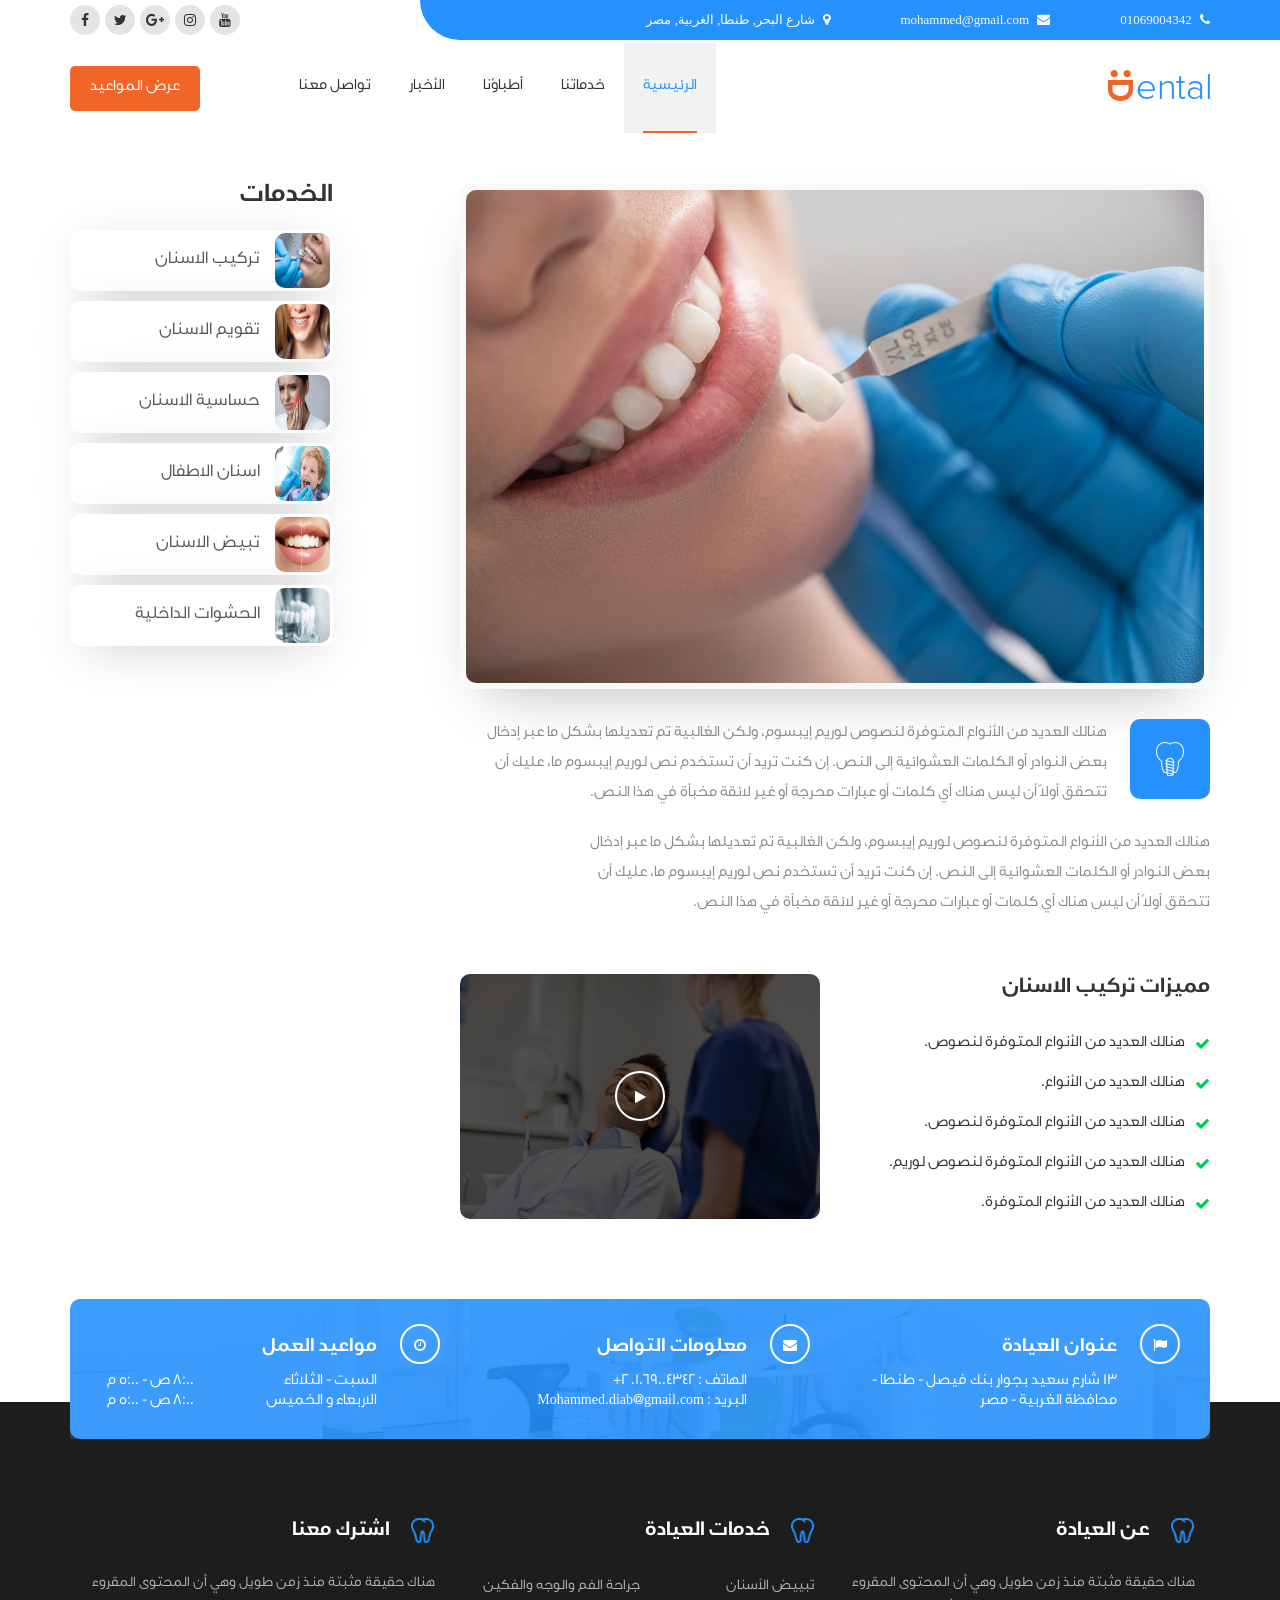
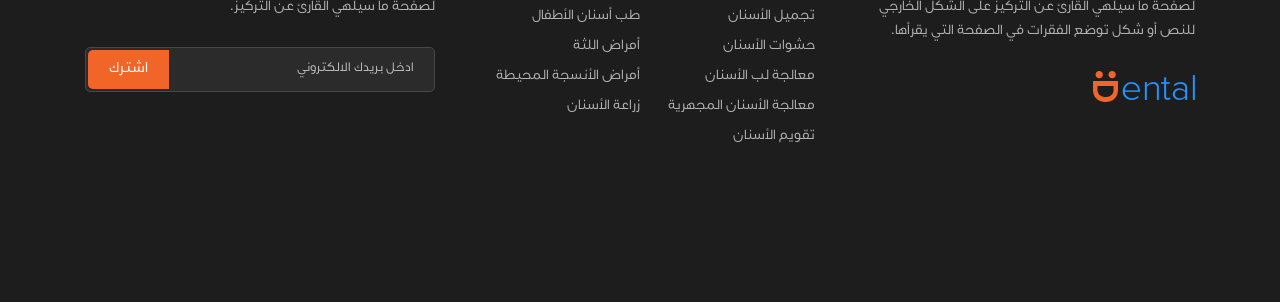
<file: assets/site/hadeer/services-detail.html>
<!DOCTYPE html>
<html>
    <head>
        <!-- Meta Tags
        ========================== -->
        <meta charset="utf-8">
        <meta name="viewport" content="width=device-width, initial-scale=1">
        <meta http-equiv="X-UA-Compatible" content="IE=edge">
        
        <!-- Site Title
        ========================== -->
        <title>Dental</title>
                
        <!-- Favicon
		===========================-->
		
        
        
        <!-- Web Fonts
        ========================== -->
        
        
        <!-- Base & Vendors
        ========================== -->
        <link rel="stylesheet" href="vendor/bootstrap/css/bootstrap-ar.css">
        <link rel="stylesheet" href="vendor/font-awesome/css/font-awesome.min.css">
        <link rel="stylesheet" href="vendor/prettyPhoto/css/prettyPhoto.css">
        
        
        <!-- Site Style
        ========================== -->
        
        <link rel="stylesheet" href="css/style.css">
        
        <!--[if lt IE 9]>
            <script src="https://oss.maxcdn.com/html5shiv/3.7.2/html5shiv.min.js"></script>
            <script src="https://oss.maxcdn.com/respond/1.4.2/respond.min.js"></script>
        <![endif]-->
    </head>
    <body>
        <div class="wrapper">
            <div class="header">
                <div class="top-header">
                    <div class="container">
                        <div class="row">
                            <div class="col-md-8 col-xs-5">
                                <div class="right-side">
                                    <button class="btn btn-responsive-nav" data-toggle="collapse" data-target=".contact-list">
                                        <i class="fa fa-bars"></i>
                                    </button>
                                    <ul class="contact-list collapse">
                                        <li>
                                            <i class="fa fa-phone"></i>
                                            <span>01069004342</span>
                                        </li>
                                        <li>
                                            <i class="fa fa-envelope"></i>
                                            <span>mohammed@gmail.com</span>
                                        </li>
                                        <li>
                                            <i class="fa fa-map-marker"></i>
                                            <span> شارع البحر, طنطا, الغربية, مصر</span>
                                        </li>
                                    </ul><!-- End Contact-List -->
                                </div><!-- End Right-Side -->
                            </div><!-- End col -->
                            <div class="col-md-4 col-xs-7">
                                <div class="left-side">
                                    <ul class="social-list">
                                        <li>
                                            <a href="#">
                                                <i class="fa fa-youtube"></i>
                                            </a>
                                        </li>
                                        <li>
                                            <a href="#">
                                                <i class="fa fa-instagram"></i>
                                            </a>
                                        </li>
                                        <li>
                                            <a href="#">
                                                <i class="fa fa-google-plus"></i>
                                            </a>
                                        </li>
                                        <li>
                                            <a href="#">
                                                <i class="fa fa-twitter"></i>
                                            </a>
                                        </li>
                                        <li>
                                            <a href="#">
                                                <i class="fa fa-facebook"></i>
                                            </a>
                                        </li>
                                    </ul><!-- End Social-List -->
                                </div><!-- End Left-Side -->
                            </div><!-- End col -->
                        </div><!-- End row -->
                    </div><!-- End container -->
                </div><!-- End Top-Header -->
                <div class="container">
                    <a href="index.html" class="logo">
                        <img src="images/Logo.png" alt="logo-img">
                    </a>
                    <button class="btn btn-responsive-nav" data-toggle="collapse" data-target=".navbar-collapse">
                        <i class="fa fa-bars"></i>
                    </button>
                </div><!-- End container -->
                <div class="navbar-collapse collapse">
                    <div class="container">
                        <nav class="nav-main">
                            <ul class="nav navbar-nav">
                                <li class="active"><a href="index.html">الرئيسية</a></li>
                                <li><a href="services.html"> خدماتنا</a></li>
                                <li><a href="doctors.html">أطباؤنا</a></li>
                                <li><a href="news.html">الأخبار</a></li>
                                <li><a href="contact.html">تواصل معنا</a></li>
                            </ul>
                            <a href="#" class="custom-btn">عرض المواعيد</a>
                        </nav><!-- End nav-main -->
                    </div><!-- End container -->
                </div><!-- End navbar-collapse -->
            </div><!-- End Header -->
            <div class="main">
                <div class="page-head">
                    
                </div><!-- End Page-Head -->
                <div class="page-content">
                    <section class="section-md">
                        <div class="container">
                            <div class="row">
                                <div class="col-md-8">
                                    <div class="service-detail">
                                        <div class="service-img">
                                            <img src="images/safe_image(30).jpg">
                                        </div><!-- End Service-Img -->
                                        <div class="service-content">
                                            <div class="service-icon-box">
                                                <img src="images/icon.png">
                                            </div><!-- End Service-Icon-Box -->
                                            <p>
                                                هنالك العديد من الأنواع المتوفرة لنصوص لوريم إيبسوم، ولكن الغالبية تم تعديلها بشكل ما عبر إدخال بعض النوادر أو الكلمات العشوائية إلى النص. إن كنت تريد أن تستخدم نص لوريم إيبسوم ما، عليك أن تتحقق أولاً أن ليس هناك أي كلمات أو عبارات محرجة أو غير لائقة مخبأة في هذا النص.
                                            </p>
                                            <p>
                                                هنالك العديد من الأنواع المتوفرة لنصوص لوريم إيبسوم، ولكن الغالبية تم تعديلها بشكل ما عبر إدخال بعض النوادر أو الكلمات العشوائية إلى النص. إن كنت تريد أن تستخدم نص لوريم إيبسوم ما، عليك أن تتحقق أولاً أن ليس هناك أي كلمات أو عبارات محرجة أو غير لائقة مخبأة في هذا النص.
                                            </p>
                                        </div><!-- End Service-Content -->
                                        <div class="feature">
                                            <div class="row">
                                                <div class="col-md-6">
                                                    <div class="feature-head">
                                                        <h3 class="title title-md">
                                                            مميزات تركيب الاسنان
                                                        </h3>
                                                    </div><!-- End Feature-Head -->
                                                    <ul class="feature-list">
                                                        <li>
                                                            هنالك العديد من الأنواع المتوفرة لنصوص.
                                                        </li>
                                                        <li>
                                                            هنالك العديد من الأنواع.
                                                        </li>
                                                        <li>
                                                            هنالك العديد من الأنواع المتوفرة لنصوص.
                                                        </li>
                                                        <li>
                                                            هنالك العديد من الأنواع المتوفرة لنصوص لوريم.
                                                        </li>
                                                        <li>
                                                            هنالك العديد من الأنواع المتوفرة.
                                                        </li>
                                                    </ul><!-- End Feature-List -->
                                                </div><!-- End col -->
                                                <div class="col-md-6">
                                                    <div class="service-video">
                                                        <a href="https://www.youtube.com/watch?v=9NDIKY9obX4" data-type="prettyPhoto[gallery]" class="service-img">
                                                            <img src="images/safe_image(11).jpg">
                                                            <div class="video-icon"></div>
                                                        </a>
                                                    </div><!-- End Service-Video -->
                                                </div><!-- End col -->
                                            </div><!-- End row -->
                                            
                                        </div><!-- End Feature -->
                                    </div><!-- End Service-Detail -->
                                </div><!-- End col -->
                                <div class="col-md-3 col-md-offset-1">
                                    <aside>
                                        <div class="aside-widget">
                                            <div class="widget-title">
                                                <h3>الخدمات</h3>
                                            </div>
                                            <div class="widget-content">
                                                <div class="toggle-container" id="sercices">
                                                    <div class="panel">
                                                        <a href="#item-1" data-toggle="collapse" data-parent="#sercices"  class="collapsed">
                                                            <img src="images/item-1.jpg" alt="">
                                                            تركيب الاسنان
                                                        </a>
                                                        <div class="panel-collapse collapse" id="item-1">
                                                            <div class="panel-content">
                                                                <p>
                                                                    تقديم أفضل ماوصلت اليه التقنيه وتكنولوجيا المعلومات من تجهيزات عالية الجوده وتقديم الخدمات مابعد البيع والاستشارات والحلول والالتزام بالمشاركه والتطوير لمنشئاتكم وتقديم أفضل الأسعار بما يتناسب مع جميع فئات المجتمع 
                                                                </p>
                                                            </div><!-- end content -->
                                                        </div><!--End panel-collapse-->
                                                    </div><!--End Panel-->
                                                    <div class="panel">
                                                        <a href="#item-2" data-toggle="collapse" data-parent="#sercices" class="collapsed">
                                                            <img src="images/item-2.jpg" alt="">
                                                            تقويم الاسنان
                                                        </a>
                                                        <div class="panel-collapse collapse" id="item-2">
                                                            <div class="panel-content">
                                                                <p>
                                                                    تقديم أفضل ماوصلت اليه التقنيه وتكنولوجيا المعلومات من تجهيزات عالية الجوده وتقديم الخدمات مابعد البيع والاستشارات والحلول والالتزام بالمشاركه والتطوير لمنشئاتكم وتقديم أفضل الأسعار بما يتناسب مع جميع فئات المجتمع 
                                                                </p>
                                                            </div><!-- end content -->
                                                        </div><!--End panel-collapse-->
                                                    </div><!--End Panel-->
                                                    <div class="panel">
                                                        <a href="#item-3" data-toggle="collapse" data-parent="#sercices" class="collapsed">
                                                            <img src="images/item-3.jpg" alt="">
                                                            حساسية الاسنان
                                                        </a>
                                                        <div class="panel-collapse collapse" id="item-3">
                                                            <div class="panel-content">
                                                                <p>
                                                                    تقديم أفضل ماوصلت اليه التقنيه وتكنولوجيا المعلومات من تجهيزات عالية الجوده وتقديم الخدمات مابعد البيع والاستشارات والحلول والالتزام بالمشاركه والتطوير لمنشئاتكم وتقديم أفضل الأسعار بما يتناسب مع جميع فئات المجتمع 
                                                                </p>
                                                            </div><!-- end content -->
                                                        </div><!--End panel-collapse-->
                                                    </div><!--End Panel-->
                                                    <div class="panel">
                                                        <a href="#item-4" data-toggle="collapse" data-parent="#sercices" class="collapsed">
                                                            <img src="images/item-4.jpg" alt="">
                                                            اسنان الاطفال
                                                        </a>
                                                        <div class="panel-collapse collapse" id="item-4">
                                                            <div class="panel-content">
                                                                <p>
                                                                    تقديم أفضل ماوصلت اليه التقنيه وتكنولوجيا المعلومات من تجهيزات عالية الجوده وتقديم الخدمات مابعد البيع والاستشارات والحلول والالتزام بالمشاركه والتطوير لمنشئاتكم وتقديم أفضل الأسعار بما يتناسب مع جميع فئات المجتمع 
                                                                </p>
                                                            </div><!-- end content -->
                                                        </div><!--End panel-collapse-->
                                                    </div><!--End Panel--> 
                                                    <div class="panel">
                                                        <a href="#item-5" data-toggle="collapse" data-parent="#sercices" class="collapsed">
                                                            <img src="images/item-5.jpg" alt="">
                                                            تبيض الاسنان
                                                        </a>
                                                        <div class="panel-collapse collapse" id="item-5">
                                                            <div class="panel-content">
                                                                <p>
                                                                    تقديم أفضل ماوصلت اليه التقنيه وتكنولوجيا المعلومات من تجهيزات عالية الجوده وتقديم الخدمات مابعد البيع والاستشارات والحلول والالتزام بالمشاركه والتطوير لمنشئاتكم وتقديم أفضل الأسعار بما يتناسب مع جميع فئات المجتمع 
                                                                </p>
                                                            </div><!-- end content -->
                                                        </div><!--End panel-collapse-->
                                                    </div><!--End Panel--> 
                                                    <div class="panel">
                                                        <a href="#item-6" data-toggle="collapse" data-parent="#sercices" class="collapsed">
                                                            <img src="images/item-6.jpg" alt="">
                                                            الحشوات الداخلية
                                                        </a>
                                                        <div class="panel-collapse collapse" id="item-6">
                                                            <div class="panel-content">
                                                                <p>
                                                                    تقديم أفضل ماوصلت اليه التقنيه وتكنولوجيا المعلومات من تجهيزات عالية الجوده وتقديم الخدمات مابعد البيع والاستشارات والحلول والالتزام بالمشاركه والتطوير لمنشئاتكم وتقديم أفضل الأسعار بما يتناسب مع جميع فئات المجتمع 
                                                                </p>
                                                            </div><!-- end content -->
                                                        </div><!--End panel-collapse-->
                                                    </div><!--End Panel--> 
                                                </div><!--End toggle-container-->
                                            </div><!--End widget-content-->
                                        </div><!--End widget-->
                                        
                                    </aside><!-- End Aside -->
                                </div><!-- End col -->
                            </div><!-- End row -->
                        </div><!-- End container -->
                    </section><!-- End Section -->
                    <section class="contact">
                        <div class="container">
                            <div class="contact-info">
                                <div class="row">
                                    <div class="col-md-4">
                                        <div class="icon-box">
                                            <div class="icon-box-head">
                                                <i class="fa fa-flag"></i>
                                            </div><!-- End Icon-Box-Head -->
                                            <div class="icon-box-body">
                                                <h3 class="title">عنوان العيادة</h3>
                                                <p>
                                                    13 شارع سعيد بجوار بنك فيصل - طنطا - محافظة الغربية - مصر
                                                </p>
                                            </div><!-- Wnd Icon-Box-Body -->
                                        </div><!-- End Icon-Box -->
                                    </div><!-- End col -->
                                    <div class="col-md-4">
                                        <div class="icon-box">
                                            <div class="icon-box-head">
                                                <i class="fa fa-envelope"></i>
                                            </div><!-- End Icon-Box-Head -->
                                            <div class="icon-box-body">
                                                <h3 class="title">معلومات التواصل</h3>
                                                <p>
                                                   <span>الهاتف : </span> 
                                                   <span>01069004342 2+ </span> 
                                                </p>
                                                <p>
                                                   <span>البريد : </span> 
                                                   <span>Mohammed.diab@gmail.com</span> 
                                                </p>
                                            </div><!-- Wnd Icon-Box-Body -->
                                        </div><!-- End Icon-Box -->
                                    </div><!-- End col -->
                                    <div class="col-md-4">
                                        <div class="icon-box">
                                            <div class="icon-box-head">
                                                <i class="fa fa-clock-o"></i>
                                            </div><!-- End Icon-Box-Head -->
                                            <div class="icon-box-body">
                                                <h3 class="title">مواعيد العمل</h3>
                                                <p>
                                                   <span>السبت - الثلاثاء</span> 
                                                   <span class="time">8:00 ص - 5:00 م</span> 
                                                </p>
                                                <p>
                                                   <span>الاربعاء و الخميس</span> 
                                                   <span class="time">8:00 ص - 5:00 م</span> 
                                                </p>
                                            </div><!-- Wnd Icon-Box-Body -->
                                        </div><!-- End Icon-Box -->
                                    </div><!-- End col -->
                                </div><!-- End row -->
                            </div><!-- End Contact-Info -->
                            
                        </div><!-- End container -->
                    </section><!-- End Section -->
                </div><!-- End Page-Content -->
                <footer class="footer">
                    <div class="container">
                        <div class="col-md-4">
                            <div class="footer-widget">
                                <div class="widget-head">
                                    <img src="images/icons8-Tooth-104.png" alt="icon">
                                    <h3 class="title">عن العيادة</h3>
                                </div><!-- End Widget-Head -->
                                <div class="widget-content">
                                    <p>
                                        هناك حقيقة مثبتة منذ زمن طويل وهي أن المحتوى المقروء لصفحة ما سيلهي القارئ عن التركيز على الشكل الخارجي للنص أو شكل توضع الفقرات في الصفحة التي يقرأها.
                                    </p>
                                    <img src="images/Logo.png" alt="logo">
                                </div><!-- End Widget-Content -->
                            </div><!-- End footer-Widget -->
                        </div><!-- End col -->
                        <div class="col-md-4">
                            <div class="footer-widget">
                                <div class="widget-head">
                                    <img src="images/icons8-Tooth-104.png" alt="icon">
                                    <h3 class="title">خدمات العيادة</h3>
                                </div><!-- End Widget-Head -->
                                <div class="widget-content">
                                    <ul class="important-links list-second ">
                                        <li>
                                            <a href="#">تبييض الأسنان</a>
                                        </li>
                                        <li>
                                            <a href="#">جراحة الفم والوجه والفكين</a>
                                        </li>
                                        <li>
                                            <a href="#">تجميل الأسنان</a>
                                        </li>
                                        <li>
                                            <a href="#">طب أسنان الأطفال</a>
                                        </li>
                                        <li>
                                            <a href="#">حشوات الأسنان</a>
                                        </li>
                                        <li>
                                            <a href="#">أمراض اللثة</a>
                                        </li>
                                        <li>
                                            <a href="#">معالجة لب الأسنان</a>
                                        </li>
                                        <li>
                                            <a href="#">أمراض الأنسجة المحيطة</a>
                                        </li>
                                        <li>
                                            <a href="#">معالجة الأسنان المجهرية  </a>
                                        </li>
                                        <li>
                                            <a href="#">زراعة الأسنان </a>
                                        </li>
                                        <li>
                                            <a href="#">تقويم الأسنان</a>
                                        </li>
                                        
                                    </ul><!-- End Important-links -->
                                </div><!-- End Widget-Content -->
                            </div><!-- End footer-Widget -->
                        </div><!-- End col -->
                        <div class="col-md-4">
                            <div class="footer-widget">
                                <div class="widget-head">
                                    <img src="images/icons8-Tooth-104.png" alt="icon">
                                    <h3 class="title">اشترك معنا</h3>
                                </div><!-- End Widget-Head -->
                                <div class="widget-content">
                                    <p>
                                        هناك حقيقة مثبتة منذ زمن طويل وهي أن المحتوى المقروء لصفحة ما سيلهي القارئ عن التركيز.
                                    </p>
                                    <form class="subscribe-form">
                                        <input type="email" class="form-control" placeholder="ادخل بريدك الالكتروني">
                                        <button class="custom-btn">اشترك</button>
                                    </form><!--End subscribe-form-->
                                </div><!-- End Widget-Content -->
                            </div><!-- End footer-Widget -->
                        </div><!-- End col -->
                    </div><!-- End container -->
                </footer><!-- End Footer -->
            </div>
        </div><!-- End Wrapper -->
        
        <!-- JS Base & Vendors
        ========================== -->
        <script src="vendor/jquery/jquery.js"></script>
        <script src="vendor/bootstrap/js/bootstrap.js"></script>
        <script src="vendor/owl-carousel/js/owl.carousel.min.js"></script>
        
        
        <script src="vendor/prettyPhoto/js/jquery.prettyPhoto.js"></script>
        
        
        <!-- Site JS
        ========================== -->
        <script src="js/main.js"></script>
        
    </body>
</html>
</file>
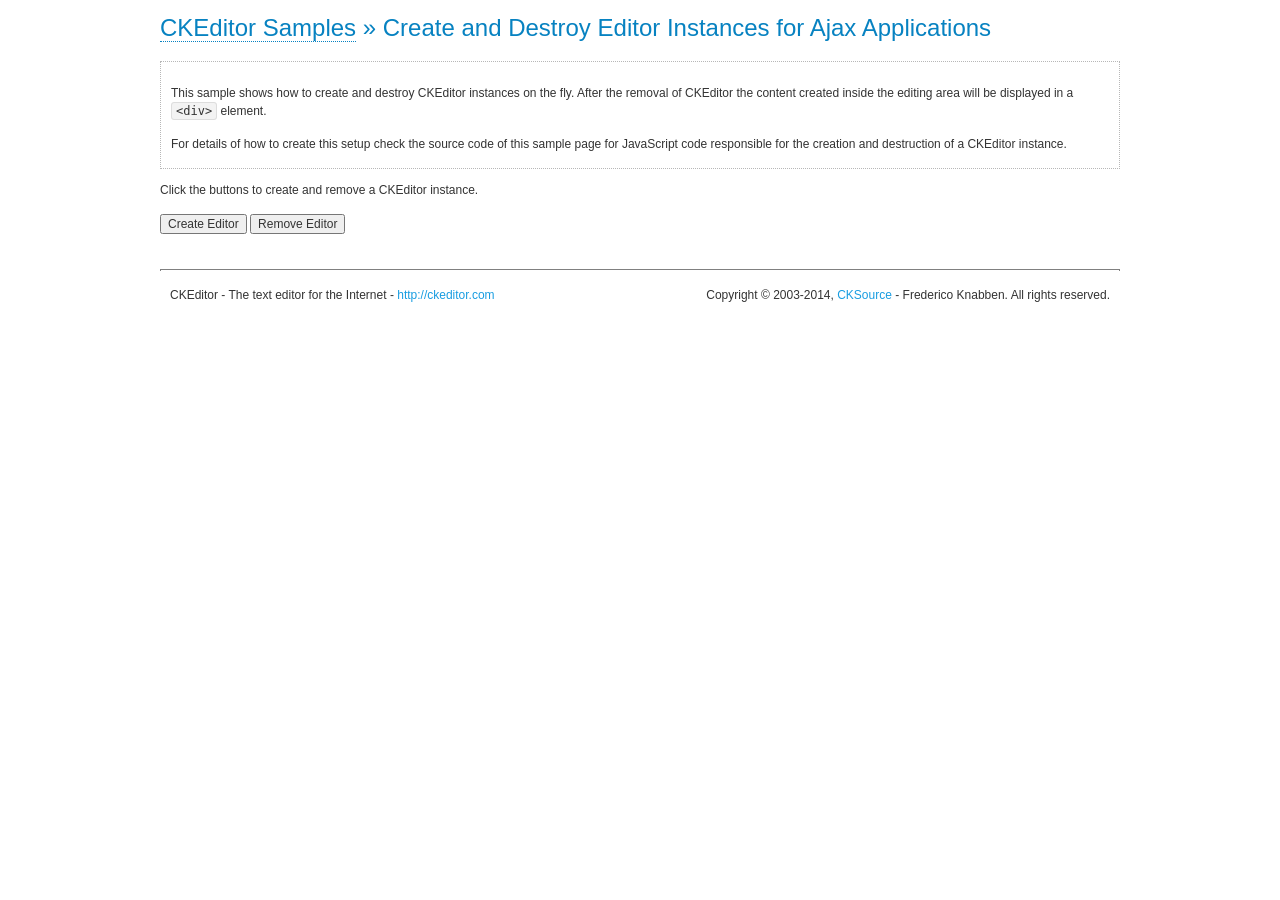
<file: assets/admin/global/plugins/ckeditor/samples/ajax.html>
<!DOCTYPE html>
<!--
Copyright (c) 2003-2014, CKSource - Frederico Knabben. All rights reserved.
For licensing, see LICENSE.md or http://ckeditor.com/license
-->
<html>

    <head>
        <meta charset="utf-8">
        <title>Ajax &mdash; CKEditor Sample</title>
        <script src="../ckeditor.js"></script>
        <link rel="stylesheet" href="sample.css">
        <script>
            var editor, html = '';

            function createEditor()
            {
                if (editor) return;
                // Create a new editor inside the <div id="editor">, setting its value to html
                var config = {};
                editor = CKEDITOR.appendTo('editor', config, html);
            }

            function removeEditor()
            {
                if (!editor) return;
                // Retrieve the editor contents. In an Ajax application, this data would be
                // sent to the server or used in any other way.
                document.getElementById('editorcontents').innerHTML = html = editor.getData();
                document.getElementById('contents').style.display = '';
                // Destroy the editor.
                editor.destroy();
                editor = null;
            }
        </script>
    </head>

    <body>
        <h1 class="samples">
            <a href="index.html">CKEditor Samples</a> &raquo; Create and Destroy Editor Instances for Ajax Applications </h1>
        <div class="description">
            <p> This sample shows how to create and destroy CKEditor instances on the fly. After the removal of CKEditor the content created inside the editing area will be displayed in a <code>&lt;div&gt;</code> element. </p>
            <p> For details of how to create this setup check the source code of this sample page for JavaScript code responsible for the creation and destruction of a CKEditor instance. </p>
        </div>
        <p>Click the buttons to create and remove a CKEditor instance.</p>
        <p>
            <input onclick="createEditor();" type="button" value="Create Editor">
            <input onclick="removeEditor();" type="button" value="Remove Editor"> </p>
        <!-- This div will hold the editor. -->
        <div id="editor"> </div>
        <div id="contents" style="display: none">
            <p> Edited Contents: </p>
            <!-- This div will be used to display the editor contents. -->
            <div id="editorcontents"> </div>
        </div>
        <div id="footer">
            <hr>
            <p> CKEditor - The text editor for the Internet -
                <a class="samples" href="http://ckeditor.com/">http://ckeditor.com</a>
            </p>
            <p id="copy"> Copyright &copy; 2003-2014,
                <a class="samples" href="http://cksource.com/">CKSource</a> - Frederico Knabben. All rights reserved. </p>
        </div>
    </body>

</html>
</file>
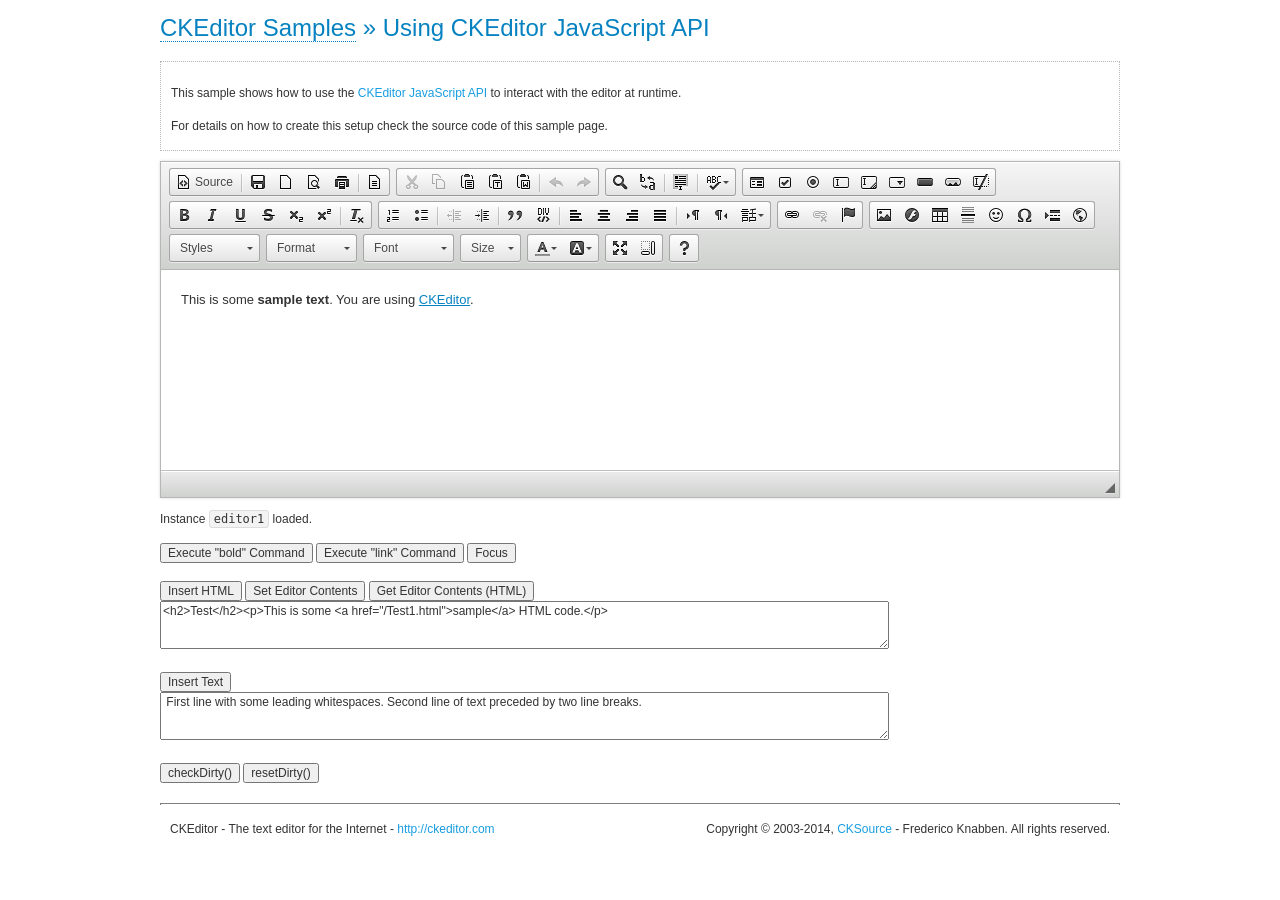
<file: assets/admin/global/plugins/ckeditor/samples/api.html>
<!DOCTYPE html>
<!--
Copyright (c) 2003-2014, CKSource - Frederico Knabben. All rights reserved.
For licensing, see LICENSE.md or http://ckeditor.com/license
-->
<html>

    <head>
        <meta charset="utf-8">
        <title>API Usage &mdash; CKEditor Sample</title>
        <script src="../ckeditor.js"></script>
        <link href="sample.css" rel="stylesheet">
        <script>
            // The instanceReady event is fired, when an instance of CKEditor has finished
            // its initialization.
            CKEDITOR.on('instanceReady', function(ev)
            {
                // Show the editor name and description in the browser status bar.
                document.getElementById('eMessage').innerHTML = 'Instance <code>' + ev.editor.name + '<\/code> loaded.';
                // Show this sample buttons.
                document.getElementById('eButtons').style.display = 'block';
            });

            function InsertHTML()
            {
                // Get the editor instance that we want to interact with.
                var editor = CKEDITOR.instances.editor1;
                var value = document.getElementById('htmlArea').value;
                // Check the active editing mode.
                if (editor.mode == 'wysiwyg')
                {
                    // Insert HTML code.
                    // http://docs.ckeditor.com/#!/api/CKEDITOR.editor-method-insertHtml
                    editor.insertHtml(value);
                }
                else alert('You must be in WYSIWYG mode!');
            }

            function InsertText()
            {
                // Get the editor instance that we want to interact with.
                var editor = CKEDITOR.instances.editor1;
                var value = document.getElementById('txtArea').value;
                // Check the active editing mode.
                if (editor.mode == 'wysiwyg')
                {
                    // Insert as plain text.
                    // http://docs.ckeditor.com/#!/api/CKEDITOR.editor-method-insertText
                    editor.insertText(value);
                }
                else alert('You must be in WYSIWYG mode!');
            }

            function SetContents()
            {
                // Get the editor instance that we want to interact with.
                var editor = CKEDITOR.instances.editor1;
                var value = document.getElementById('htmlArea').value;
                // Set editor contents (replace current contents).
                // http://docs.ckeditor.com/#!/api/CKEDITOR.editor-method-setData
                editor.setData(value);
            }

            function GetContents()
            {
                // Get the editor instance that you want to interact with.
                var editor = CKEDITOR.instances.editor1;
                // Get editor contents
                // http://docs.ckeditor.com/#!/api/CKEDITOR.editor-method-getData
                alert(editor.getData());
            }

            function ExecuteCommand(commandName)
            {
                // Get the editor instance that we want to interact with.
                var editor = CKEDITOR.instances.editor1;
                // Check the active editing mode.
                if (editor.mode == 'wysiwyg')
                {
                    // Execute the command.
                    // http://docs.ckeditor.com/#!/api/CKEDITOR.editor-method-execCommand
                    editor.execCommand(commandName);
                }
                else alert('You must be in WYSIWYG mode!');
            }

            function CheckDirty()
            {
                // Get the editor instance that we want to interact with.
                var editor = CKEDITOR.instances.editor1;
                // Checks whether the current editor contents present changes when compared
                // to the contents loaded into the editor at startup
                // http://docs.ckeditor.com/#!/api/CKEDITOR.editor-method-checkDirty
                alert(editor.checkDirty());
            }

            function ResetDirty()
            {
                // Get the editor instance that we want to interact with.
                var editor = CKEDITOR.instances.editor1;
                // Resets the "dirty state" of the editor (see CheckDirty())
                // http://docs.ckeditor.com/#!/api/CKEDITOR.editor-method-resetDirty
                editor.resetDirty();
                alert('The "IsDirty" status has been reset');
            }

            function Focus()
            {
                CKEDITOR.instances.editor1.focus();
            }

            function onFocus()
            {
                document.getElementById('eMessage').innerHTML = '<b>' + this.name + ' is focused </b>';
            }

            function onBlur()
            {
                document.getElementById('eMessage').innerHTML = this.name + ' lost focus';
            }
        </script>
    </head>

    <body>
        <h1 class="samples">
            <a href="index.html">CKEditor Samples</a> &raquo; Using CKEditor JavaScript API </h1>
        <div class="description">
            <p> This sample shows how to use the
                <a class="samples" href="http://docs.ckeditor.com/#!/api/CKEDITOR.editor">CKEditor JavaScript API</a> to interact with the editor at runtime. </p>
            <p> For details on how to create this setup check the source code of this sample page. </p>
        </div>
        <!-- This <div> holds alert messages to be display in the sample page. -->
        <div id="alerts">
            <noscript>
                <p>
                    <strong>CKEditor requires JavaScript to run</strong>. In a browser with no JavaScript support, like yours, you should still see the contents (HTML data) and you should be able to edit it normally, without a rich editor interface. </p>
            </noscript>
        </div>
        <form action="../../../samples/sample_posteddata.php" method="post">
            <textarea cols="100" id="editor1" name="editor1" rows="10">&lt;p&gt;This is some &lt;strong&gt;sample text&lt;/strong&gt;. You are using &lt;a href="http://ckeditor.com/"&gt;CKEditor&lt;/a&gt;.&lt;/p&gt;</textarea>
            <script>
                // Replace the <textarea id="editor1"> with an CKEditor instance.
                CKEDITOR.replace('editor1',
                {
                    on:
                    {
                        focus: onFocus,
                        blur: onBlur,
                        // Check for availability of corresponding plugins.
                        pluginsLoaded: function(evt)
                        {
                            var doc = CKEDITOR.document,
                                ed = evt.editor;
                            if (!ed.getCommand('bold')) doc.getById('exec-bold').hide();
                            if (!ed.getCommand('link')) doc.getById('exec-link').hide();
                        }
                    }
                });
            </script>
            <p id="eMessage"> </p>
            <div id="eButtons" style="display: none">
                <input id="exec-bold" onclick="ExecuteCommand('bold');" type="button" value="Execute &quot;bold&quot; Command">
                <input id="exec-link" onclick="ExecuteCommand('link');" type="button" value="Execute &quot;link&quot; Command">
                <input onclick="Focus();" type="button" value="Focus">
                <br>
                <br>
                <input onclick="InsertHTML();" type="button" value="Insert HTML">
                <input onclick="SetContents();" type="button" value="Set Editor Contents">
                <input onclick="GetContents();" type="button" value="Get Editor Contents (HTML)">
                <br>
                <textarea cols="100" id="htmlArea" rows="3">&lt;h2&gt;Test&lt;/h2&gt;&lt;p&gt;This is some &lt;a href="/Test1.html"&gt;sample&lt;/a&gt; HTML code.&lt;/p&gt;</textarea>
                <br>
                <br>
                <input onclick="InsertText();" type="button" value="Insert Text">
                <br>
                <textarea cols="100" id="txtArea" rows="3"> First line with some leading whitespaces. Second line of text preceded by two line breaks.</textarea>
                <br>
                <br>
                <input onclick="CheckDirty();" type="button" value="checkDirty()">
                <input onclick="ResetDirty();" type="button" value="resetDirty()"> </div>
        </form>
        <div id="footer">
            <hr>
            <p> CKEditor - The text editor for the Internet -
                <a class="samples" href="http://ckeditor.com/">http://ckeditor.com</a>
            </p>
            <p id="copy"> Copyright &copy; 2003-2014,
                <a class="samples" href="http://cksource.com/">CKSource</a> - Frederico Knabben. All rights reserved. </p>
        </div>
    </body>

</html>
</file>
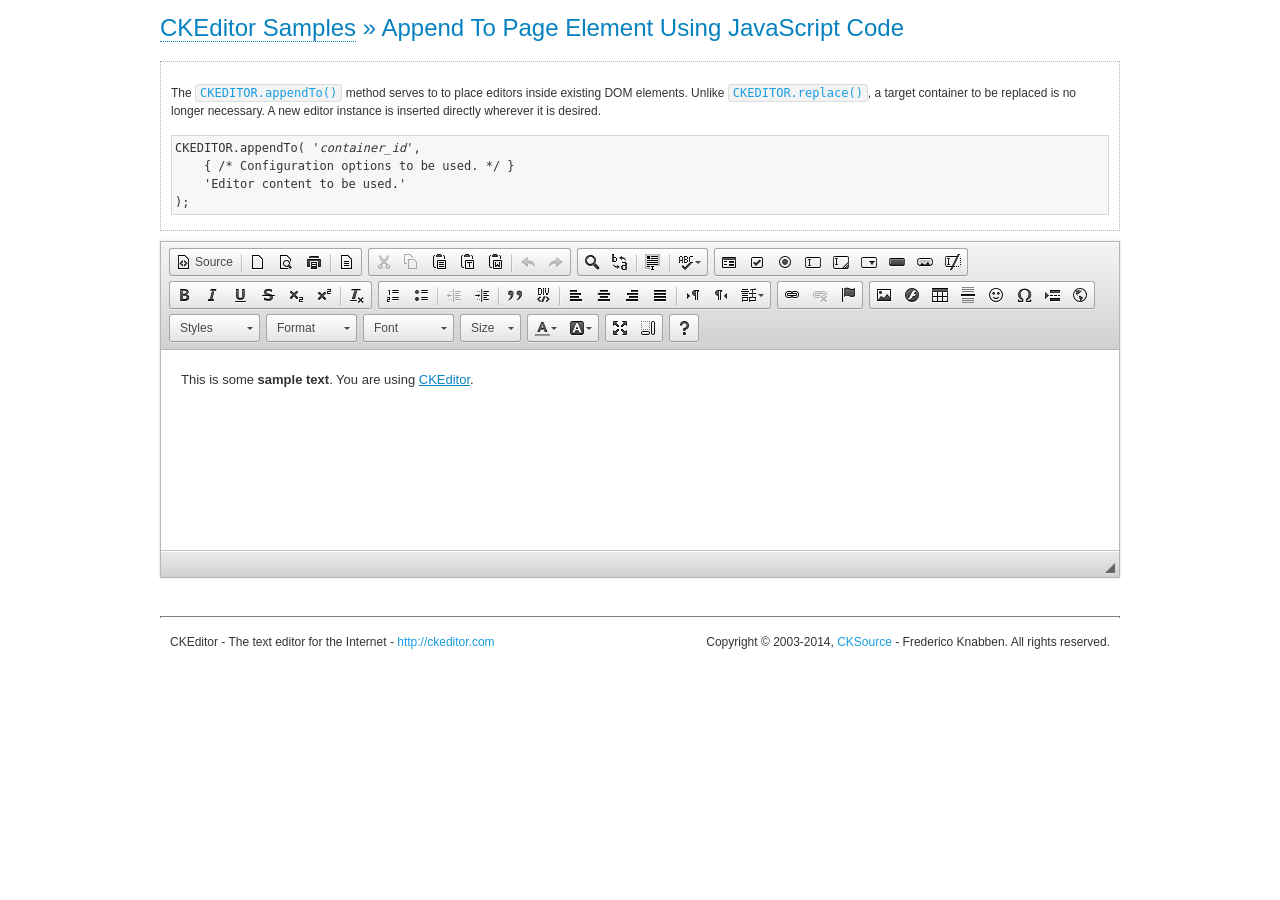
<file: assets/admin/global/plugins/ckeditor/samples/appendto.html>
<!DOCTYPE html>
<!--
Copyright (c) 2003-2014, CKSource - Frederico Knabben. All rights reserved.
For licensing, see LICENSE.md or http://ckeditor.com/license
-->
<html>

    <head>
        <meta charset="utf-8">
        <title>Append To Page Element Using JavaScript Code &mdash; CKEditor Sample</title>
        <script src="../ckeditor.js"></script>
        <link rel="stylesheet" href="sample.css"> </head>

    <body>
        <h1 class="samples">
            <a href="index.html">CKEditor Samples</a> &raquo; Append To Page Element Using JavaScript Code </h1>
        <div id="section1">
            <div class="description">
                <p> The <code><a class="samples" href="http://docs.ckeditor.com/#!/api/CKEDITOR-method-appendTo">CKEDITOR.appendTo()</a></code> method serves to to place editors inside existing DOM elements. Unlike <code><a class="samples" href="http://docs.ckeditor.com/#!/api/CKEDITOR-method-replace">CKEDITOR.replace()</a></code>,
                    a target container to be replaced is no longer necessary. A new editor instance is inserted directly wherever it is desired. </p> <pre class="samples">CKEDITOR.appendTo( '<em>container_id</em>',
	{ /* Configuration options to be used. */ }
	'Editor content to be used.'
);</pre> </div>
            <script>
                // This call can be placed at any point after the
                // DOM element to append CKEditor to or inside the <head><script>
                // in a window.onload event handler.
                // Append a CKEditor instance using the default configuration and the
                // provided content to the <div> element of ID "section1".
                CKEDITOR.appendTo('section1', null, '<p>This is some <strong>sample text</strong>. You are using <a href="http://ckeditor.com/">CKEditor</a>.</p>');
            </script>
        </div>
        <br>
        <div id="footer">
            <hr>
            <p> CKEditor - The text editor for the Internet -
                <a class="samples" href="http://ckeditor.com/">http://ckeditor.com</a>
            </p>
            <p id="copy"> Copyright &copy; 2003-2014,
                <a class="samples" href="http://cksource.com/">CKSource</a> - Frederico Knabben. All rights reserved. </p>
        </div>
    </body>

</html>
</file>
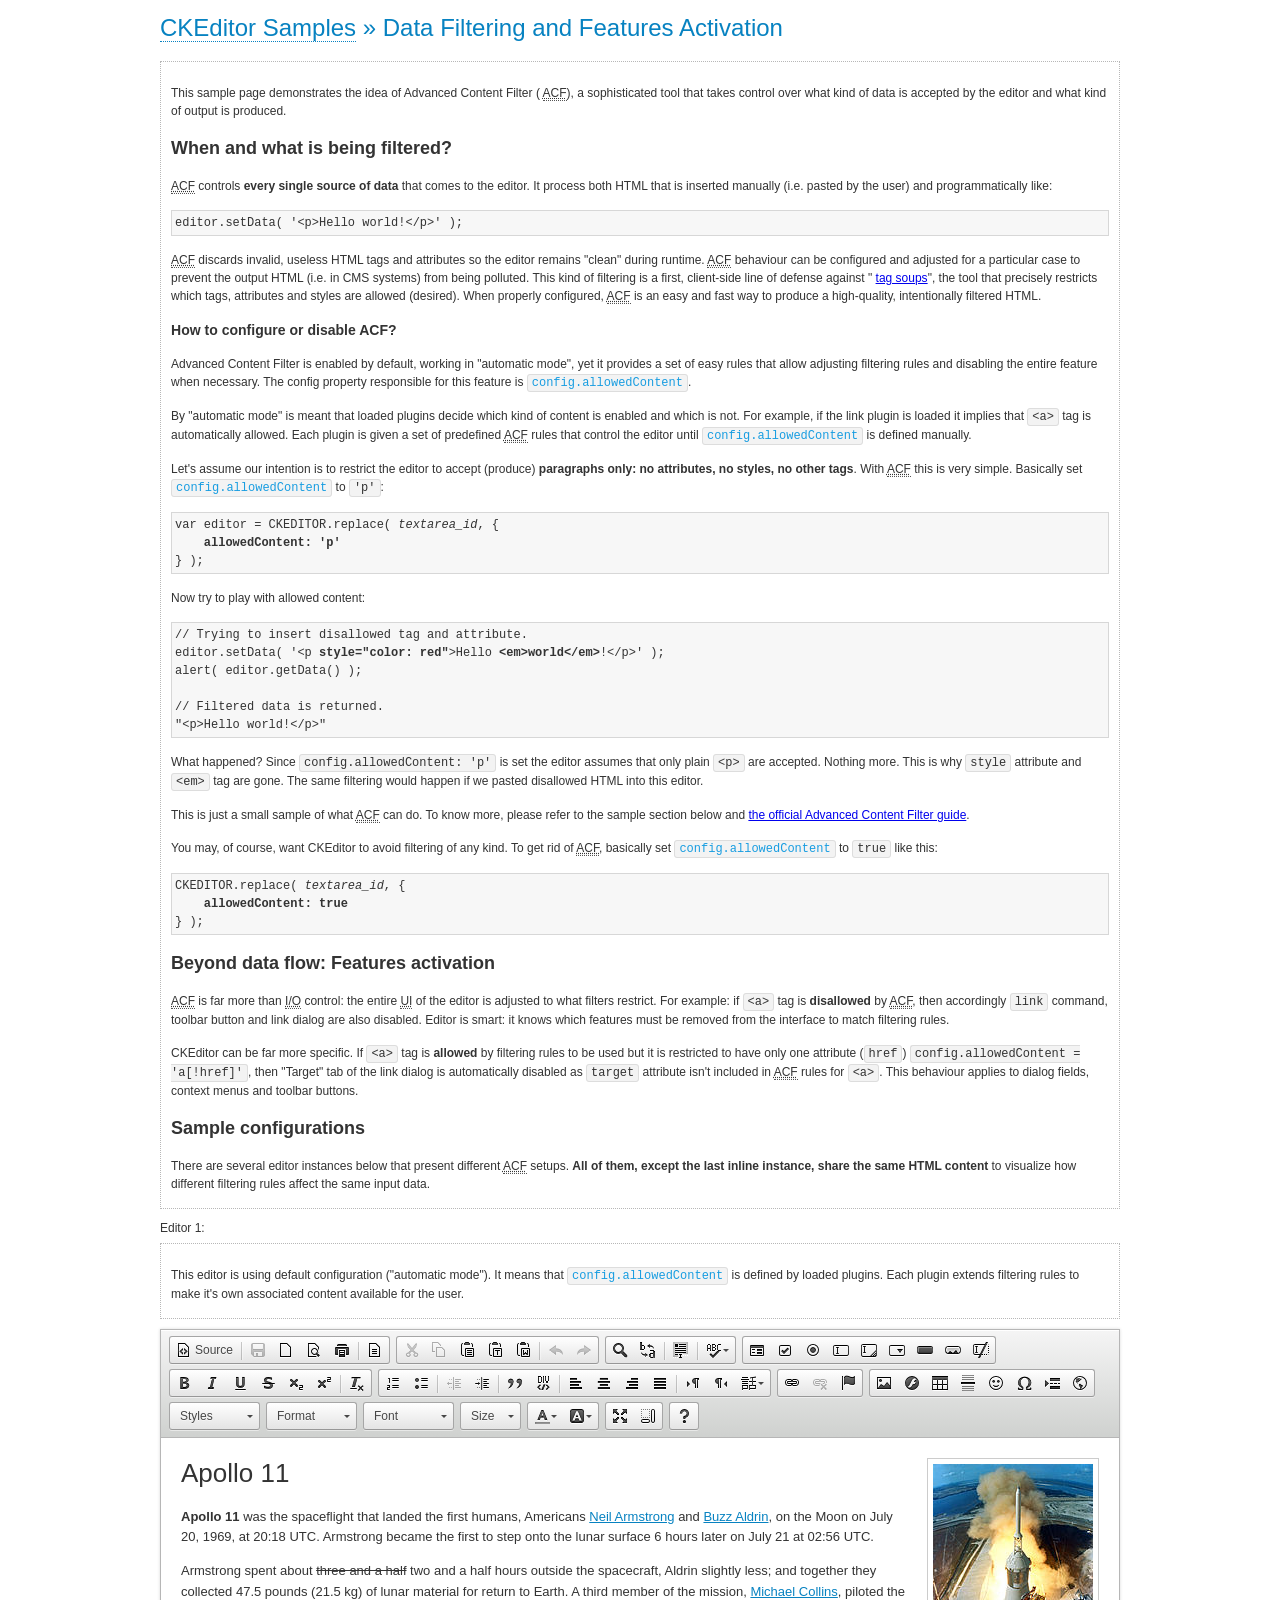
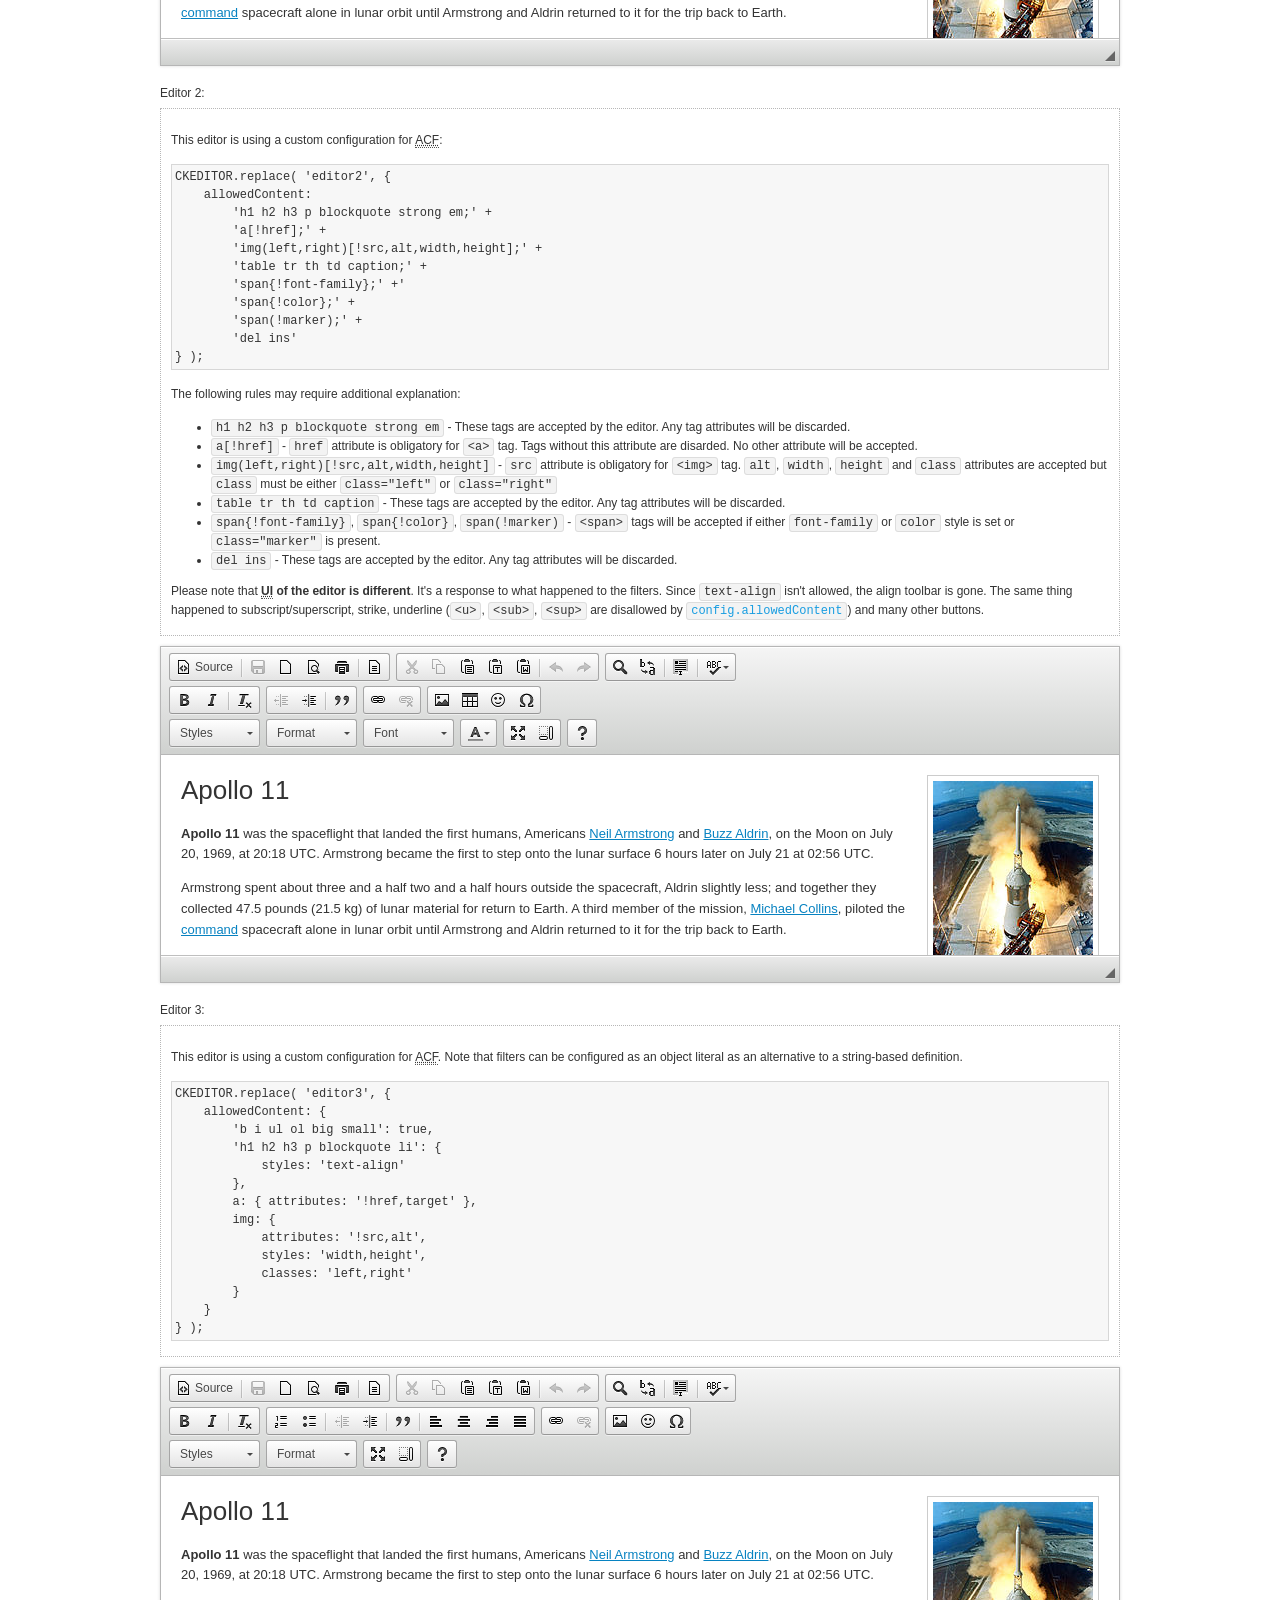
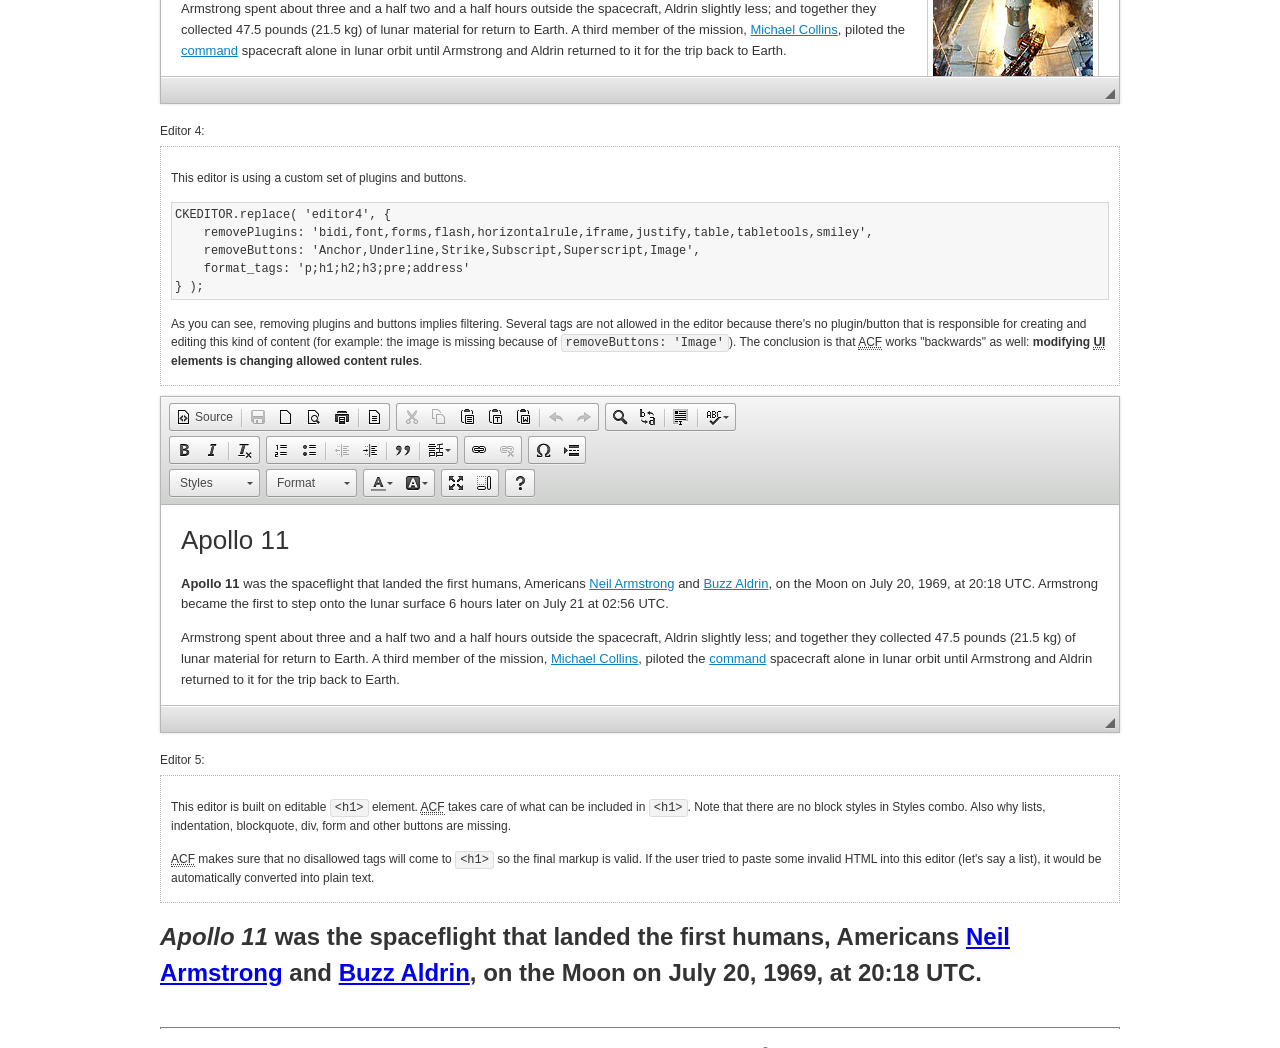
<file: assets/admin/global/plugins/ckeditor/samples/datafiltering.html>
<!DOCTYPE html>
<!--
Copyright (c) 2003-2014, CKSource - Frederico Knabben. All rights reserved.
For licensing, see LICENSE.md or http://ckeditor.com/license
-->
<html>

    <head>
        <meta charset="utf-8">
        <title>Data Filtering &mdash; CKEditor Sample</title>
        <script src="../ckeditor.js"></script>
        <link rel="stylesheet" href="sample.css">
        <script>
            // Remove advanced tabs for all editors.
            CKEDITOR.config.removeDialogTabs = 'image:advanced;link:advanced;flash:advanced;creatediv:advanced;editdiv:advanced';
        </script>
    </head>

    <body>
        <h1 class="samples">
            <a href="index.html">CKEditor Samples</a> &raquo; Data Filtering and Features Activation </h1>
        <div class="description">
            <p> This sample page demonstrates the idea of Advanced Content Filter (
                <abbr title="Advanced Content Filter">ACF</abbr>), a sophisticated tool that takes control over what kind of data is accepted by the editor and what kind of output is produced. </p>
            <h2>When and what is being filtered?</h2>
            <p>
                <abbr title="Advanced Content Filter">ACF</abbr> controls
                <strong>every single source of data</strong> that comes to the editor. It process both HTML that is inserted manually (i.e. pasted by the user) and programmatically like: </p> <pre class="samples">
editor.setData( '&lt;p&gt;Hello world!&lt;/p&gt;' );
</pre>
            <p>
                <abbr title="Advanced Content Filter">ACF</abbr> discards invalid, useless HTML tags and attributes so the editor remains "clean" during runtime.
                <abbr title="Advanced Content Filter">ACF</abbr> behaviour can be configured and adjusted for a particular case to prevent the output HTML (i.e. in CMS systems) from being polluted. This kind of filtering is a first, client-side line of defense against "
                <a href="http://en.wikipedia.org/wiki/Tag_soup">tag soups</a>", the tool that precisely restricts which tags, attributes and styles are allowed (desired). When properly configured,
                <abbr title="Advanced Content Filter">ACF</abbr> is an easy and fast way to produce a high-quality, intentionally filtered HTML. </p>
            <h3>How to configure or disable ACF?</h3>
            <p> Advanced Content Filter is enabled by default, working in "automatic mode", yet it provides a set of easy rules that allow adjusting filtering rules and disabling the entire feature when necessary. The config property responsible for this
                feature is <code><a class="samples"
			href="http://docs.ckeditor.com/#!/api/CKEDITOR.config-cfg-allowedContent">config.allowedContent</a></code>. </p>
            <p> By "automatic mode" is meant that loaded plugins decide which kind of content is enabled and which is not. For example, if the link plugin is loaded it implies that <code>&lt;a&gt;</code> tag is automatically allowed. Each plugin is given
                a set of predefined
                <abbr title="Advanced Content Filter">ACF</abbr> rules that control the editor until <code><a class="samples"
			href="http://docs.ckeditor.com/#!/api/CKEDITOR.config-cfg-allowedContent">
			config.allowedContent</a></code> is defined manually. </p>
            <p> Let's assume our intention is to restrict the editor to accept (produce)
                <strong>paragraphs only: no attributes, no styles, no other tags</strong>. With
                <abbr title="Advanced Content Filter">ACF</abbr> this is very simple. Basically set <code><a class="samples"
			href="http://docs.ckeditor.com/#!/api/CKEDITOR.config-cfg-allowedContent">
			config.allowedContent</a></code> to <code>'p'</code>: </p> <pre class="samples">
var editor = CKEDITOR.replace( <em>textarea_id</em>, {
	<strong>allowedContent: 'p'</strong>
} );
</pre>
            <p> Now try to play with allowed content: </p> <pre class="samples">
// Trying to insert disallowed tag and attribute.
editor.setData( '&lt;p <strong>style="color: red"</strong>&gt;Hello <strong>&lt;em&gt;world&lt;/em&gt;</strong>!&lt;/p&gt;' );
alert( editor.getData() );

// Filtered data is returned.
"&lt;p&gt;Hello world!&lt;/p&gt;"
</pre>
            <p> What happened? Since <code>config.allowedContent: 'p'</code> is set the editor assumes that only plain <code>&lt;p&gt;</code> are accepted. Nothing more. This is why <code>style</code> attribute and <code>&lt;em&gt;</code> tag are gone. The
                same filtering would happen if we pasted disallowed HTML into this editor. </p>
            <p> This is just a small sample of what
                <abbr title="Advanced Content Filter">ACF</abbr> can do. To know more, please refer to the sample section below and
                <a href="http://docs.ckeditor.com/#!/guide/dev_advanced_content_filter">the official Advanced Content Filter guide</a>. </p>
            <p> You may, of course, want CKEditor to avoid filtering of any kind. To get rid of
                <abbr title="Advanced Content Filter">ACF</abbr>, basically set <code><a class="samples"
			href="http://docs.ckeditor.com/#!/api/CKEDITOR.config-cfg-allowedContent">
			config.allowedContent</a></code> to <code>true</code> like this: </p> <pre class="samples">
CKEDITOR.replace( <em>textarea_id</em>, {
	<strong>allowedContent: true</strong>
} );
</pre>
            <h2>Beyond data flow: Features activation</h2>
            <p>
                <abbr title="Advanced Content Filter">ACF</abbr> is far more than
                <abbr title="Input/Output">I/O</abbr> control: the entire
                <abbr title="User Interface">UI</abbr> of the editor is adjusted to what filters restrict. For example: if <code>&lt;a&gt;</code> tag is
                <strong>disallowed</strong> by
                <abbr title="Advanced Content Filter">ACF</abbr>, then accordingly <code>link</code> command, toolbar button and link dialog are also disabled. Editor is smart: it knows which features must be removed from the interface to match filtering rules. </p>
            <p> CKEditor can be far more specific. If <code>&lt;a&gt;</code> tag is
                <strong>allowed</strong> by filtering rules to be used but it is restricted to have only one attribute (<code>href</code>) <code>config.allowedContent = 'a[!href]'</code>, then "Target" tab of the link dialog is automatically disabled as <code>target</code>                attribute isn't included in
                <abbr title="Advanced Content Filter">ACF</abbr> rules for <code>&lt;a&gt;</code>. This behaviour applies to dialog fields, context menus and toolbar buttons. </p>
            <h2>Sample configurations</h2>
            <p> There are several editor instances below that present different
                <abbr title="Advanced Content Filter">ACF</abbr> setups.
                <strong>All of them, except the last inline instance, share the same HTML content</strong> to visualize how different filtering rules affect the same input data. </p>
        </div>
        <div>
            <label for="editor1"> Editor 1: </label>
            <div class="description">
                <p> This editor is using default configuration ("automatic mode"). It means that <code><a class="samples"
				href="http://docs.ckeditor.com/#!/api/CKEDITOR.config-cfg-allowedContent">
				config.allowedContent</a></code> is defined by loaded plugins. Each plugin extends filtering rules to make it's own associated content available for the user. </p>
            </div>
            <textarea cols="80" id="editor1" name="editor1" rows="10"> &lt;h1&gt;&lt;img alt=&quot;Saturn V carrying Apollo 11&quot; class=&quot;right&quot; src=&quot;assets/sample.jpg&quot;/&gt; Apollo 11&lt;/h1&gt; &lt;p&gt;&lt;b&gt;Apollo 11&lt;/b&gt; was the spaceflight that landed the first humans, Americans
                &lt;a href=&quot;http://en.wikipedia.org/wiki/Neil_Armstrong&quot; title=&quot;Neil Armstrong&quot;&gt;Neil Armstrong&lt;/a&gt; and &lt;a href=&quot;http://en.wikipedia.org/wiki/Buzz_Aldrin&quot; title=&quot;Buzz Aldrin&quot;&gt;Buzz Aldrin&lt;/a&gt;,
                on the Moon on July 20, 1969, at 20:18 UTC. Armstrong became the first to step onto the lunar surface 6 hours later on July 21 at 02:56 UTC.&lt;/p&gt; &lt;p&gt;Armstrong spent about &lt;s&gt;three and a half&lt;/s&gt; two and a half hours
                outside the spacecraft, Aldrin slightly less; and together they collected 47.5 pounds (21.5&amp;nbsp;kg) of lunar material for return to Earth. A third member of the mission, &lt;a href=&quot;http://en.wikipedia.org/wiki/Michael_Collins_(astronaut)&quot;
                title=&quot;Michael Collins (astronaut)&quot;&gt;Michael Collins&lt;/a&gt;, piloted the &lt;a href=&quot;http://en.wikipedia.org/wiki/Apollo_Command/Service_Module&quot; title=&quot;Apollo Command/Service Module&quot;&gt;command&lt;/a&gt;
                spacecraft alone in lunar orbit until Armstrong and Aldrin returned to it for the trip back to Earth.&lt;/p&gt; &lt;h2&gt;Broadcasting and &lt;em&gt;quotes&lt;/em&gt; &lt;a id=&quot;quotes&quot; name=&quot;quotes&quot;&gt;&lt;/a&gt;&lt;/h2&gt;
                &lt;p&gt;Broadcast on live TV to a world-wide audience, Armstrong stepped onto the lunar surface and described the event as:&lt;/p&gt; &lt;blockquote&gt;&lt;p&gt;One small step for [a] man, one giant leap for mankind.&lt;/p&gt;&lt;/blockquote&gt;
                &lt;p&gt;Apollo 11 effectively ended the &lt;a href=&quot;http://en.wikipedia.org/wiki/Space_Race&quot; title=&quot;Space Race&quot;&gt;Space Race&lt;/a&gt; and fulfilled a national goal proposed in 1961 by the late U.S. President &lt;a
                href=&quot;http://en.wikipedia.org/wiki/John_F._Kennedy&quot; title=&quot;John F. Kennedy&quot;&gt;John F. Kennedy&lt;/a&gt; in a speech before the United States Congress:&lt;/p&gt; &lt;blockquote&gt;&lt;p&gt;[...] before this decade is
                out, of landing a man on the Moon and returning him safely to the Earth.&lt;/p&gt;&lt;/blockquote&gt; &lt;h2&gt;Technical details &lt;a id=&quot;tech-details&quot; name=&quot;tech-details&quot;&gt;&lt;/a&gt;&lt;/h2&gt; &lt;table align=&quot;right&quot;
                border=&quot;1&quot; bordercolor=&quot;#ccc&quot; cellpadding=&quot;5&quot; cellspacing=&quot;0&quot; style=&quot;border-collapse:collapse;margin:10px 0 10px 15px;&quot;&gt; &lt;caption&gt;&lt;strong&gt;Mission crew&lt;/strong&gt;&lt;/caption&gt;
                &lt;thead&gt; &lt;tr&gt; &lt;th scope=&quot;col&quot;&gt;Position&lt;/th&gt; &lt;th scope=&quot;col&quot;&gt;Astronaut&lt;/th&gt; &lt;/tr&gt; &lt;/thead&gt; &lt;tbody&gt; &lt;tr&gt; &lt;td&gt;Commander&lt;/td&gt; &lt;td&gt;Neil A. Armstrong&lt;/td&gt;
                &lt;/tr&gt; &lt;tr&gt; &lt;td&gt;Command Module Pilot&lt;/td&gt; &lt;td&gt;Michael Collins&lt;/td&gt; &lt;/tr&gt; &lt;tr&gt; &lt;td&gt;Lunar Module Pilot&lt;/td&gt; &lt;td&gt;Edwin &amp;quot;Buzz&amp;quot; E. Aldrin, Jr.&lt;/td&gt; &lt;/tr&gt;
                &lt;/tbody&gt; &lt;/table&gt; &lt;p&gt;Launched by a &lt;strong&gt;Saturn V&lt;/strong&gt; rocket from &lt;a href=&quot;http://en.wikipedia.org/wiki/Kennedy_Space_Center&quot; title=&quot;Kennedy Space Center&quot;&gt;Kennedy Space Center&lt;/a&gt;
                in Merritt Island, Florida on July 16, Apollo 11 was the fifth manned mission of &lt;a href=&quot;http://en.wikipedia.org/wiki/NASA&quot; title=&quot;NASA&quot;&gt;NASA&lt;/a&gt;&amp;#39;s Apollo program. The Apollo spacecraft had three
                parts:&lt;/p&gt; &lt;ol&gt; &lt;li&gt;&lt;strong&gt;Command Module&lt;/strong&gt; with a cabin for the three astronauts which was the only part which landed back on Earth&lt;/li&gt; &lt;li&gt;&lt;strong&gt;Service Module&lt;/strong&gt;
                which supported the Command Module with propulsion, electrical power, oxygen and water&lt;/li&gt; &lt;li&gt;&lt;strong&gt;Lunar Module&lt;/strong&gt; for landing on the Moon.&lt;/li&gt; &lt;/ol&gt; &lt;p&gt;After being sent to the Moon
                by the Saturn V&amp;#39;s upper stage, the astronauts separated the spacecraft from it and travelled for three days until they entered into lunar orbit. Armstrong and Aldrin then moved into the Lunar Module and landed in the &lt;a href=&quot;http://en.wikipedia.org/wiki/Mare_Tranquillitatis&quot;
                title=&quot;Mare Tranquillitatis&quot;&gt;Sea of Tranquility&lt;/a&gt;. They stayed a total of about 21 and a half hours on the lunar surface. After lifting off in the upper part of the Lunar Module and rejoining Collins in the Command
                Module, they returned to Earth and landed in the &lt;a href=&quot;http://en.wikipedia.org/wiki/Pacific_Ocean&quot; title=&quot;Pacific Ocean&quot;&gt;Pacific Ocean&lt;/a&gt; on July 24.&lt;/p&gt; &lt;hr/&gt; &lt;p style=&quot;text-align:
                right;&quot;&gt;&lt;small&gt;Source: &lt;a href=&quot;http://en.wikipedia.org/wiki/Apollo_11&quot;&gt;Wikipedia.org&lt;/a&gt;&lt;/small&gt;&lt;/p&gt; </textarea>
            <script>
                CKEDITOR.replace('editor1');
            </script>
        </div>
        <br>
        <div>
            <label for="editor2"> Editor 2: </label>
            <div class="description">
                <p> This editor is using a custom configuration for
                    <abbr title="Advanced Content Filter">ACF</abbr>: </p> <pre class="samples">
CKEDITOR.replace( 'editor2', {
	allowedContent:
		'h1 h2 h3 p blockquote strong em;' +
		'a[!href];' +
		'img(left,right)[!src,alt,width,height];' +
		'table tr th td caption;' +
		'span{!font-family};' +'
		'span{!color};' +
		'span(!marker);' +
		'del ins'
} );
</pre>
                <p> The following rules may require additional explanation: </p>
                <ul>
                    <li> <code>h1 h2 h3 p blockquote strong em</code> - These tags are accepted by the editor. Any tag attributes will be discarded. </li>
                    <li> <code>a[!href]</code> - <code>href</code> attribute is obligatory for <code>&lt;a&gt;</code> tag. Tags without this attribute are disarded. No other attribute will be accepted. </li>
                    <li> <code>img(left,right)[!src,alt,width,height]</code> - <code>src</code> attribute is obligatory for <code>&lt;img&gt;</code> tag. <code>alt</code>, <code>width</code>, <code>height</code> and <code>class</code> attributes are accepted
                        but <code>class</code> must be either <code>class="left"</code> or <code>class="right"</code> </li>
                    <li> <code>table tr th td caption</code> - These tags are accepted by the editor. Any tag attributes will be discarded. </li>
                    <li> <code>span{!font-family}</code>, <code>span{!color}</code>, <code>span(!marker)</code> - <code>&lt;span&gt;</code> tags will be accepted if either <code>font-family</code> or <code>color</code> style is set or <code>class="marker"</code>                        is present. </li>
                    <li> <code>del ins</code> - These tags are accepted by the editor. Any tag attributes will be discarded. </li>
                </ul>
                <p> Please note that
                    <strong>
                        <abbr title="User Interface">UI</abbr> of the editor is different</strong>. It's a response to what happened to the filters. Since <code>text-align</code> isn't allowed, the align toolbar is gone. The same thing happened to subscript/superscript, strike, underline
                    (<code>&lt;u&gt;</code>, <code>&lt;sub&gt;</code>, <code>&lt;sup&gt;</code> are disallowed by <code><a class="samples"
				href="http://docs.ckeditor.com/#!/api/CKEDITOR.config-cfg-allowedContent">
				config.allowedContent</a></code>) and many other buttons. </p>
            </div>
            <textarea cols="80" id="editor2" name="editor2" rows="10"> &lt;h1&gt;&lt;img alt=&quot;Saturn V carrying Apollo 11&quot; class=&quot;right&quot; src=&quot;assets/sample.jpg&quot;/&gt; Apollo 11&lt;/h1&gt; &lt;p&gt;&lt;b&gt;Apollo 11&lt;/b&gt; was the spaceflight that landed the first humans, Americans
                &lt;a href=&quot;http://en.wikipedia.org/wiki/Neil_Armstrong&quot; title=&quot;Neil Armstrong&quot;&gt;Neil Armstrong&lt;/a&gt; and &lt;a href=&quot;http://en.wikipedia.org/wiki/Buzz_Aldrin&quot; title=&quot;Buzz Aldrin&quot;&gt;Buzz Aldrin&lt;/a&gt;,
                on the Moon on July 20, 1969, at 20:18 UTC. Armstrong became the first to step onto the lunar surface 6 hours later on July 21 at 02:56 UTC.&lt;/p&gt; &lt;p&gt;Armstrong spent about &lt;s&gt;three and a half&lt;/s&gt; two and a half hours
                outside the spacecraft, Aldrin slightly less; and together they collected 47.5 pounds (21.5&amp;nbsp;kg) of lunar material for return to Earth. A third member of the mission, &lt;a href=&quot;http://en.wikipedia.org/wiki/Michael_Collins_(astronaut)&quot;
                title=&quot;Michael Collins (astronaut)&quot;&gt;Michael Collins&lt;/a&gt;, piloted the &lt;a href=&quot;http://en.wikipedia.org/wiki/Apollo_Command/Service_Module&quot; title=&quot;Apollo Command/Service Module&quot;&gt;command&lt;/a&gt;
                spacecraft alone in lunar orbit until Armstrong and Aldrin returned to it for the trip back to Earth.&lt;/p&gt; &lt;h2&gt;Broadcasting and &lt;em&gt;quotes&lt;/em&gt; &lt;a id=&quot;quotes&quot; name=&quot;quotes&quot;&gt;&lt;/a&gt;&lt;/h2&gt;
                &lt;p&gt;Broadcast on live TV to a world-wide audience, Armstrong stepped onto the lunar surface and described the event as:&lt;/p&gt; &lt;blockquote&gt;&lt;p&gt;One small step for [a] man, one giant leap for mankind.&lt;/p&gt;&lt;/blockquote&gt;
                &lt;p&gt;Apollo 11 effectively ended the &lt;a href=&quot;http://en.wikipedia.org/wiki/Space_Race&quot; title=&quot;Space Race&quot;&gt;Space Race&lt;/a&gt; and fulfilled a national goal proposed in 1961 by the late U.S. President &lt;a
                href=&quot;http://en.wikipedia.org/wiki/John_F._Kennedy&quot; title=&quot;John F. Kennedy&quot;&gt;John F. Kennedy&lt;/a&gt; in a speech before the United States Congress:&lt;/p&gt; &lt;blockquote&gt;&lt;p&gt;[...] before this decade is
                out, of landing a man on the Moon and returning him safely to the Earth.&lt;/p&gt;&lt;/blockquote&gt; &lt;h2&gt;Technical details &lt;a id=&quot;tech-details&quot; name=&quot;tech-details&quot;&gt;&lt;/a&gt;&lt;/h2&gt; &lt;table align=&quot;right&quot;
                border=&quot;1&quot; bordercolor=&quot;#ccc&quot; cellpadding=&quot;5&quot; cellspacing=&quot;0&quot; style=&quot;border-collapse:collapse;margin:10px 0 10px 15px;&quot;&gt; &lt;caption&gt;&lt;strong&gt;Mission crew&lt;/strong&gt;&lt;/caption&gt;
                &lt;thead&gt; &lt;tr&gt; &lt;th scope=&quot;col&quot;&gt;Position&lt;/th&gt; &lt;th scope=&quot;col&quot;&gt;Astronaut&lt;/th&gt; &lt;/tr&gt; &lt;/thead&gt; &lt;tbody&gt; &lt;tr&gt; &lt;td&gt;Commander&lt;/td&gt; &lt;td&gt;Neil A. Armstrong&lt;/td&gt;
                &lt;/tr&gt; &lt;tr&gt; &lt;td&gt;Command Module Pilot&lt;/td&gt; &lt;td&gt;Michael Collins&lt;/td&gt; &lt;/tr&gt; &lt;tr&gt; &lt;td&gt;Lunar Module Pilot&lt;/td&gt; &lt;td&gt;Edwin &amp;quot;Buzz&amp;quot; E. Aldrin, Jr.&lt;/td&gt; &lt;/tr&gt;
                &lt;/tbody&gt; &lt;/table&gt; &lt;p&gt;Launched by a &lt;strong&gt;Saturn V&lt;/strong&gt; rocket from &lt;a href=&quot;http://en.wikipedia.org/wiki/Kennedy_Space_Center&quot; title=&quot;Kennedy Space Center&quot;&gt;Kennedy Space Center&lt;/a&gt;
                in Merritt Island, Florida on July 16, Apollo 11 was the fifth manned mission of &lt;a href=&quot;http://en.wikipedia.org/wiki/NASA&quot; title=&quot;NASA&quot;&gt;NASA&lt;/a&gt;&amp;#39;s Apollo program. The Apollo spacecraft had three
                parts:&lt;/p&gt; &lt;ol&gt; &lt;li&gt;&lt;strong&gt;Command Module&lt;/strong&gt; with a cabin for the three astronauts which was the only part which landed back on Earth&lt;/li&gt; &lt;li&gt;&lt;strong&gt;Service Module&lt;/strong&gt;
                which supported the Command Module with propulsion, electrical power, oxygen and water&lt;/li&gt; &lt;li&gt;&lt;strong&gt;Lunar Module&lt;/strong&gt; for landing on the Moon.&lt;/li&gt; &lt;/ol&gt; &lt;p&gt;After being sent to the Moon
                by the Saturn V&amp;#39;s upper stage, the astronauts separated the spacecraft from it and travelled for three days until they entered into lunar orbit. Armstrong and Aldrin then moved into the Lunar Module and landed in the &lt;a href=&quot;http://en.wikipedia.org/wiki/Mare_Tranquillitatis&quot;
                title=&quot;Mare Tranquillitatis&quot;&gt;Sea of Tranquility&lt;/a&gt;. They stayed a total of about 21 and a half hours on the lunar surface. After lifting off in the upper part of the Lunar Module and rejoining Collins in the Command
                Module, they returned to Earth and landed in the &lt;a href=&quot;http://en.wikipedia.org/wiki/Pacific_Ocean&quot; title=&quot;Pacific Ocean&quot;&gt;Pacific Ocean&lt;/a&gt; on July 24.&lt;/p&gt; &lt;hr/&gt; &lt;p style=&quot;text-align:
                right;&quot;&gt;&lt;small&gt;Source: &lt;a href=&quot;http://en.wikipedia.org/wiki/Apollo_11&quot;&gt;Wikipedia.org&lt;/a&gt;&lt;/small&gt;&lt;/p&gt; </textarea>
            <script>
                CKEDITOR.replace('editor2',
                {
                    allowedContent: 'h1 h2 h3 p blockquote strong em;' + 'a[!href];' + 'img(left,right)[!src,alt,width,height];' + 'table tr th td caption;' + 'span{!font-family};' + 'span{!color};' + 'span(!marker);' + 'del ins'
                });
            </script>
        </div>
        <br>
        <div>
            <label for="editor3"> Editor 3: </label>
            <div class="description">
                <p> This editor is using a custom configuration for
                    <abbr title="Advanced Content Filter">ACF</abbr>. Note that filters can be configured as an object literal as an alternative to a string-based definition. </p> <pre class="samples">
CKEDITOR.replace( 'editor3', {
	allowedContent: {
		'b i ul ol big small': true,
		'h1 h2 h3 p blockquote li': {
			styles: 'text-align'
		},
		a: { attributes: '!href,target' },
		img: {
			attributes: '!src,alt',
			styles: 'width,height',
			classes: 'left,right'
		}
	}
} );
</pre> </div>
            <textarea cols="80" id="editor3" name="editor3" rows="10"> &lt;h1&gt;&lt;img alt=&quot;Saturn V carrying Apollo 11&quot; class=&quot;right&quot; src=&quot;assets/sample.jpg&quot;/&gt; Apollo 11&lt;/h1&gt; &lt;p&gt;&lt;b&gt;Apollo 11&lt;/b&gt; was the spaceflight that landed the first humans, Americans
                &lt;a href=&quot;http://en.wikipedia.org/wiki/Neil_Armstrong&quot; title=&quot;Neil Armstrong&quot;&gt;Neil Armstrong&lt;/a&gt; and &lt;a href=&quot;http://en.wikipedia.org/wiki/Buzz_Aldrin&quot; title=&quot;Buzz Aldrin&quot;&gt;Buzz Aldrin&lt;/a&gt;,
                on the Moon on July 20, 1969, at 20:18 UTC. Armstrong became the first to step onto the lunar surface 6 hours later on July 21 at 02:56 UTC.&lt;/p&gt; &lt;p&gt;Armstrong spent about &lt;s&gt;three and a half&lt;/s&gt; two and a half hours
                outside the spacecraft, Aldrin slightly less; and together they collected 47.5 pounds (21.5&amp;nbsp;kg) of lunar material for return to Earth. A third member of the mission, &lt;a href=&quot;http://en.wikipedia.org/wiki/Michael_Collins_(astronaut)&quot;
                title=&quot;Michael Collins (astronaut)&quot;&gt;Michael Collins&lt;/a&gt;, piloted the &lt;a href=&quot;http://en.wikipedia.org/wiki/Apollo_Command/Service_Module&quot; title=&quot;Apollo Command/Service Module&quot;&gt;command&lt;/a&gt;
                spacecraft alone in lunar orbit until Armstrong and Aldrin returned to it for the trip back to Earth.&lt;/p&gt; &lt;h2&gt;Broadcasting and &lt;em&gt;quotes&lt;/em&gt; &lt;a id=&quot;quotes&quot; name=&quot;quotes&quot;&gt;&lt;/a&gt;&lt;/h2&gt;
                &lt;p&gt;Broadcast on live TV to a world-wide audience, Armstrong stepped onto the lunar surface and described the event as:&lt;/p&gt; &lt;blockquote&gt;&lt;p&gt;One small step for [a] man, one giant leap for mankind.&lt;/p&gt;&lt;/blockquote&gt;
                &lt;p&gt;Apollo 11 effectively ended the &lt;a href=&quot;http://en.wikipedia.org/wiki/Space_Race&quot; title=&quot;Space Race&quot;&gt;Space Race&lt;/a&gt; and fulfilled a national goal proposed in 1961 by the late U.S. President &lt;a
                href=&quot;http://en.wikipedia.org/wiki/John_F._Kennedy&quot; title=&quot;John F. Kennedy&quot;&gt;John F. Kennedy&lt;/a&gt; in a speech before the United States Congress:&lt;/p&gt; &lt;blockquote&gt;&lt;p&gt;[...] before this decade is
                out, of landing a man on the Moon and returning him safely to the Earth.&lt;/p&gt;&lt;/blockquote&gt; &lt;h2&gt;Technical details &lt;a id=&quot;tech-details&quot; name=&quot;tech-details&quot;&gt;&lt;/a&gt;&lt;/h2&gt; &lt;table align=&quot;right&quot;
                border=&quot;1&quot; bordercolor=&quot;#ccc&quot; cellpadding=&quot;5&quot; cellspacing=&quot;0&quot; style=&quot;border-collapse:collapse;margin:10px 0 10px 15px;&quot;&gt; &lt;caption&gt;&lt;strong&gt;Mission crew&lt;/strong&gt;&lt;/caption&gt;
                &lt;thead&gt; &lt;tr&gt; &lt;th scope=&quot;col&quot;&gt;Position&lt;/th&gt; &lt;th scope=&quot;col&quot;&gt;Astronaut&lt;/th&gt; &lt;/tr&gt; &lt;/thead&gt; &lt;tbody&gt; &lt;tr&gt; &lt;td&gt;Commander&lt;/td&gt; &lt;td&gt;Neil A. Armstrong&lt;/td&gt;
                &lt;/tr&gt; &lt;tr&gt; &lt;td&gt;Command Module Pilot&lt;/td&gt; &lt;td&gt;Michael Collins&lt;/td&gt; &lt;/tr&gt; &lt;tr&gt; &lt;td&gt;Lunar Module Pilot&lt;/td&gt; &lt;td&gt;Edwin &amp;quot;Buzz&amp;quot; E. Aldrin, Jr.&lt;/td&gt; &lt;/tr&gt;
                &lt;/tbody&gt; &lt;/table&gt; &lt;p&gt;Launched by a &lt;strong&gt;Saturn V&lt;/strong&gt; rocket from &lt;a href=&quot;http://en.wikipedia.org/wiki/Kennedy_Space_Center&quot; title=&quot;Kennedy Space Center&quot;&gt;Kennedy Space Center&lt;/a&gt;
                in Merritt Island, Florida on July 16, Apollo 11 was the fifth manned mission of &lt;a href=&quot;http://en.wikipedia.org/wiki/NASA&quot; title=&quot;NASA&quot;&gt;NASA&lt;/a&gt;&amp;#39;s Apollo program. The Apollo spacecraft had three
                parts:&lt;/p&gt; &lt;ol&gt; &lt;li&gt;&lt;strong&gt;Command Module&lt;/strong&gt; with a cabin for the three astronauts which was the only part which landed back on Earth&lt;/li&gt; &lt;li&gt;&lt;strong&gt;Service Module&lt;/strong&gt;
                which supported the Command Module with propulsion, electrical power, oxygen and water&lt;/li&gt; &lt;li&gt;&lt;strong&gt;Lunar Module&lt;/strong&gt; for landing on the Moon.&lt;/li&gt; &lt;/ol&gt; &lt;p&gt;After being sent to the Moon
                by the Saturn V&amp;#39;s upper stage, the astronauts separated the spacecraft from it and travelled for three days until they entered into lunar orbit. Armstrong and Aldrin then moved into the Lunar Module and landed in the &lt;a href=&quot;http://en.wikipedia.org/wiki/Mare_Tranquillitatis&quot;
                title=&quot;Mare Tranquillitatis&quot;&gt;Sea of Tranquility&lt;/a&gt;. They stayed a total of about 21 and a half hours on the lunar surface. After lifting off in the upper part of the Lunar Module and rejoining Collins in the Command
                Module, they returned to Earth and landed in the &lt;a href=&quot;http://en.wikipedia.org/wiki/Pacific_Ocean&quot; title=&quot;Pacific Ocean&quot;&gt;Pacific Ocean&lt;/a&gt; on July 24.&lt;/p&gt; &lt;hr/&gt; &lt;p style=&quot;text-align:
                right;&quot;&gt;&lt;small&gt;Source: &lt;a href=&quot;http://en.wikipedia.org/wiki/Apollo_11&quot;&gt;Wikipedia.org&lt;/a&gt;&lt;/small&gt;&lt;/p&gt; </textarea>
            <script>
                CKEDITOR.replace('editor3',
                {
                    allowedContent:
                    {
                        'b i ul ol big small': true,
                        'h1 h2 h3 p blockquote li':
                        {
                            styles: 'text-align'
                        },
                        a:
                        {
                            attributes: '!href,target'
                        },
                        img:
                        {
                            attributes: '!src,alt',
                            styles: 'width,height',
                            classes: 'left,right'
                        }
                    }
                });
            </script>
        </div>
        <br>
        <div>
            <label for="editor4"> Editor 4: </label>
            <div class="description">
                <p> This editor is using a custom set of plugins and buttons. </p> <pre class="samples">
CKEDITOR.replace( 'editor4', {
	removePlugins: 'bidi,font,forms,flash,horizontalrule,iframe,justify,table,tabletools,smiley',
	removeButtons: 'Anchor,Underline,Strike,Subscript,Superscript,Image',
	format_tags: 'p;h1;h2;h3;pre;address'
} );
</pre>
                <p> As you can see, removing plugins and buttons implies filtering. Several tags are not allowed in the editor because there's no plugin/button that is responsible for creating and editing this kind of content (for example: the image is missing
                    because of <code>removeButtons: 'Image'</code>). The conclusion is that
                    <abbr title="Advanced Content Filter">ACF</abbr> works "backwards" as well:
                    <strong>modifying
                        <abbr title="User Interface">UI</abbr> elements is changing allowed content rules</strong>. </p>
            </div>
            <textarea cols="80" id="editor4" name="editor4" rows="10"> &lt;h1&gt;&lt;img alt=&quot;Saturn V carrying Apollo 11&quot; class=&quot;right&quot; src=&quot;assets/sample.jpg&quot;/&gt; Apollo 11&lt;/h1&gt; &lt;p&gt;&lt;b&gt;Apollo 11&lt;/b&gt; was the spaceflight that landed the first humans, Americans
                &lt;a href=&quot;http://en.wikipedia.org/wiki/Neil_Armstrong&quot; title=&quot;Neil Armstrong&quot;&gt;Neil Armstrong&lt;/a&gt; and &lt;a href=&quot;http://en.wikipedia.org/wiki/Buzz_Aldrin&quot; title=&quot;Buzz Aldrin&quot;&gt;Buzz Aldrin&lt;/a&gt;,
                on the Moon on July 20, 1969, at 20:18 UTC. Armstrong became the first to step onto the lunar surface 6 hours later on July 21 at 02:56 UTC.&lt;/p&gt; &lt;p&gt;Armstrong spent about &lt;s&gt;three and a half&lt;/s&gt; two and a half hours
                outside the spacecraft, Aldrin slightly less; and together they collected 47.5 pounds (21.5&amp;nbsp;kg) of lunar material for return to Earth. A third member of the mission, &lt;a href=&quot;http://en.wikipedia.org/wiki/Michael_Collins_(astronaut)&quot;
                title=&quot;Michael Collins (astronaut)&quot;&gt;Michael Collins&lt;/a&gt;, piloted the &lt;a href=&quot;http://en.wikipedia.org/wiki/Apollo_Command/Service_Module&quot; title=&quot;Apollo Command/Service Module&quot;&gt;command&lt;/a&gt;
                spacecraft alone in lunar orbit until Armstrong and Aldrin returned to it for the trip back to Earth.&lt;/p&gt; &lt;h2&gt;Broadcasting and &lt;em&gt;quotes&lt;/em&gt; &lt;a id=&quot;quotes&quot; name=&quot;quotes&quot;&gt;&lt;/a&gt;&lt;/h2&gt;
                &lt;p&gt;Broadcast on live TV to a world-wide audience, Armstrong stepped onto the lunar surface and described the event as:&lt;/p&gt; &lt;blockquote&gt;&lt;p&gt;One small step for [a] man, one giant leap for mankind.&lt;/p&gt;&lt;/blockquote&gt;
                &lt;p&gt;Apollo 11 effectively ended the &lt;a href=&quot;http://en.wikipedia.org/wiki/Space_Race&quot; title=&quot;Space Race&quot;&gt;Space Race&lt;/a&gt; and fulfilled a national goal proposed in 1961 by the late U.S. President &lt;a
                href=&quot;http://en.wikipedia.org/wiki/John_F._Kennedy&quot; title=&quot;John F. Kennedy&quot;&gt;John F. Kennedy&lt;/a&gt; in a speech before the United States Congress:&lt;/p&gt; &lt;blockquote&gt;&lt;p&gt;[...] before this decade is
                out, of landing a man on the Moon and returning him safely to the Earth.&lt;/p&gt;&lt;/blockquote&gt; &lt;h2&gt;Technical details &lt;a id=&quot;tech-details&quot; name=&quot;tech-details&quot;&gt;&lt;/a&gt;&lt;/h2&gt; &lt;table align=&quot;right&quot;
                border=&quot;1&quot; bordercolor=&quot;#ccc&quot; cellpadding=&quot;5&quot; cellspacing=&quot;0&quot; style=&quot;border-collapse:collapse;margin:10px 0 10px 15px;&quot;&gt; &lt;caption&gt;&lt;strong&gt;Mission crew&lt;/strong&gt;&lt;/caption&gt;
                &lt;thead&gt; &lt;tr&gt; &lt;th scope=&quot;col&quot;&gt;Position&lt;/th&gt; &lt;th scope=&quot;col&quot;&gt;Astronaut&lt;/th&gt; &lt;/tr&gt; &lt;/thead&gt; &lt;tbody&gt; &lt;tr&gt; &lt;td&gt;Commander&lt;/td&gt; &lt;td&gt;Neil A. Armstrong&lt;/td&gt;
                &lt;/tr&gt; &lt;tr&gt; &lt;td&gt;Command Module Pilot&lt;/td&gt; &lt;td&gt;Michael Collins&lt;/td&gt; &lt;/tr&gt; &lt;tr&gt; &lt;td&gt;Lunar Module Pilot&lt;/td&gt; &lt;td&gt;Edwin &amp;quot;Buzz&amp;quot; E. Aldrin, Jr.&lt;/td&gt; &lt;/tr&gt;
                &lt;/tbody&gt; &lt;/table&gt; &lt;p&gt;Launched by a &lt;strong&gt;Saturn V&lt;/strong&gt; rocket from &lt;a href=&quot;http://en.wikipedia.org/wiki/Kennedy_Space_Center&quot; title=&quot;Kennedy Space Center&quot;&gt;Kennedy Space Center&lt;/a&gt;
                in Merritt Island, Florida on July 16, Apollo 11 was the fifth manned mission of &lt;a href=&quot;http://en.wikipedia.org/wiki/NASA&quot; title=&quot;NASA&quot;&gt;NASA&lt;/a&gt;&amp;#39;s Apollo program. The Apollo spacecraft had three
                parts:&lt;/p&gt; &lt;ol&gt; &lt;li&gt;&lt;strong&gt;Command Module&lt;/strong&gt; with a cabin for the three astronauts which was the only part which landed back on Earth&lt;/li&gt; &lt;li&gt;&lt;strong&gt;Service Module&lt;/strong&gt;
                which supported the Command Module with propulsion, electrical power, oxygen and water&lt;/li&gt; &lt;li&gt;&lt;strong&gt;Lunar Module&lt;/strong&gt; for landing on the Moon.&lt;/li&gt; &lt;/ol&gt; &lt;p&gt;After being sent to the Moon
                by the Saturn V&amp;#39;s upper stage, the astronauts separated the spacecraft from it and travelled for three days until they entered into lunar orbit. Armstrong and Aldrin then moved into the Lunar Module and landed in the &lt;a href=&quot;http://en.wikipedia.org/wiki/Mare_Tranquillitatis&quot;
                title=&quot;Mare Tranquillitatis&quot;&gt;Sea of Tranquility&lt;/a&gt;. They stayed a total of about 21 and a half hours on the lunar surface. After lifting off in the upper part of the Lunar Module and rejoining Collins in the Command
                Module, they returned to Earth and landed in the &lt;a href=&quot;http://en.wikipedia.org/wiki/Pacific_Ocean&quot; title=&quot;Pacific Ocean&quot;&gt;Pacific Ocean&lt;/a&gt; on July 24.&lt;/p&gt; &lt;hr/&gt; &lt;p style=&quot;text-align:
                right;&quot;&gt;&lt;small&gt;Source: &lt;a href=&quot;http://en.wikipedia.org/wiki/Apollo_11&quot;&gt;Wikipedia.org&lt;/a&gt;&lt;/small&gt;&lt;/p&gt; </textarea>
            <script>
                CKEDITOR.replace('editor4',
                {
                    removePlugins: 'bidi,div,font,forms,flash,horizontalrule,iframe,justify,table,tabletools,smiley',
                    removeButtons: 'Anchor,Underline,Strike,Subscript,Superscript,Image',
                    format_tags: 'p;h1;h2;h3;pre;address'
                });
            </script>
        </div>
        <br>
        <div>
            <label for="editor5"> Editor 5: </label>
            <div class="description">
                <p> This editor is built on editable <code>&lt;h1&gt;</code> element.
                    <abbr title="Advanced Content Filter">ACF</abbr> takes care of what can be included in <code>&lt;h1&gt;</code>. Note that there are no block styles in Styles combo. Also why lists, indentation, blockquote, div, form and other buttons are missing. </p>
                <p>
                    <abbr title="Advanced Content Filter">ACF</abbr> makes sure that no disallowed tags will come to <code>&lt;h1&gt;</code> so the final markup is valid. If the user tried to paste some invalid HTML into this editor (let's say a list), it would be automatically converted
                    into plain text. </p>
            </div>
            <h1 id="editor5" contenteditable="true">
                <em>Apollo 11</em> was the spaceflight that landed the first humans, Americans
                <a href="http://en.wikipedia.org/wiki/Neil_Armstrong" title="Neil Armstrong">Neil Armstrong</a> and
                <a href="http://en.wikipedia.org/wiki/Buzz_Aldrin" title="Buzz Aldrin">Buzz Aldrin</a>, on the Moon on July 20, 1969, at 20:18 UTC. </h1>
        </div>
        <div id="footer">
            <hr>
            <p> CKEditor - The text editor for the Internet -
                <a class="samples" href="http://ckeditor.com/">http://ckeditor.com</a>
            </p>
            <p id="copy"> Copyright &copy; 2003-2014,
                <a class="samples" href="http://cksource.com/">CKSource</a> - Frederico Knabben. All rights reserved. </p>
        </div>
    </body>

</html>
</file>
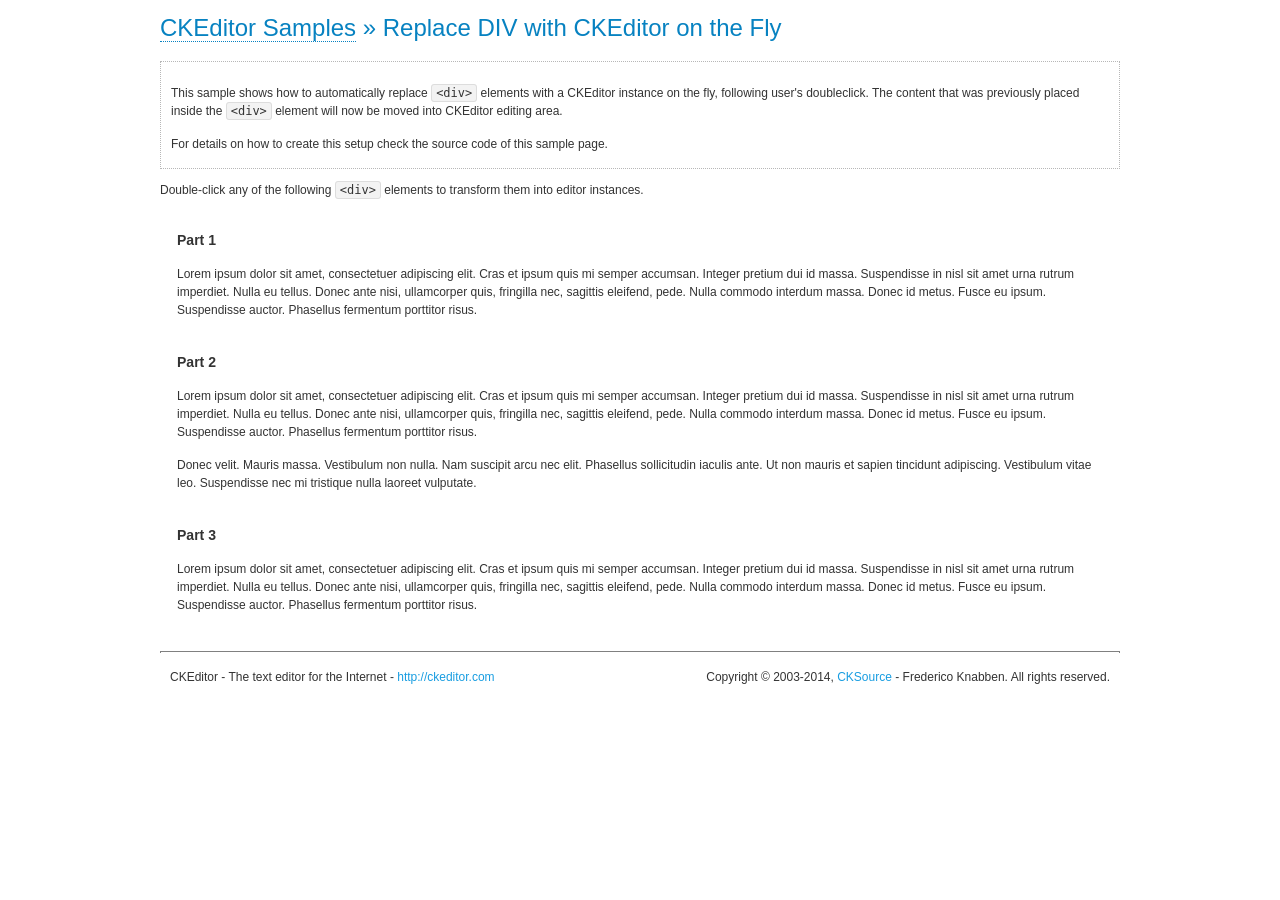
<file: assets/admin/global/plugins/ckeditor/samples/divreplace.html>
<!DOCTYPE html>
<!--
Copyright (c) 2003-2014, CKSource - Frederico Knabben. All rights reserved.
For licensing, see LICENSE.md or http://ckeditor.com/license
-->
<html>

    <head>
        <meta charset="utf-8">
        <title>Replace DIV &mdash; CKEditor Sample</title>
        <script src="../ckeditor.js"></script>
        <link href="sample.css" rel="stylesheet">
        <style>
            div.editable {
                border: solid 2px transparent;
                padding-left: 15px;
                padding-right: 15px;
            }
            
            div.editable:hover {
                border-color: black;
            }
        </style>
        <script>
            // Uncomment the following code to test the "Timeout Loading Method".
            // CKEDITOR.loadFullCoreTimeout = 5;
            window.onload = function()
            {
                // Listen to the double click event.
                if (window.addEventListener) document.body.addEventListener('dblclick', onDoubleClick, false);
                else if (window.attachEvent) document.body.attachEvent('ondblclick', onDoubleClick);
            };

            function onDoubleClick(ev)
            {
                // Get the element which fired the event. This is not necessarily the
                // element to which the event has been attached.
                var element = ev.target || ev.srcElement;
                // Find out the div that holds this element.
                var name;
                do {
                    element = element.parentNode;
                }
                while (element && (name = element.nodeName.toLowerCase()) && (name != 'div' || element.className.indexOf('editable') == -1) && name != 'body');
                if (name == 'div' && element.className.indexOf('editable') != -1) replaceDiv(element);
            }
            var editor;

            function replaceDiv(div)
            {
                if (editor) editor.destroy();
                editor = CKEDITOR.replace(div);
            }
        </script>
    </head>

    <body>
        <h1 class="samples">
            <a href="index.html">CKEditor Samples</a> &raquo; Replace DIV with CKEditor on the Fly </h1>
        <div class="description">
            <p> This sample shows how to automatically replace <code>&lt;div&gt;</code> elements with a CKEditor instance on the fly, following user's doubleclick. The content that was previously placed inside the <code>&lt;div&gt;</code> element will now
                be moved into CKEditor editing area. </p>
            <p> For details on how to create this setup check the source code of this sample page. </p>
        </div>
        <p> Double-click any of the following <code>&lt;div&gt;</code> elements to transform them into editor instances. </p>
        <div class="editable">
            <h3> Part 1 </h3>
            <p> Lorem ipsum dolor sit amet, consectetuer adipiscing elit. Cras et ipsum quis mi semper accumsan. Integer pretium dui id massa. Suspendisse in nisl sit amet urna rutrum imperdiet. Nulla eu tellus. Donec ante nisi, ullamcorper quis, fringilla
                nec, sagittis eleifend, pede. Nulla commodo interdum massa. Donec id metus. Fusce eu ipsum. Suspendisse auctor. Phasellus fermentum porttitor risus. </p>
        </div>
        <div class="editable">
            <h3> Part 2 </h3>
            <p> Lorem ipsum dolor sit amet, consectetuer adipiscing elit. Cras et ipsum quis mi semper accumsan. Integer pretium dui id massa. Suspendisse in nisl sit amet urna rutrum imperdiet. Nulla eu tellus. Donec ante nisi, ullamcorper quis, fringilla
                nec, sagittis eleifend, pede. Nulla commodo interdum massa. Donec id metus. Fusce eu ipsum. Suspendisse auctor. Phasellus fermentum porttitor risus. </p>
            <p> Donec velit. Mauris massa. Vestibulum non nulla. Nam suscipit arcu nec elit. Phasellus sollicitudin iaculis ante. Ut non mauris et sapien tincidunt adipiscing. Vestibulum vitae leo. Suspendisse nec mi tristique nulla laoreet vulputate. </p>
        </div>
        <div class="editable">
            <h3> Part 3 </h3>
            <p> Lorem ipsum dolor sit amet, consectetuer adipiscing elit. Cras et ipsum quis mi semper accumsan. Integer pretium dui id massa. Suspendisse in nisl sit amet urna rutrum imperdiet. Nulla eu tellus. Donec ante nisi, ullamcorper quis, fringilla
                nec, sagittis eleifend, pede. Nulla commodo interdum massa. Donec id metus. Fusce eu ipsum. Suspendisse auctor. Phasellus fermentum porttitor risus. </p>
        </div>
        <div id="footer">
            <hr>
            <p> CKEditor - The text editor for the Internet -
                <a class="samples" href="http://ckeditor.com/">http://ckeditor.com</a>
            </p>
            <p id="copy"> Copyright &copy; 2003-2014,
                <a class="samples" href="http://cksource.com/">CKSource</a> - Frederico Knabben. All rights reserved. </p>
        </div>
    </body>

</html>
</file>
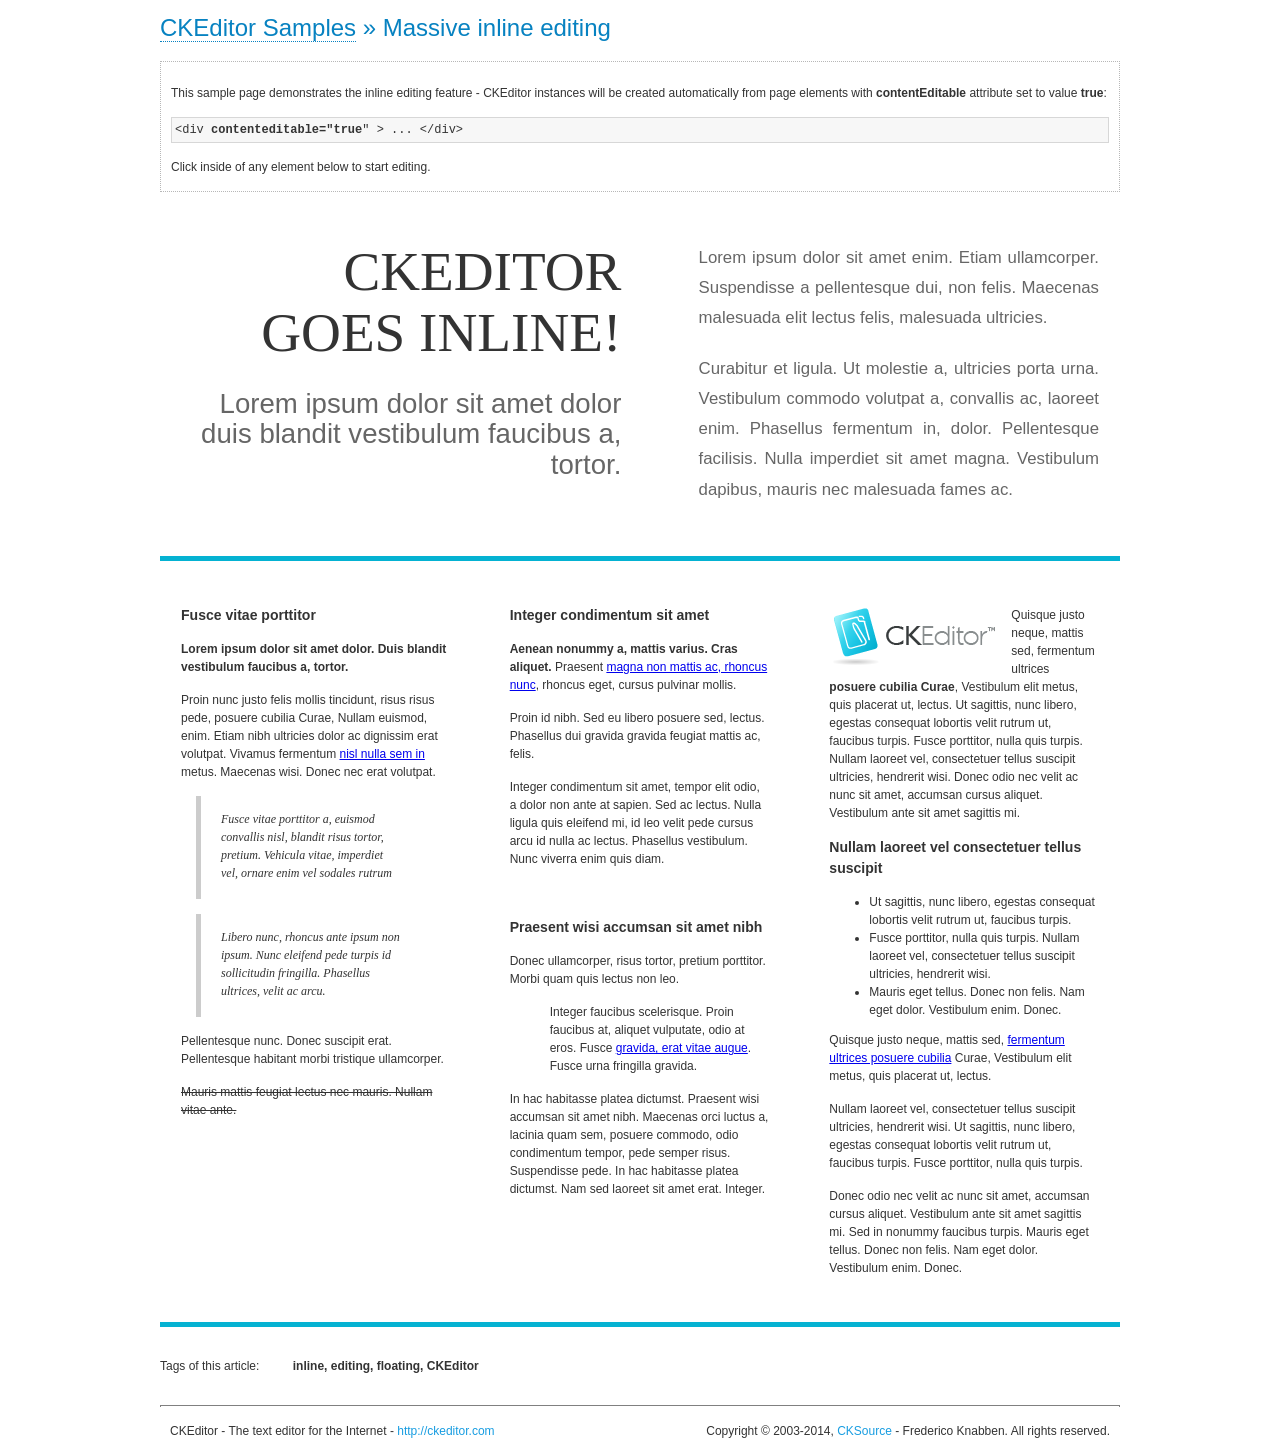
<file: assets/admin/global/plugins/ckeditor/samples/inlineall.html>
<!DOCTYPE html>
<!--
Copyright (c) 2003-2014, CKSource - Frederico Knabben. All rights reserved.
For licensing, see LICENSE.md or http://ckeditor.com/license
-->
<html>

    <head>
        <meta charset="utf-8">
        <title>Massive inline editing &mdash; CKEditor Sample</title>
        <script src="../ckeditor.js"></script>
        <script>
            // This code is generally not necessary, but it is here to demonstrate
            // how to customize specific editor instances on the fly. This fits well
            // this demo because we have editable elements (like headers) that
            // require less features.
            // The "instanceCreated" event is fired for every editor instance created.
            CKEDITOR.on('instanceCreated', function(event)
            {
                var editor = event.editor,
                    element = editor.element;
                // Customize editors for headers and tag list.
                // These editors don't need features like smileys, templates, iframes etc.
                if (element.is('h1', 'h2', 'h3') || element.getAttribute('id') == 'taglist')
                {
                    // Customize the editor configurations on "configLoaded" event,
                    // which is fired after the configuration file loading and
                    // execution. This makes it possible to change the
                    // configurations before the editor initialization takes place.
                    editor.on('configLoaded', function()
                    {
                        // Remove unnecessary plugins to make the editor simpler.
                        editor.config.removePlugins = 'colorbutton,find,flash,font,' + 'forms,iframe,image,newpage,removeformat,' + 'smiley,specialchar,stylescombo,templates';
                        // Rearrange the layout of the toolbar.
                        editor.config.toolbarGroups = [
                        {
                            name: 'editing',
                            groups: ['basicstyles', 'links']
                        },
                        {
                            name: 'undo'
                        },
                        {
                            name: 'clipboard',
                            groups: ['selection', 'clipboard']
                        },
                        {
                            name: 'about'
                        }];
                    });
                }
            });
        </script>
        <link href="sample.css" rel="stylesheet">
        <style>
            /* The following styles are just to make the page look nice. */
            /* Workaround to show Arial Black in Firefox. */
            
            @font-face {
                font-family: 'arial-black';
                src: local('Arial Black');
            }
            
            *[contenteditable="true"] {
                padding: 10px;
            }
            
            #container {
                width: 960px;
                margin: 30px auto 0;
            }
            
            #header {
                overflow: hidden;
                padding: 0 0 30px;
                border-bottom: 5px solid #05B2D2;
                position: relative;
            }
            
            #headerLeft,
            #headerRight {
                width: 49%;
                overflow: hidden;
            }
            
            #headerLeft {
                float: left;
                padding: 10px 1px 1px;
            }
            
            #headerLeft h2,
            #headerLeft h3 {
                text-align: right;
                margin: 0;
                overflow: hidden;
                font-weight: normal;
            }
            
            #headerLeft h2 {
                font-family: "Arial Black", arial-black;
                font-size: 4.6em;
                line-height: 1.1;
                text-transform: uppercase;
            }
            
            #headerLeft h3 {
                font-size: 2.3em;
                line-height: 1.1;
                margin: .2em 0 0;
                color: #666;
            }
            
            #headerRight {
                float: right;
                padding: 1px;
            }
            
            #headerRight p {
                line-height: 1.8;
                text-align: justify;
                margin: 0;
            }
            
            #headerRight p + p {
                margin-top: 20px;
            }
            
            #headerRight > div {
                padding: 20px;
                margin: 0 0 0 30px;
                font-size: 1.4em;
                color: #666;
            }
            
            #columns {
                color: #333;
                overflow: hidden;
                padding: 20px 0;
            }
            
            #columns > div {
                float: left;
                width: 33.3%;
            }
            
            #columns #column1 > div {
                margin-left: 1px;
            }
            
            #columns #column3 > div {
                margin-right: 1px;
            }
            
            #columns > div > div {
                margin: 0px 10px;
                padding: 10px 20px;
            }
            
            #columns blockquote {
                margin-left: 15px;
            }
            
            #tagLine {
                border-top: 5px solid #05B2D2;
                padding-top: 20px;
            }
            
            #taglist {
                display: inline-block;
                margin-left: 20px;
                font-weight: bold;
                margin: 0 0 0 20px;
            }
        </style>
    </head>

    <body>
        <div>
            <h1 class="samples">
                <a href="index.html">CKEditor Samples</a> &raquo; Massive inline editing</h1>
            <div class="description">
                <p>This sample page demonstrates the inline editing feature - CKEditor instances will be created automatically from page elements with
                    <strong>contentEditable</strong> attribute set to value
                    <strong>true</strong>:</p> <pre class="samples">&lt;div <strong>contenteditable="true</strong>" &gt; ... &lt;/div&gt;</pre>
                <p>Click inside of any element below to start editing.</p>
            </div>
        </div>
        <div id="container">
            <div id="header">
                <div id="headerLeft">
                    <h2 id="sampleTitle" contenteditable="true"> CKEditor
                        <br> Goes Inline! </h2>
                    <h3 contenteditable="true"> Lorem ipsum dolor sit amet dolor duis blandit vestibulum faucibus a, tortor. </h3>
                </div>
                <div id="headerRight">
                    <div contenteditable="true">
                        <p> Lorem ipsum dolor sit amet enim. Etiam ullamcorper. Suspendisse a pellentesque dui, non felis. Maecenas malesuada elit lectus felis, malesuada ultricies. </p>
                        <p> Curabitur et ligula. Ut molestie a, ultricies porta urna. Vestibulum commodo volutpat a, convallis ac, laoreet enim. Phasellus fermentum in, dolor. Pellentesque facilisis. Nulla imperdiet sit amet magna. Vestibulum dapibus, mauris
                            nec malesuada fames ac. </p>
                    </div>
                </div>
            </div>
            <div id="columns">
                <div id="column1">
                    <div contenteditable="true">
                        <h3> Fusce vitae porttitor </h3>
                        <p>
                            <strong> Lorem ipsum dolor sit amet dolor. Duis blandit vestibulum faucibus a, tortor. </strong>
                        </p>
                        <p> Proin nunc justo felis mollis tincidunt, risus risus pede, posuere cubilia Curae, Nullam euismod, enim. Etiam nibh ultricies dolor ac dignissim erat volutpat. Vivamus fermentum
                            <a href="http://ckeditor.com/">nisl nulla sem in</a> metus. Maecenas wisi. Donec nec erat volutpat. </p>
                        <blockquote>
                            <p> Fusce vitae porttitor a, euismod convallis nisl, blandit risus tortor, pretium. Vehicula vitae, imperdiet vel, ornare enim vel sodales rutrum </p>
                        </blockquote>
                        <blockquote>
                            <p> Libero nunc, rhoncus ante ipsum non ipsum. Nunc eleifend pede turpis id sollicitudin fringilla. Phasellus ultrices, velit ac arcu. </p>
                        </blockquote>
                        <p>Pellentesque nunc. Donec suscipit erat. Pellentesque habitant morbi tristique ullamcorper.</p>
                        <p>
                            <s>Mauris mattis feugiat lectus nec mauris. Nullam vitae ante.</s>
                        </p>
                    </div>
                </div>
                <div id="column2">
                    <div contenteditable="true">
                        <h3> Integer condimentum sit amet </h3>
                        <p>
                            <strong>Aenean nonummy a, mattis varius. Cras aliquet.</strong> Praesent
                            <a href="http://ckeditor.com/">magna non mattis ac, rhoncus nunc</a>, rhoncus eget, cursus pulvinar mollis.</p>
                        <p>Proin id nibh. Sed eu libero posuere sed, lectus. Phasellus dui gravida gravida feugiat mattis ac, felis.</p>
                        <p>Integer condimentum sit amet, tempor elit odio, a dolor non ante at sapien. Sed ac lectus. Nulla ligula quis eleifend mi, id leo velit pede cursus arcu id nulla ac lectus. Phasellus vestibulum. Nunc viverra enim quis diam.</p>
                    </div>
                    <div contenteditable="true">
                        <h3> Praesent wisi accumsan sit amet nibh </h3>
                        <p>Donec ullamcorper, risus tortor, pretium porttitor. Morbi quam quis lectus non leo.</p>
                        <p style="margin-left: 40px; ">Integer faucibus scelerisque. Proin faucibus at, aliquet vulputate, odio at eros. Fusce
                            <a href="http://ckeditor.com/">gravida, erat vitae augue</a>. Fusce urna fringilla gravida.</p>
                        <p>In hac habitasse platea dictumst. Praesent wisi accumsan sit amet nibh. Maecenas orci luctus a, lacinia quam sem, posuere commodo, odio condimentum tempor, pede semper risus. Suspendisse pede. In hac habitasse platea dictumst.
                            Nam sed laoreet sit amet erat. Integer.</p>
                    </div>
                </div>
                <div id="column3">
                    <div contenteditable="true">
                        <p>
                            <img src="assets/inlineall/logo.png" alt="CKEditor logo" style="float:left"> </p>
                        <p>Quisque justo neque, mattis sed, fermentum ultrices
                            <strong>posuere cubilia Curae</strong>, Vestibulum elit metus, quis placerat ut, lectus. Ut sagittis, nunc libero, egestas consequat lobortis velit rutrum ut, faucibus turpis. Fusce porttitor, nulla quis turpis. Nullam laoreet vel,
                            consectetuer tellus suscipit ultricies, hendrerit wisi. Donec odio nec velit ac nunc sit amet, accumsan cursus aliquet. Vestibulum ante sit amet sagittis mi.</p>
                        <h3> Nullam laoreet vel consectetuer tellus suscipit </h3>
                        <ul>
                            <li>Ut sagittis, nunc libero, egestas consequat lobortis velit rutrum ut, faucibus turpis.</li>
                            <li>Fusce porttitor, nulla quis turpis. Nullam laoreet vel, consectetuer tellus suscipit ultricies, hendrerit wisi.</li>
                            <li>Mauris eget tellus. Donec non felis. Nam eget dolor. Vestibulum enim. Donec.</li>
                        </ul>
                        <p>Quisque justo neque, mattis sed,
                            <a href="http://ckeditor.com/">fermentum ultrices posuere cubilia</a> Curae, Vestibulum elit metus, quis placerat ut, lectus.</p>
                        <p>Nullam laoreet vel, consectetuer tellus suscipit ultricies, hendrerit wisi. Ut sagittis, nunc libero, egestas consequat lobortis velit rutrum ut, faucibus turpis. Fusce porttitor, nulla quis turpis.</p>
                        <p>Donec odio nec velit ac nunc sit amet, accumsan cursus aliquet. Vestibulum ante sit amet sagittis mi. Sed in nonummy faucibus turpis. Mauris eget tellus. Donec non felis. Nam eget dolor. Vestibulum enim. Donec.</p>
                    </div>
                </div>
            </div>
            <div id="tagLine"> Tags of this article:
                <p id="taglist" contenteditable="true"> inline, editing, floating, CKEditor </p>
            </div>
        </div>
        <div id="footer">
            <hr>
            <p> CKEditor - The text editor for the Internet -
                <a class="samples" href="http://ckeditor.com/"> http://ckeditor.com</a>
            </p>
            <p id="copy"> Copyright &copy; 2003-2014,
                <a class="samples" href="http://cksource.com/">CKSource</a> - Frederico Knabben. All rights reserved. </p>
        </div>
    </body>

</html>
</file>
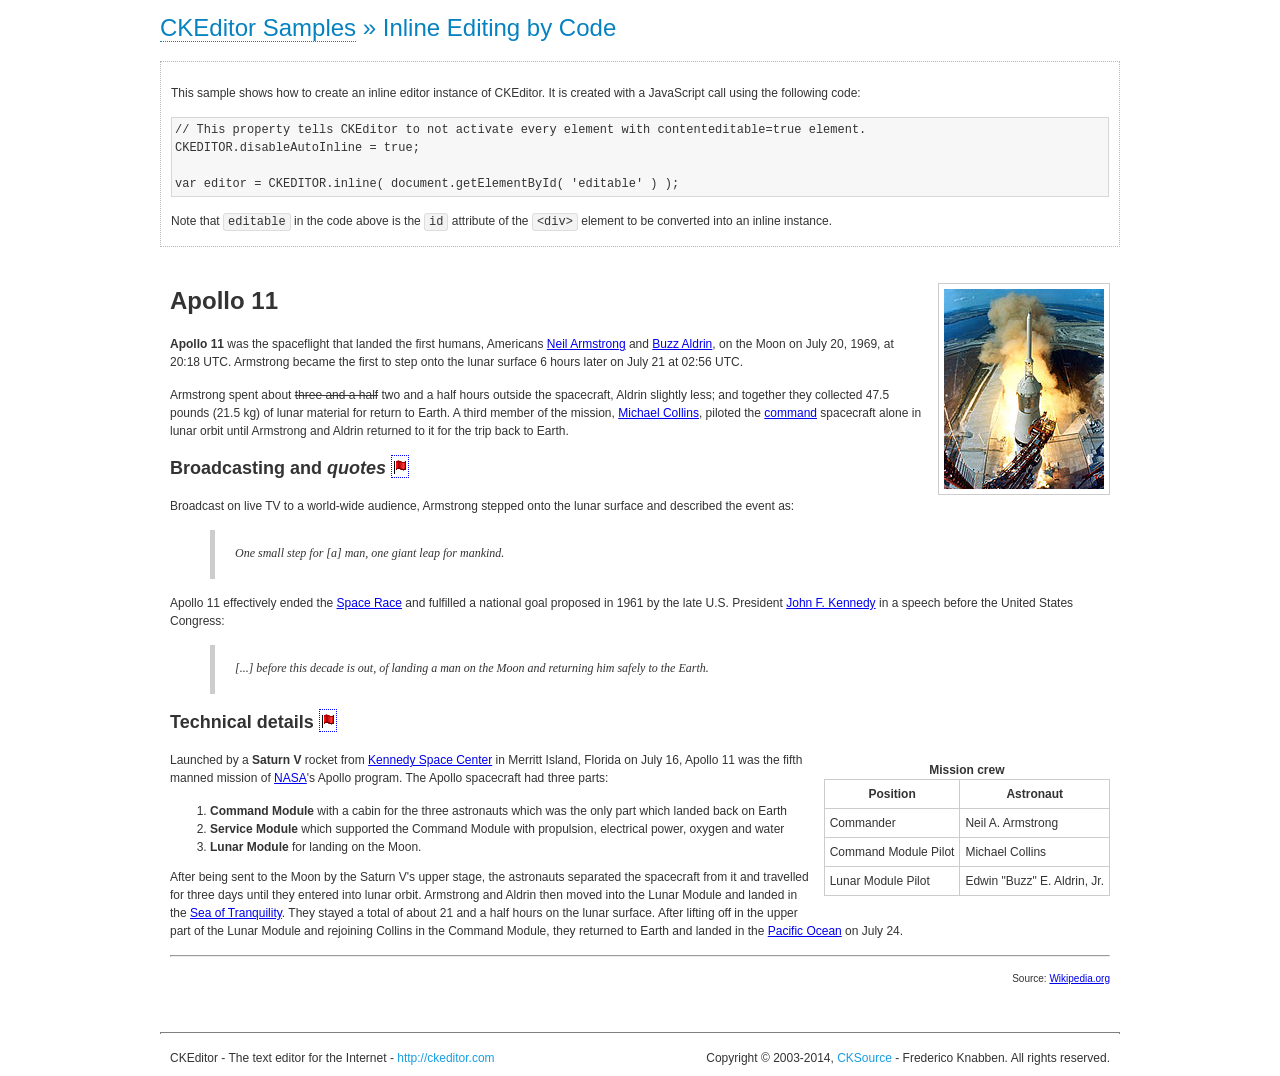
<file: assets/admin/global/plugins/ckeditor/samples/inlinebycode.html>
<!DOCTYPE html>
<!--
Copyright (c) 2003-2014, CKSource - Frederico Knabben. All rights reserved.
For licensing, see LICENSE.md or http://ckeditor.com/license
-->
<html>

    <head>
        <meta charset="utf-8">
        <title>Inline Editing by Code &mdash; CKEditor Sample</title>
        <script src="../ckeditor.js"></script>
        <link href="sample.css" rel="stylesheet">
        <style>
            #editable {
                padding: 10px;
                float: left;
            }
        </style>
    </head>

    <body>
        <h1 class="samples">
            <a href="index.html">CKEditor Samples</a> &raquo; Inline Editing by Code </h1>
        <div class="description">
            <p> This sample shows how to create an inline editor instance of CKEditor. It is created with a JavaScript call using the following code: </p> <pre class="samples">
// This property tells CKEditor to not activate every element with contenteditable=true element.
CKEDITOR.disableAutoInline = true;

var editor = CKEDITOR.inline( document.getElementById( 'editable' ) );
</pre>
            <p> Note that <code>editable</code> in the code above is the <code>id</code> attribute of the <code>&lt;div&gt;</code> element to be converted into an inline instance. </p>
        </div>
        <div id="editable" contenteditable="true">
            <h1>
                <img alt="Saturn V carrying Apollo 11" class="right" src="assets/sample.jpg" /> Apollo 11</h1>
            <p>
                <b>Apollo 11</b> was the spaceflight that landed the first humans, Americans
                <a href="http://en.wikipedia.org/wiki/Neil_Armstrong" title="Neil Armstrong">Neil Armstrong</a> and
                <a href="http://en.wikipedia.org/wiki/Buzz_Aldrin" title="Buzz Aldrin">Buzz Aldrin</a>, on the Moon on July 20, 1969, at 20:18 UTC. Armstrong became the first to step onto the lunar surface 6 hours later on July 21 at 02:56 UTC.</p>
            <p>Armstrong spent about
                <s>three and a half</s> two and a half hours outside the spacecraft, Aldrin slightly less; and together they collected 47.5 pounds (21.5&nbsp;kg) of lunar material for return to Earth. A third member of the mission,
                <a href="http://en.wikipedia.org/wiki/Michael_Collins_(astronaut)"
                    title="Michael Collins (astronaut)">Michael Collins</a>, piloted the
                <a href="http://en.wikipedia.org/wiki/Apollo_Command/Service_Module" title="Apollo Command/Service Module">command</a> spacecraft alone in lunar orbit until Armstrong and Aldrin returned to it for the trip back to Earth.</p>
            <h2>Broadcasting and
                <em>quotes</em>
                <a id="quotes" name="quotes"></a>
            </h2>
            <p>Broadcast on live TV to a world-wide audience, Armstrong stepped onto the lunar surface and described the event as:</p>
            <blockquote>
                <p>One small step for [a] man, one giant leap for mankind.</p>
            </blockquote>
            <p>Apollo 11 effectively ended the
                <a href="http://en.wikipedia.org/wiki/Space_Race" title="Space Race">Space Race</a> and fulfilled a national goal proposed in 1961 by the late U.S. President
                <a href="http://en.wikipedia.org/wiki/John_F._Kennedy" title="John F. Kennedy">John F. Kennedy</a> in a speech before the United States Congress:</p>
            <blockquote>
                <p>[...] before this decade is out, of landing a man on the Moon and returning him safely to the Earth.</p>
            </blockquote>
            <h2>Technical details
                <a id="tech-details" name="tech-details"></a>
            </h2>
            <table align="right" border="1" bordercolor="#ccc" cellpadding="5" cellspacing="0" style="border-collapse:collapse;margin:10px 0 10px 15px;">
                <caption>
                    <strong>Mission crew</strong>
                </caption>
                <thead>
                    <tr>
                        <th scope="col">Position</th>
                        <th scope="col">Astronaut</th>
                    </tr>
                </thead>
                <tbody>
                    <tr>
                        <td>Commander</td>
                        <td>Neil A. Armstrong</td>
                    </tr>
                    <tr>
                        <td>Command Module Pilot</td>
                        <td>Michael Collins</td>
                    </tr>
                    <tr>
                        <td>Lunar Module Pilot</td>
                        <td>Edwin &quot;Buzz&quot; E. Aldrin, Jr.</td>
                    </tr>
                </tbody>
            </table>
            <p>Launched by a
                <strong>Saturn V</strong> rocket from
                <a href="http://en.wikipedia.org/wiki/Kennedy_Space_Center" title="Kennedy Space Center">Kennedy Space Center</a> in Merritt Island, Florida on July 16, Apollo 11 was the fifth manned mission of
                <a href="http://en.wikipedia.org/wiki/NASA" title="NASA">NASA</a>&#39;s Apollo program. The Apollo spacecraft had three parts:</p>
            <ol>
                <li>
                    <strong>Command Module</strong> with a cabin for the three astronauts which was the only part which landed back on Earth</li>
                <li>
                    <strong>Service Module</strong> which supported the Command Module with propulsion, electrical power, oxygen and water</li>
                <li>
                    <strong>Lunar Module</strong> for landing on the Moon.</li>
            </ol>
            <p>After being sent to the Moon by the Saturn V&#39;s upper stage, the astronauts separated the spacecraft from it and travelled for three days until they entered into lunar orbit. Armstrong and Aldrin then moved into the Lunar Module and landed
                in the
                <a href="http://en.wikipedia.org/wiki/Mare_Tranquillitatis" title="Mare Tranquillitatis">Sea of Tranquility</a>. They stayed a total of about 21 and a half hours on the lunar surface. After lifting off in the upper part of the Lunar Module and rejoining Collins in the Command Module, they returned to Earth and landed in the
                <a href="http://en.wikipedia.org/wiki/Pacific_Ocean" title="Pacific Ocean">Pacific Ocean</a> on July 24.</p>
            <hr />
            <p style="text-align: right;">
                <small>Source:
                    <a href="http://en.wikipedia.org/wiki/Apollo_11">Wikipedia.org</a>
                </small>
            </p>
        </div>
        <script>
            // We need to turn off the automatic editor creation first.
            CKEDITOR.disableAutoInline = true;
            var editor = CKEDITOR.inline('editable');
        </script>
        <div id="footer">
            <hr>
            <p contenteditable="true"> CKEditor - The text editor for the Internet -
                <a class="samples" href="http://ckeditor.com/"> http://ckeditor.com</a>
            </p>
            <p id="copy"> Copyright &copy; 2003-2014,
                <a class="samples" href="http://cksource.com/">CKSource</a> - Frederico Knabben. All rights reserved. </p>
        </div>
    </body>

</html>
</file>
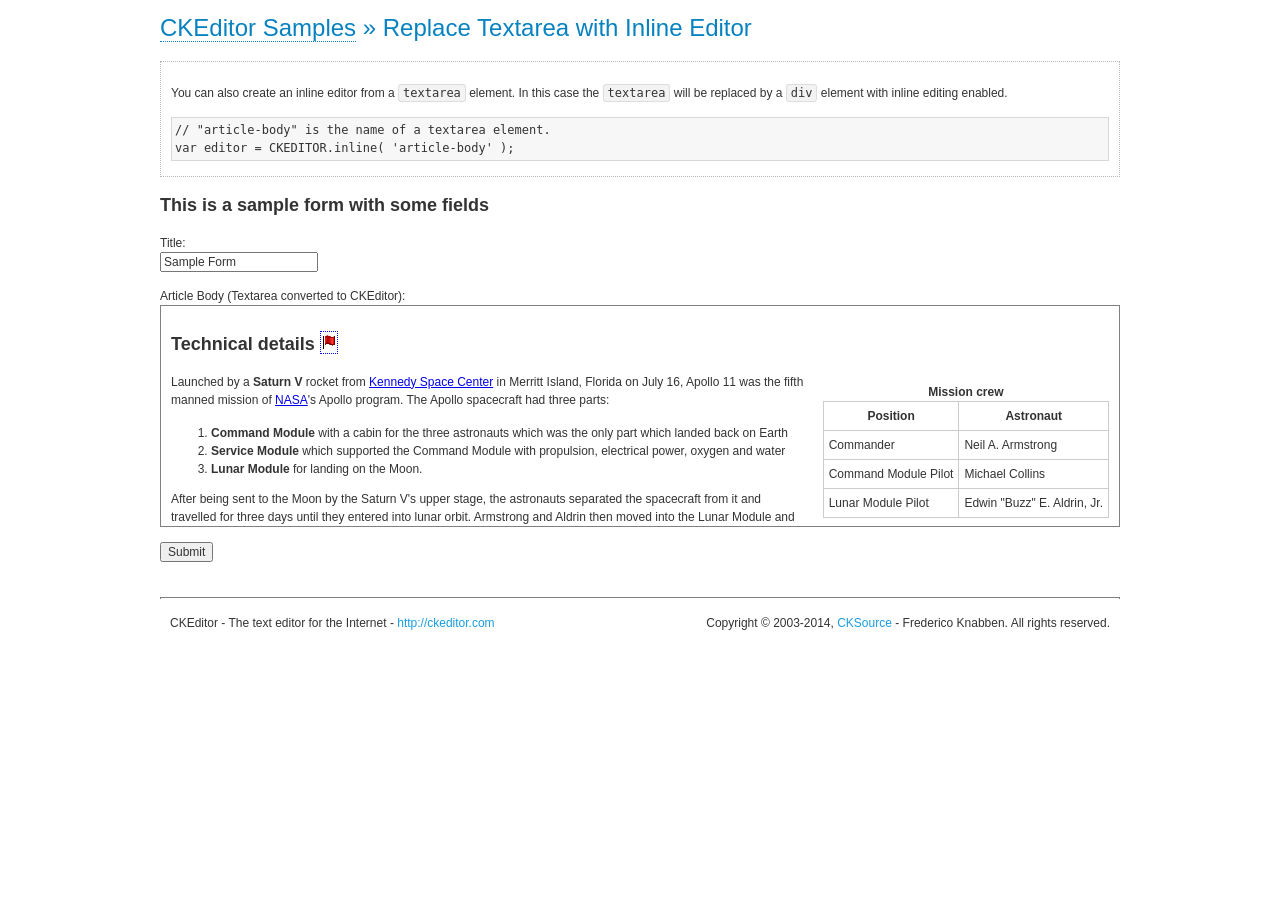
<file: assets/admin/global/plugins/ckeditor/samples/inlinetextarea.html>
<!DOCTYPE html>
<!--
Copyright (c) 2003-2014, CKSource - Frederico Knabben. All rights reserved.
For licensing, see LICENSE.md or http://ckeditor.com/license
-->
<html>

    <head>
        <meta charset="utf-8">
        <title>Replace Textarea with Inline Editor &mdash; CKEditor Sample</title>
        <script src="../ckeditor.js"></script>
        <link href="sample.css" rel="stylesheet">
        <style>
            /* Style the CKEditor element to look like a textfield */
            
            .cke_textarea_inline {
                padding: 10px;
                height: 200px;
                overflow: auto;
                border: 1px solid gray;
                -webkit-appearance: textfield;
            }
        </style>
    </head>

    <body>
        <h1 class="samples">
            <a href="index.html">CKEditor Samples</a> &raquo; Replace Textarea with Inline Editor </h1>
        <div class="description">
            <p> You can also create an inline editor from a <code>textarea</code> element. In this case the <code>textarea</code> will be replaced by a <code>div</code> element with inline editing enabled. </p> <pre class="samples">
// "article-body" is the name of a textarea element.
var editor = CKEDITOR.inline( 'article-body' );
</pre> </div>
        <form action="sample_posteddata.php" method="post">
            <h2>This is a sample form with some fields</h2>
            <p> Title:
                <br>
                <input type="text" name="title" value="Sample Form">
            </p>
            <p> Article Body (Textarea converted to CKEditor):
                <br>
                <textarea name="article-body" style="height: 200px"> &lt;h2&gt;Technical details &lt;a id="tech-details" name="tech-details"&gt;&lt;/a&gt;&lt;/h2&gt; &lt;table align="right" border="1" bordercolor="#ccc" cellpadding="5" cellspacing="0" style="border-collapse:collapse;margin:10px 0 10px 15px;"&gt;
                    &lt;caption&gt;&lt;strong&gt;Mission crew&lt;/strong&gt;&lt;/caption&gt; &lt;thead&gt; &lt;tr&gt; &lt;th scope="col"&gt;Position&lt;/th&gt; &lt;th scope="col"&gt;Astronaut&lt;/th&gt; &lt;/tr&gt; &lt;/thead&gt; &lt;tbody&gt; &lt;tr&gt;
                    &lt;td&gt;Commander&lt;/td&gt; &lt;td&gt;Neil A. Armstrong&lt;/td&gt; &lt;/tr&gt; &lt;tr&gt; &lt;td&gt;Command Module Pilot&lt;/td&gt; &lt;td&gt;Michael Collins&lt;/td&gt; &lt;/tr&gt; &lt;tr&gt; &lt;td&gt;Lunar Module Pilot&lt;/td&gt;
                    &lt;td&gt;Edwin &quot;Buzz&quot; E. Aldrin, Jr.&lt;/td&gt; &lt;/tr&gt; &lt;/tbody&gt; &lt;/table&gt; &lt;p&gt;Launched by a &lt;strong&gt;Saturn V&lt;/strong&gt; rocket from &lt;a href="http://en.wikipedia.org/wiki/Kennedy_Space_Center"
                    title="Kennedy Space Center"&gt;Kennedy Space Center&lt;/a&gt; in Merritt Island, Florida on July 16, Apollo 11 was the fifth manned mission of &lt;a href="http://en.wikipedia.org/wiki/NASA" title="NASA"&gt;NASA&lt;/a&gt;&#39;s Apollo
                    program. The Apollo spacecraft had three parts:&lt;/p&gt; &lt;ol&gt; &lt;li&gt;&lt;strong&gt;Command Module&lt;/strong&gt; with a cabin for the three astronauts which was the only part which landed back on Earth&lt;/li&gt; &lt;li&gt;&lt;strong&gt;Service
                    Module&lt;/strong&gt; which supported the Command Module with propulsion, electrical power, oxygen and water&lt;/li&gt; &lt;li&gt;&lt;strong&gt;Lunar Module&lt;/strong&gt; for landing on the Moon.&lt;/li&gt; &lt;/ol&gt; &lt;p&gt;After
                    being sent to the Moon by the Saturn V&#39;s upper stage, the astronauts separated the spacecraft from it and travelled for three days until they entered into lunar orbit. Armstrong and Aldrin then moved into the Lunar Module and landed
                    in the &lt;a href="http://en.wikipedia.org/wiki/Mare_Tranquillitatis" title="Mare Tranquillitatis"&gt;Sea of Tranquility&lt;/a&gt;. They stayed a total of about 21 and a half hours on the lunar surface. After lifting off in the upper
                    part of the Lunar Module and rejoining Collins in the Command Module, they returned to Earth and landed in the &lt;a href="http://en.wikipedia.org/wiki/Pacific_Ocean" title="Pacific Ocean"&gt;Pacific Ocean&lt;/a&gt; on July 24.&lt;/p&gt;
                    &lt;hr /&gt; &lt;p style="text-align: right;"&gt;&lt;small&gt;Source: &lt;a href="http://en.wikipedia.org/wiki/Apollo_11"&gt;Wikipedia.org&lt;/a&gt;&lt;/small&gt;&lt;/p&gt; </textarea>
            </p>
            <p>
                <input type="submit" value="Submit"> </p>
        </form>
        <script>
            CKEDITOR.inline('article-body');
        </script>
        <div id="footer">
            <hr>
            <p> CKEditor - The text editor for the Internet -
                <a class="samples" href="http://ckeditor.com/"> http://ckeditor.com</a>
            </p>
            <p id="copy"> Copyright &copy; 2003-2014,
                <a class="samples" href="http://cksource.com/">CKSource</a> - Frederico Knabben. All rights reserved. </p>
        </div>
    </body>

</html>
</file>
<file: assets/admin/global/plugins/ckeditor/samples/sample.css>
/*
Copyright (c) 2003-2014, CKSource - Frederico Knabben. All rights reserved.
For licensing, see LICENSE.md or http://ckeditor.com/license
*/

html, body, h1, h2, h3, h4, h5, h6, div, span, blockquote, p, address, form, fieldset, img, ul, ol, dl, dt, dd, li, hr, table, td, th, strong, em, sup, sub, dfn, ins, del, q, cite, var, samp, code, kbd, tt, pre
{
	line-height: 1.5;
}

body
{
	padding: 10px 30px;
}

input, textarea, select, option, optgroup, button, td, th
{
	font-size: 100%;
}

pre
{
	-moz-tab-size: 4;
	-o-tab-size: 4;
	-webkit-tab-size: 4;
	tab-size: 4;
}

pre, code, kbd, samp, tt
{
	font-family: monospace,monospace;
	font-size: 1em;
}

body {
	width: 960px;
	margin: 0 auto;
}

code
{
	background: #f3f3f3;
	border: 1px solid #ddd;
	padding: 1px 4px;

	-moz-border-radius: 3px;
	-webkit-border-radius: 3px;
	border-radius: 3px;
}

abbr
{
	border-bottom: 1px dotted #555;
	cursor: pointer;
}

.new, .beta
{
	text-transform: uppercase;
	font-size: 10px;
	font-weight: bold;
	padding: 1px 4px;
	margin: 0 0 0 5px;
	color: #fff;
	float: right;

	-moz-border-radius: 3px;
	-webkit-border-radius: 3px;
	border-radius: 3px;
}

.new
{
	background: #FF7E00;
	border: 1px solid #DA8028;
	text-shadow: 0 1px 0 #C97626;

	-moz-box-shadow: 0 2px 3px 0 #FFA54E inset;
	-webkit-box-shadow: 0 2px 3px 0 #FFA54E inset;
	box-shadow: 0 2px 3px 0 #FFA54E inset;
}

.beta
{
	background: #18C0DF;
	border: 1px solid #19AAD8;
	text-shadow: 0 1px 0 #048CAD;
	font-style: italic;

	-moz-box-shadow: 0 2px 3px 0 #50D4FD inset;
	-webkit-box-shadow: 0 2px 3px 0 #50D4FD inset;
	box-shadow: 0 2px 3px 0 #50D4FD inset;
}

h1.samples
{
	color: #0782C1;
	font-size: 200%;
	font-weight: normal;
	margin: 0;
	padding: 0;
}

h1.samples a
{
	color: #0782C1;
	text-decoration: none;
	border-bottom: 1px dotted #0782C1;
}

.samples a:hover
{
	border-bottom: 1px dotted #0782C1;
}

h2.samples
{
	color: #000000;
	font-size: 130%;
	margin: 15px 0 0 0;
	padding: 0;
}

p, blockquote, address, form, pre, dl, h1.samples, h2.samples
{
	margin-bottom: 15px;
}

ul.samples
{
	margin-bottom: 15px;
}

.clear
{
	clear: both;
}

fieldset
{
	margin: 0;
	padding: 10px;
}

body, input, textarea
{
	color: #333333;
	font-family: Arial, Helvetica, sans-serif;
}

body
{
	font-size: 75%;
}

a.samples
{
	color: #189DE1;
	text-decoration: none;
}

form
{
	margin: 0;
	padding: 0;
}

pre.samples
{
	background-color: #F7F7F7;
	border: 1px solid #D7D7D7;
	overflow: auto;
	padding: 0.25em;
	white-space: pre-wrap; /* CSS 2.1 */
	word-wrap: break-word; /* IE7 */
}

#footer
{
	clear: both;
	padding-top: 10px;
}

#footer hr
{
	margin: 10px 0 15px 0;
	height: 1px;
	border: solid 1px gray;
	border-bottom: none;
}

#footer p
{
	margin: 0 10px 10px 10px;
	float: left;
}

#footer #copy
{
	float: right;
}

#outputSample
{
	width: 100%;
	table-layout: fixed;
}

#outputSample thead th
{
	color: #dddddd;
	background-color: #999999;
	padding: 4px;
	white-space: nowrap;
}

#outputSample tbody th
{
	vertical-align: top;
	text-align: left;
}

#outputSample pre
{
	margin: 0;
	padding: 0;
}

.description
{
	border: 1px dotted #B7B7B7;
	margin-bottom: 10px;
	padding: 10px 10px 0;
	overflow: hidden;
}

label
{
	display: block;
	margin-bottom: 6px;
}

/**
 *	CKEditor editables are automatically set with the "cke_editable" class
 *	plus cke_editable_(inline|themed) depending on the editor type.
 */

/* Style a bit the inline editables. */
.cke_editable.cke_editable_inline
{
	cursor: pointer;
}

/* Once an editable element gets focused, the "cke_focus" class is
   added to it, so we can style it differently. */
.cke_editable.cke_editable_inline.cke_focus
{
	box-shadow: inset 0px 0px 20px 3px #ddd, inset 0 0 1px #000;
	outline: none;
	background: #eee;
	cursor: text;
}

/* Avoid pre-formatted overflows inline editable. */
.cke_editable_inline pre
{
	white-space: pre-wrap;
	word-wrap: break-word;
}

/**
 *	Samples index styles.
 */

.twoColumns,
.twoColumnsLeft,
.twoColumnsRight
{
	overflow: hidden;
}

.twoColumnsLeft,
.twoColumnsRight
{
	width: 45%;
}

.twoColumnsLeft
{
	float: left;
}

.twoColumnsRight
{
	float: right;
}

dl.samples
{
	padding: 0 0 0 40px;
}
dl.samples > dt
{
	display: list-item;
	list-style-type: disc;
	list-style-position: outside;
	margin: 0 0 3px;
}
dl.samples > dd
{
	margin: 0 0 3px;
}
.warning
{
	color: #ff0000;
	background-color: #FFCCBA;
	border: 2px dotted #ff0000;
	padding: 15px 10px;
	margin: 10px 0;
}

/* Used on inline samples */

blockquote
{
	font-style: italic;
	font-family: Georgia, Times, "Times New Roman", serif;
	padding: 2px 0;
	border-style: solid;
	border-color: #ccc;
	border-width: 0;
}

.cke_contents_ltr blockquote
{
	padding-left: 20px;
	padding-right: 8px;
	border-left-width: 5px;
}

.cke_contents_rtl blockquote
{
	padding-left: 8px;
	padding-right: 20px;
	border-right-width: 5px;
}

img.right {
	border: 1px solid #ccc;
	float: right;
	margin-left: 15px;
	padding: 5px;
}

img.left {
	border: 1px solid #ccc;
	float: left;
	margin-right: 15px;
	padding: 5px;
}

.marker
{
	background-color: Yellow;
}
</file>
<file: assets/admin/global/plugins/icheck/skins/all.css>
/* iCheck plugin skins
----------------------------------- */
@import url("minimal/_all.css");
/*
@import url("minimal/minimal.css");
@import url("minimal/red.css");
@import url("minimal/green.css");
@import url("minimal/blue.css");
@import url("minimal/aero.css");
@import url("minimal/grey.css");
@import url("minimal/orange.css");
@import url("minimal/yellow.css");
@import url("minimal/pink.css");
@import url("minimal/purple.css");
*/

@import url("square/_all.css");
/*
@import url("square/square.css");
@import url("square/red.css");
@import url("square/green.css");
@import url("square/blue.css");
@import url("square/aero.css");
@import url("square/grey.css");
@import url("square/orange.css");
@import url("square/yellow.css");
@import url("square/pink.css");
@import url("square/purple.css");
*/

@import url("flat/_all.css");
/*
@import url("flat/flat.css");
@import url("flat/red.css");
@import url("flat/green.css");
@import url("flat/blue.css");
@import url("flat/aero.css");
@import url("flat/grey.css");
@import url("flat/orange.css");
@import url("flat/yellow.css");
@import url("flat/pink.css");
@import url("flat/purple.css");
*/

@import url("line/_all.css");
/*
@import url("line/line.css");
@import url("line/red.css");
@import url("line/green.css");
@import url("line/blue.css");
@import url("line/aero.css");
@import url("line/grey.css");
@import url("line/orange.css");
@import url("line/yellow.css");
@import url("line/pink.css");
@import url("line/purple.css");
*/

@import url("polaris/polaris.css");

@import url("futurico/futurico.css");
</file>
<file: assets/site/hadeer/css/style.css>
/*Table Content
==========================
    # General
        -Fonts
    # Links
    # Headings
    # Images
    # Buttons
    # Header
    # Page-Header



*/

/* General
==========================*/
*, *:focus {
	outline: none!important;
}
/*Fonts*/
@font-face {
    font-family: 'Swissra-Bold';
    src: url(../vendor/fonts/Swissra-Bold.otf);
}
@font-face {
    font-family: 'Swissra-Normal';
    src: url(../vendor/fonts/Swissra-Normal.otf);
}
@font-face {
    font-family: 'Swissra-Medium';
    src: url(../vendor/fonts/Swissra-Medium.otf);
}

body{
    color: #727272;
    font-size: 14px;
    line-height: 24px;
    font-family: 'Swissra-Normal';
}
.wrapper {
    position: relative;
    width: 100%;
    overflow: hidden;
}
p{
    margin: 0;
}
/* Links
==========================*/
a{
    color: #333;
}
a, a:hover, a:focus{
    text-decoration: none;
}
a:hover, a:focus{
    color: #2591fd;
}
.custom-btn{
    display: inline-block;
    margin: 23px 80px 23px 0;
    line-height: 45px;
    background-color: #f16528;
    border-radius: 5px;
    color: #fff;
    padding: 0 20px;
    border: none;
    box-shadow: none;
    -webkit-transition: all 0.3s ease-in-out;
       -moz-transition: all 0.3s ease-in-out;
            transition: all 0.3s ease-in-out;
}
.custom-btn:hover{
    background-color: #2591fd;
    color: #fff;
}
.more{
    color: #f16528;
    font-size: 12px;
    font-family: 'Swissra-Medium';
    -webkit-transition: all 0.3s ease-in-out;
       -moz-transition: all 0.3s ease-in-out;
            transition: all 0.3s ease-in-out;
}
.more i{
    width: 20px;
    height: 20px;
    color: #f16528;
    line-height: 18px;
    text-align: center;
    border: 2px solid #f16528;
    border-radius: 50%;
    margin-right: 5px;
    -webkit-transition: all 0.3s ease-in-out;
       -moz-transition: all 0.3s ease-in-out;
            transition: all 0.3s ease-in-out;
}
.more:hover i{
    color: #2591fd;
    border-color: #2591fd;
}

/* Headings 
========================== */
h1, h2, h3, h4, h5, h6 {
    margin: 0;
    font-family: 'Swissra-Bold';
}
.title{
    font-size: 18px;
    line-height: 60px;
    color: #333;
}
.title-sm{
    font-size: 16px;
    line-height: 30px;
}
.title-md{
    font-size: 20px;
}
.title-lg{
    font-size: 40px;
}
/* Lists 
========================== */
ul {
    display: block;
    list-style: none;
    margin: 0;
    padding: 0;
}

ul.list-second > li {
    width: 50%;
    float: right;
    line-height: 30px;
}
/* Contact-List */
ul.contact-list{
    overflow: hidden;
    position: relative;
}
ul.contact-list > li{
    color: #fff;
    float: right;
    margin-left: 70px;
    line-height: 40px;
    font-size: 13px;
    font-family: 'tahoma';
}
ul.contact-list > li:last-child{
    margin-left: 0;
}
ul.contact-list > li > i{
    margin-left: 5px;
}
ul.contact-list > li > span{
    
}
/* Social-List */
ul.social-list{
    float: left;
    margin-top: 5px;
}
ul.social-list > li{
    float: right;
    margin-right: 5px;
}
ul.social-list > li:first-child{
    margin-right: 0;
}
ul.social-list > li > a{
    -webkit-transition: all 0.3s ease-in-out;
       -moz-transition: all 0.3s ease-in-out;
            transition: all 0.3s ease-in-out;
}
ul.social-list > li:hover > a{
    color: #fff;
}
ul.social-list > li > a > i{
    width: 30px;
    height: 30px;
    line-height: 30px;
    text-align: center;
    background-color: #e4e4e4;
    border-radius: 50%;
    -webkit-transition: all 0.3s ease-in-out;
       -moz-transition: all 0.3s ease-in-out;
            transition: all 0.3s ease-in-out;
}
ul.social-list > li:hover i{
    background-color: #2591fd;
}
/* Important-Links-List */
.important-links{
    
}
.important-links > li{
    
}
.important-links > li > a{
    color: #b1b0b0;
    font-size: 13px;
    -webkit-transition: all 0.3s ease-in-out;
       -moz-transition: all 0.3s ease-in-out;
            transition: all 0.3s ease-in-out;
}
.important-links > li:hover > a{
    color: #f16528
}

@media(max-width:420px){
    ul.list-second > li{
        width: 100%;
    }
}

/* Icon-List */
ul.icons{
    display: inline-block;
    margin-right: 30px;
}
ul.icons > li{
    display: inline-block;   
    margin-left: 10px;
}

/* Share-Icon List */
ul.share-icon{
    margin-top: 20px;
    display: inline-block;
}
ul.share-icon > li {
    display: inline-block;
    width: 35px;
    height: 35px;
    background-color: #f2f2f2;
    border-radius: 10px;
    margin-left: 5px;
    text-align: center;
    line-height: 35px;
    color: #333;
    -webkit-transition: all 0.3s ease-in-out;
       -moz-transition: all 0.3s ease-in-out;
            transition: all 0.3s ease-in-out;
}
ul.share-icon > li:first-child{
    background-color: transparent
}
ul.share-icon > li:hover{
    background-color: #2591fd
}
ul.share-icon > li:first-child:hover{
    background-color: transparent
}
ul.share-icon > li > a{
    -webkit-transition: all 0.3s ease-in-out;
       -moz-transition: all 0.3s ease-in-out;
            transition: all 0.3s ease-in-out;
}
ul.share-icon > li:hover > a{
    color: #fff
}
/* Recent-List */
ul.recent-list li {
    overflow: hidden;
    padding-top: 20px;
}
ul.recent-list li .recent-item-img {
    width: 60px;
    height: 60px;
    float: right;
    margin-left: 10px;
    position: relative;
    border-radius: 10px;
    overflow: hidden;
}
ul.recent-list li .recent-item-img:after{
    position: absolute;
    content: "";
    top: 0;
    left: 0;
    right: 0;
    bottom: 0;
    background-color: transparent;
    -webkit-transition: all 0.3s ease-in-out;
       -moz-transition: all 0.3s ease-in-out;
            transition: all 0.3s ease-in-out;
}
ul.recent-list li:hover .recent-item-img:after{
    background-color: rgba(37, 145, 253, 0.8);
}
ul.recent-list li .recent-item-content{
    padding-bottom: 20px;
    margin-right: 70px;
    border-bottom: 1px solid #f1f1f1;
}
ul.recent-list li:last-child .recent-item-content{
    border: none
}
.recent-list li a {
    display: block;
    font-family: 'Swissra-Medium';
}
.recent-list li .blog-date {
    display: block;
    color: #a7a7a7;
    font-size: 11px;
}

/* Categories-List */
.categories-list > li {
    padding: 10px 0;
    border-bottom: 1px solid #f4f4f4;
    -webkit-transition: all 0.5s ease-in-out;
       -moz-transition: all 0.5s ease-in-out;
            transition: all 0.5s ease-in-out;
}
.categories-list > li:last-child{
    border: none;
}
.categories-list > li:hover{
    padding-right: 10px;
}
.categories-list > li > a {
    padding-right: 25px;
    position: relative;
}
.categories-list > li > a:before{
    position: absolute;
    content: "\f190";
    font-family: FontAwesome;
    top: 0;
    right: 0;
}
.categories-list > li > a > span{
    float: left;
}
.categories-list > li:hover a{
    color: #f16528;
}
/* feature-list */
ul.feature-list{
    margin-top: 10px;
}
ul.feature-list > li {
    color: #333;
    position: relative;
    line-height: 30px;
    padding: 0 25px 10px 0;
}
ul.feature-list > li:before{
    position: absolute;
    content: "\f00c";
    font-family: FontAwesome;
    top: 0px;
    right: 0;
    color: #00cc52;
    font-size: 15px;
}



/* Images
==========================*/
img {
    display: block;
    max-width: 100%;
    height: auto;
}

/* Buttons
========================*/

/* Forms
========================== */
.form-group{
    margin-bottom: 10px;
}
.form-control{
    height: 50px;
    background-color: #f9f9f9;
    border: 1px solid #e6e6e6;
    box-shadow: none;
    outline: none;
    padding: 20px;
    border-radius: 10px;
}
.form-control:focus{
    border-color: #2591fd;
    -webkit-box-shadow: inset 0 0 9px 0 #6ab5ff;
       -moz-box-shadow: inset 0 0 9px 0 #6ab5ff;
            box-shadow: inset 0 0 9px 0 #6ab5ff;
}
textarea.form-control{
    resize: none;
    margin-bottom: 20px;
}
.form-group .custom-btn{
    width: 100%;
    margin: 0;
}
.form-control::-webkit-input-placeholder { /* WebKit, Blink, Edge */
    color: #b5b5b5;
}
.form-control:-moz-placeholder { /* Mozilla Firefox 4 to 18 */
    color: #b5b5b5;
}
.form-control::-moz-placeholder { /* Mozilla Firefox 19+ */
    color: #b5b5b5;
}
.form-control:-ms-input-placeholder { /* Internet Explorer 10-11 */
    color: #b5b5b5;
}
.form-control::-ms-input-placeholder { /* Microsoft Edge */
    color: #b5b5b5;
}

/* Subscribe-Form */
.subscribe-form{
    position: relative;
    overflow: hidden;
}
.subscribe-form .form-control{
    float: right;
    height: 45px;
    font-size: 12px;
    background-color: #2b2b2b;
    border-radius: 5px;
    border: 1px solid #474747;
}
.subscribe-form button {
    position: absolute;
    height: 39px;
    line-height: 40px;
    text-align: center;
    left: 3px;
    bottom: 3px;
    padding: 0 21px;
    border: none;
    background-color: #f16528;
    color: #fff;
    border-radius: 5px 0 0 5px;
    margin: 0;
}
.subscribe-form input::-webkit-input-placeholder { /* WebKit, Blink, Edge */
    color: #696969;
}
.subscribe-form input:-moz-placeholder { /* Mozilla Firefox 4 to 18 */
    color: #696969;
}
.subscribe-form input::-moz-placeholder { /* Mozilla Firefox 19+ */
    color: #696969;
}
.subscribe-form input:-ms-input-placeholder { /* Internet Explorer 10-11 */
    color: #696969;
}
.subscribe-form input::-ms-input-placeholder { /* Microsoft Edge */
    color: #696969;
}

/*Search Form*/
.search-form input{
    padding: 10px 20px;
    width: 100%;
    height: 45px;
    border-radius: 10px;
    border: none;
    background-color: #fff;
    -webkit-box-shadow: 0 9px 43px -17px rgba(0,0,0,0.19);
       -moz-box-shadow: 0 9px 43px -17px rgba(0,0,0,0.19);
            box-shadow: 0 9px 43px -17px rgba(0,0,0,0.19);   
}
.search-form input:focus {
    -webkit-box-shadow: none;
       -moz-box-shadow: none;
            box-shadow: none;
    border-color: #ed3b2d;
}
.subscribe-form input::-webkit-input-placeholder { /* WebKit, Blink, Edge */
    color: #bbb;
}
.subscribe-form input:-moz-placeholder { /* Mozilla Firefox 4 to 18 */
    color: #bbb;
}
.subscribe-form input::-moz-placeholder { /* Mozilla Firefox 19+ */
    color: #bbb;
}
.subscribe-form input:-ms-input-placeholder { /* Internet Explorer 10-11 */
    color: #bbb;
}
.subscribe-form input::-ms-input-placeholder { /* Microsoft Edge */
    color: #bbb;
}
.search-form button {
    position: absolute;
    top: 0;
    right: 0px;
    font-size: 20px;
    color: #fff;
    padding: 15px;
    background: #ed3b2d;
    border: none;
    padding: 0;
    line-height: 50px;
    width: 50px;
}

/* Widget
========================== */
.aside-widget {
    position: relative;
    margin-bottom: 50px;
}
.aside-widget .widget-title {
    color: #333;
    font-size: 20px;
    display: inline-block;
    margin-bottom: 20px;
}
/* Footer-Widget */
.footer-widget{
    margin-bottom: 50px;
    overflow: hidden;
}
.footer-widget .widget-head{
    margin-bottom: 10px;
}
.footer-widget .widget-head img{
    display: inline-block;
    width: 25px;
    height: 25px;
    margin-left: 17px;
}
.footer-widget .widget-head .title{
    display: inline-block;
    color: #fff;
    font-size: 19px;
}
.footer-widget .widget-content{
    
}
.footer-widget .widget-content p{
    color: #b1b0b0;
    font-size: 13px;
    margin-bottom: 27px;
}


/* icon-box 
========================== */
.icon-box{
    color: #fff;
}
.icon-box .icon-box-head{
    display: inline-block;
    vertical-align: top;
    margin-left: 20px;
}
.icon-box .icon-box-head i{
    width: 40px;
    height: 40px;
    line-height: 38px;
    text-align: center;
    color: #fff;
    border: 2px solid #fff;
    border-radius: 50%;
}
.icon-box .icon-box-body{
    display: inline-block;
    width: calc(100% - 70px);
}
.icon-box .icon-box-body .title{
    color: #fff;
    line-height: 48px;
}
.icon-box .icon-box-body p{
    margin: 0;
    line-height: 20px;
}
.icon-box .icon-box-body p span.time{
    float: left;
}

@media(max-width:991px){
    .icon-box{
        margin-bottom: 15px;
    }
}
/* Section-Settings
========================== */
.section-md{
    padding: 50px 0;
}
.section-lg{
    padding: 90px 0;
}
section.colored{
    background-color: #f8f8f8;
}
.section-head{
    margin-bottom: 60px;
}
.section-head .section-title{
    position: relative;
    font-size: 30px;
    color: #222;
    display: inline-block;
    float: right;
}
.section-head .section-title:after{
    position: absolute;
    content: '';
    left: -25px;
    top: 0;
    width: 2px;
    height: 40px;
    background-color: #f16528;
}
.section-head > .title{
    margin-bottom: 20px;
}
.section-head p{
    color: #727272;
    display: inline-block;
    margin-right: 50px;
    margin-bottom: 0;
    width: 60%;
}
.section-content{
    position: relative;
    z-index: 1;
}

@media(max-width:991px){
    .section-img{
        text-align: left;
    }
    .section-img img{
        display: inline;
    }
}

/* Carousel
========================= */
.carousel-indicators{
    text-align: right;
    width: 100%;
    right: 0;
    padding: 0;
    margin: 0;
    bottom: -40px
}
.carousel-indicators > li{
    background-color: #ec6b33;
    border: 2px solid #ec6b33;
}
.carousel-indicators .active{
    background-color: #fff;
}
.carousel-inner .item .caption{
    padding-left: 50px;
}
.carousel-inner .item .caption p{
    line-height: 30px;
    margin-bottom: 50px;
}
.carousel-inner .item .caption span{
    color: #999;
    font-size: 12px;
}
.carousel-control{
    display: none;
}
/* owl-carousel */
.owl-carousel{
    direction: rtl;   
}
.owl-carousel .owl-item{
    float: right !important;
}
.owl-theme .owl-controls.clickable .owl-buttons div:hover{
    background-color: #0b5f80;
}

.testimonial.style-2 .item{
    padding: 40px 27px;
    background-color: #f8f8f8;
    margin-left: 30px;
    border-radius: 10px;
}
.testimonial.style-2.item .comment p{
    line-height: 30px;
    color: #727272;
}
.testimonial.style-2 .item .owner-detail{
    margin-top: 35px;
    position: relative;
}
.testimonial.style-2 .item .owner-detail .owner-img{
    width: 60px;
    height: 60px;
    border-radius: 50%;
    overflow: hidden;
    display: inline-block;
    vertical-align: top;
    margin-left: 15px;
}
.testimonial.style-2 .item .owner-detail .owner-img img{
    width: 100%;
    height: 100%;
}
.testimonial.style-2 .item .owner-detail .owner-info{
    display: inline-block;
}
.testimonial.style-2 .item .owner-detail .owner-info span{
    color: #999;
    font-size: 12px;
}
.testimonial.style-2 .item .owner-detail i{
    font-size: 70px;
    color: #dcdcdc;
    position: absolute;
    left: 0;
    bottom: 0px;
    -webkit-transform: rotateY(180deg);
       -moz-transform: rotateY(180deg);
            transform: rotateY(180deg);
}


/* Header
==========================*/
.header{
    
}
.header > .container{
    margin-bottom: -98px;
}
/* Top-Header */
.top-header{
    
}
.top-header .right-side{
    background-color: #2591fd;
    position: relative;
    min-height: 40px;
}
.top-header .right-side:before{
    position: absolute;
    content: "";
    background-color: #2591fd;
    top: 0;
    right: -600px;
    width: 600px;
    height: 100%;
}
.top-header .right-side:after{
    position: absolute;
    content: "";
    background-color: #2591fd;
    border-radius: 50%;
    top: -40px;
    bottom: 0;
    left: -40px;
    min-width: 80px;
    /* height: 100%; */
    min-width: 80px;
}
.top-header .right-side .contact-list.collapse {
    display: block;
}
.top-header .right-side .btn-responsive-nav{
    float: right;
    margin-top: 5px;
    color: #2591fd;
    background-color: #fff;
    font-size: 15px;
    padding: 0 5px;
}
.top-header .left-side{
    
}

@media (min-width: 992px) {
    .header .right-side nav li > * {
        display: block;
        position: relative;
        float: right;
        height: 40px;
        line-height: 36px;
        padding: 0 15px;
        font-weight: 600;
        color: #252525;
        font-size: 16px;
        -webkit-transition: all 0.4s;
           -moz-transition: all 0.4s;
                transition: all 0.4s;
    }
}

@media (max-width: 991px) {
    .header .right-side {
    }
    .header .right-side .navbar-toggle {
        display: block;
        background: #FA983F;
        color: #fff;
        margin: 0 0 0 0;
        width: 35px;
        height: 35px;
        line-height: 35px;
        text-align: center;
        padding: 0;
    }
    .header .right-side .navbar-collapse {
        margin: 0!important;
    }
    .header .right-side .navbar-collapse.collapse {
        display: none !important;
    }
    .header .right-side .navbar-collapse.collapse.in {
        display: block !important;
    }
    .header .right-side .collapse,
    .header .right-side .collapsing {
        border: 0 none;
        box-shadow: none;
        left: 0;
        margin: 5px 0 0;
        padding: 0;
        position: absolute !important;
        top: 100%;
        z-index: 1002;
    }
    .header .right-side .nav > li {
        float: none;
        padding: 10px 20px;
        color: #333;
    }
    .header .right-side .nav > li:hover{
        background-color: transparent;
    }
    .header .right-side nav {
        margin: 0 0 0 0;
        overflow: hidden
    }  
    .header .right-side .navbar-nav {
        float: none !important;
        background: #e4e4e4;
        border: none;
        box-shadow: none;
        margin: 0;
        border-radius: 10px;
    }
    .header .right-side .collapse,
    .header .right-side .collapsing {
        left: 0;
        right: 0;
        box-shadow: none;
    }
}



/* Header-Logo */
.header .logo{
    display: inline-block;
    margin: 30px 0;
}


/* btn-responsive-nav */
.btn-responsive-nav{
    display: none;
}

/* Main-Nav */
.header .nav-main{
    float: left;
}
.header ul.navbar-nav{
    
}
.header ul.navbar-nav > li{
    padding: 0 19px;
    -webkit-transition: all 0.3s ease-in-out;
       -moz-transition: all 0.3s ease-in-out;
            transition: all 0.3s ease-in-out;
}
.header ul.navbar-nav > li.active,
.header ul.navbar-nav > li:hover{
    background-color: #f2f2f2;
    
}
.header ul.navbar-nav > li > a{
    padding: 0;
    line-height: 88px;
    border-bottom: 2px solid transparent;
    -webkit-transition: all 0.3s ease-in-out;
       -moz-transition: all 0.3s ease-in-out;
            transition: all 0.3s ease-in-out;
}
.header ul.navbar-nav > li.active > a,
.header ul.navbar-nav > li:hover > a{
    color: #2591fd;
    border-bottom: 2px solid #f16528;
    background-color: transparent;   
}

@media all and (max-width:991px) {
    .btn-responsive-nav {
        display: block;
        float: left;
        background-color: #2591fd;
        color: #fff;
        font-size: 25px;
        line-height: 25px;
        margin-top: 30px;
        -webkit-transition: all .3s ease-in-out;
           -moz-transition: all .3s ease-in-out;
                transition: all .3s ease-in-out;
    }
    .btn-responsive-nav:hover,
    .btn-responsive-nav:active,
    .btn-responsive-nav:focus {
        background-color: #f16528;
        color: #fff;
        box-shadow: none;
    }
    .header > .container {
        margin-bottom: 0
    }    
    .nav-main > ul.navbar-nav{
        float: none
    }
    .header .navbar-collapse.collapse {
        display: none!important
    }
    .header .navbar-collapse.collapse.in {
        overflow: hidden!important;
        display: block!important
    }
    .header .nav-main > ul.navbar-nav {
        padding: 0;
        margin: 0
    }
    .header .nav-main > ul.navbar-nav li {
        display: block;
        float: none;
        text-align: center;
        margin: auto;
    }
}
@media(max-width:991px){
    .header .nav-main{
        float: none;
    }
    .header .nav-main .custom-btn {
        text-align: center;
        display: block;
        margin: 10px 0;
    }
    .header ul.navbar-nav > li > a{
        line-height: 60px;
    }
}

/* Page-Header
========================== */

/* home-slider
========================== */
#slider{
    
}
#slider .carousel-indicators{
    position: absolute;
    bottom: 20%;
    right: 7.6%;
}
#slider .carousel-indicators > li{
    background-color: #fff;
    border: 2px solid #fff;
}
#slider .carousel-indicators > li.active{
    background-color: transparent;
}
#slider .carousel-inner > .item{
    background-color: #2591fd;
    position: relative;
    height: 520px;
}
#slider .carousel-inner > .item.active{
    position: relative;
}
#slider .carousel-inner > .item.active:after{
    position: absolute;
    content: "";
    top: 0;
    right: 0;
    bottom: 0;
    width: 100%;
    background: -moz-linear-gradient(left, rgba(37,145,253,0) 31%, rgba(37,145,253,0.27) 45%, rgba(37,145,253,1) 80%, rgba(37,145,253,1) 100%); /* FF3.6-15 */
    background: -webkit-linear-gradient(left, rgba(37,145,253,0) 31%,rgba(37,145,253,0.27) 45%,rgba(37,145,253,1) 80%,rgba(37,145,253,1) 100%); /* Chrome10-25,Safari5.1-6 */
    background: linear-gradient(to right, rgba(37,145,253,0) 31%,rgba(37,145,253,0.27) 45%,rgba(37,145,253,1) 80%,rgba(37,145,253,1) 100%); /* W3C, IE10+, FF16+, Chrome26+, Opera12+, Safari7+ */
    filter: progid:DXImageTransform.Microsoft.gradient( startColorstr='#002591fd', endColorstr='#2591fd',GradientType=1 ); /* IE6-9 */
    
}
#slider .carousel-inner > .item > img{
    float: left;
    height: 520px;
    width: 80%;
    position: absolute;
    top: 0;
    bottom: 0;
    left: 0;
}
#slider .carousel-caption {
    text-align: right;
    right: 0;
    position: relative;
    padding: 130px 0;
    width: 55%;
}
#slider .carousel-caption .title{
    color: #fff;
    margin-bottom: 40px;
}
#slider .carousel-caption p{
    font-size: 17px;
    line-height: 28px;
}

@media(max-width:991px){
    #slider .carousel-indicators {
        right: 12.6%;
    }
    #slider .carousel-caption {
        width: 100%;
    }
}

@media(max-width:500px){
    #slider .carousel-indicators {
        display: none;
    }
}
/* Footer 
=========================== */
.footer{
    padding: 100px 0;
    background-color: #1d1d1d;
}

/* Home-Page 
=========================== */
/* About-Section */
.about{
    position: relative;
    overflow: hidden
}
.about .section-img{
    position: absolute;
    top: 0;
    right: -100px;
    bottom: 0;
    left: 30px;
    padding: 0;
    height: 388px;
    z-index: -1;
}
.about .section-img img{
    height: 100%;
    width: 100%;
}
.about .section-head .section-title{
    display: block;
    float: none;
    margin-bottom: 35px;
}
.about .section-head .section-title:after{
    display: none;
}
.about .section-head p {
    display: block;
    margin-right: 0;
    margin-bottom: 25px;
    width: 100%;
}

@media(max-width:991px){
    .about .section-img {
        position: relative;
        margin: 0px -120px;
        right: 0;
        top: 0;
        margin-bottom: 20px;
        height: auto;
    }
    .about .section-img img {
        width: 100%;
        height: 100%;
    }
}
@media (max-width: 767px){
    .about .section-img {
        position: relative;
        margin: 0px -20px;
    }
}

/* testimonial Section */
.testimonial{
    background-color: #fff;  
    position: relative;
}
.testimonial:after{
    position: absolute;
    content: "";
    top: 0;
    bottom: 0;
    left: 0;
    right: 0;
    background-image: url(../images/bg.jpg);
    background-position: center;
    background-size: cover;
    opacity: 0.08;
}
/* Contact-Info Section */

.contact{
    margin-bottom: -37px;
    position: relative;
}
.contact-info{
    padding: 25px 30px;
    background-color: #2591fd;
    border-radius: 10px;
    position: relative;
}
.contact-info:before{
    position: absolute;
    content: "";
    top: 0;
    bottom: 0;
    left: 0;
    right: 0;
    background-image: url(../images/safe_image.jpg);
    background-size: cover;
    background-position: center;
    opacity: 0.12;
}

/* Map 
======================= */
.map-wrap {   

}
.map-wrap #map {
    position: relative;
    display: block;
    min-height: 390px;
    border-radius: 10px;
}
@media(max-width:991px){
    .map-wrap #map{
        margin-top: 20px;
    }
}


/* About-us Page
======================== */
/* About-Section */
.about.style-2{
    
}
.about.style-2 .section-head{
    padding-left: 20px;
}
.about.style-2 .more{
    display: none;
}
.about.style-2 .section-img{
    position: relative;
    right: auto;
    left: 0;
}
@media (max-width: 991px){
    .about.style-2 .section-img {
        margin: 0px;
    }
}

/* Testimonial-Section */
.testimonial.style-2:after{
    position: absolute;
    content: "";
    top: 0;
    bottom: 0;
    left: -30px;
    right: auto;
    width: 100%;
    background-image: url(../images/test.png);
    background-position: left;
    background-size: auto;
    background-repeat: no-repeat;
    opacity: 1;
}
    
/* Blog-Post-Page
=========================== */
.blog-post{
    padding-bottom: 20px;
    color: #9a9a9a;
    border-bottom: 1px solid #f2f2f2;
}
.blog-post .Blog-post-head{
    
}
.blog-post .Blog-post-head .title{
    margin-bottom: 20px;
}

.blog-post .Blog-post-head .blog-post-info{
    padding: 7px;
    border-radius: 10px;
    background-color: #f9f9f9;
}
.blog-post .Blog-post-head .blog-post-info .blog-post-img{
    
}
.blog-post .Blog-post-head .blog-post-info .blog-post-img img{
    border-radius: 10px;
}
.blog-post .Blog-post-head .blog-post-info .blog-post-detail{
    padding: 10px 14px;
    margin-top: 7px;
    border-radius: 10px;
    background-color: #fff;
}
.blog-post .Blog-post-head .blog-post-info .blog-post-detail p{
    display: inline-block;
    
}
.blog-post .Blog-post-head .blog-post-info .blog-post-detail p span{
    color: #f16528;
}
.blog-post .blog-post-content{
    margin-top: 30px;
}
.blog-post .blog-post-content > p{
    margin-bottom: 20px;
    line-height: 30px;
}
.blog-comments-title .title{ 
    padding-right: 15px;
    position: relative;
    margin-bottom: 10px;
}
.blog-comments-title .title:before{
    position: absolute;
    content: "";
    bottom: 23px;
    right: 0;
    width: 8px;
    height: 8px;
    background-color: #2591fd;
    border-radius: 50%;
}

/* Comments */
.blog-post-comments{
    padding-top: 40px;
}
.blog-post-comments .blog-comments-title{
    
}
.blog-post-comments .comment-item-img {
    float: right;
    overflow: hidden;
    border-radius: 10px;
}
.blog-post-comments .comment-item-content {
    padding-right: 100px;
}
.blog-post-comments .comment-item-content .title {
    margin: 10px 0;
}
.blog-post-comments .comment-item-content .blog-date {
    color: #ababab;
}
.blog-post-comments .comment-item-content p {
    margin: 15px 0;
}
.blog-post-comments .comment-item-content .reply {
    background-color: transparent;
    border: none;
    color: #f16528;
    margin-bottom: 25px;
    font-family: 'Swissra-Bold';
    -webkit-transition: all 0.3s ease-in-out;
       -moz-transition: all 0.3s ease-in-out;
            transition: all 0.3s ease-in-out;
}
.blog-post-comments .comment-item-content .reply:hover{
    color: #2591fd;
}
.blog-post-comments .comment.reply-comment {
    padding: 25px 0;
    border-top: 1px solid #f2f2f2;
}
@media(max-width:400px){
    .blog-post-comments .comment-item-content {
        padding-right: 0;
    }
    .blog-post-comments .comment-item-content .title {
        margin: 10px 0;
        margin-right: 85px;
    }
    .blog-post-comments .comment-item-content .blog-date {
        color: #ababab;
        margin-right: 15px;
    }
}
/* Write-Comment */
.write-comment{
    
}
.write-comment .custom-btn{
    width: auto;
}

/* Services-Detail Page
============================= */
.service-img{
    padding: 6px;
    border-radius: 10px;
    background-color: #f9f9f9;
    overflow: hidden;
    margin-bottom: 30px;
    -webkit-box-shadow: 0 24px 57px -27px rgba(0,0,0,0.32);
       -moz-box-shadow: 0 24px 57px -27px rgba(0,0,0,0.32);
            box-shadow: 0 24px 57px -27px rgba(0,0,0,0.32); 
}
.service-img img{
    border-radius: 10px;
}
.service-content .service-icon-box{
    width: 80px;
    height: 80px;
    border-radius: 10px;
    background-color: #2591fd;
    display: inline-block;
    text-align: center;
    margin-left: 20px;
    
}
.service-content .service-icon-box img{
    display: inline;
    margin-top: calc(50% - 17px);
}
.service-content p {
    display: inline-block;
    width: calc(100% - 110px);
    vertical-align: top;
    margin-bottom: 20px;
    line-height: 30px;
    color: #8b8b8b;
}

/* Accordion */
.panel{
    box-shadow: none;
    border: none;
    margin-bottom: 10px;
}
.toggle-container .panel > a,
.toggle-container .panel > a.collapsed:hover{
    display: block;
    padding: 3px;
    line-height: 55px;
    color: #fff;
    font-size: 16px;
    background-color: #429efc;
    text-decoration: none;
    overflow: hidden;
    border-radius: 10px;
    position: relative;
}
.toggle-container .panel > a:after,
.toggle-container .panel > a.collapsed:after {
    position: absolute;
    font-family: FontAwesome;
    top: 5px;
    left: -10px;
    color: #fff;   
    font-size: 20px;
    -webkit-transition: all 0.3s ease-in-out;
       -moz-transition: all 0.3s ease-in-out;
            transition: all 0.3s ease-in-out;
}
.toggle-container .panel > a:after{
    content: "\f107";
}
.toggle-container .panel > a.collapsed:after {
    content: "\f104";
}
.toggle-container .panel > a:hover:after,
.toggle-container .panel > a:after {
    left: 20px;
    
}
.toggle-container .panel > a > img{
    display: block;
    float: right;
    width: 55px;
    height: 55px;
    margin-left: 15px;
    border-radius: 10px;
}
.toggle-container .panel > a.collapsed{
    color: #575757;
    background-color: #fff;
    -webkit-transition: all 0.3s ease-in-out;
       -moz-transition: all 0.3s ease-in-out;
            transition: all 0.3s ease-in-out;
    -webkit-box-shadow: 0 9px 53px -17px rgba(0,0,0,0.32);
       -moz-box-shadow: 0 9px 53px -17px rgba(0,0,0,0.32);
            box-shadow: 0 9px 53px -17px rgba(0,0,0,0.32); 
}
.toggle-container .panel .panel-content{
    padding: 15px 0;
}

.feature{
    margin-top: 20px;
}
.feature .service-video{
    margin-top: 15px;
}
.feature .service-video > a {
    display: block;
    height: 245px;
    padding: 0;
    box-shadow: none;
    background-color: transparent;
    position: relative;
}
.feature .service-video > a:after{
    position: absolute;
    content: "";
    background-color: rgba(0,0,0,0.67);
    top: 0;
    bottom: 0;
    left: 0;
    right: 0;
    width: 100%;
    height: 100%;
    
}
.feature .service-video > a > img{
    height: 100%;
    width: 100%
}
.feature .service-video > a .video-icon{
    width: 50px;
    height: 50px;
    line-height: 48px;
    color: #fff;
    border-radius: 100%;
    border: 2px solid #fff;
    text-align: center;
    position: absolute;
    left: calc(50% - 25px);
    top: calc(50% - 25px);
    z-index: 1;
}
.feature .service-video > a .video-icon:before{
    content: "\f04b";
    font-family: FontAwesome;
    
}
</file>
<file: assets/site/hadeer/vendor/prettyPhoto/css/prettyPhoto.css>
div.pp_default .pp_top,div.pp_default .pp_top .pp_middle,div.pp_default .pp_top .pp_left,div.pp_default .pp_top .pp_right,div.pp_default .pp_bottom,div.pp_default .pp_bottom .pp_left,div.pp_default .pp_bottom .pp_middle,div.pp_default .pp_bottom .pp_right{height:13px}
div.pp_default .pp_top .pp_left{background:url(../images/prettyPhoto/default/sprite.png) -78px -93px no-repeat}
div.pp_default .pp_top .pp_middle{background:url(../images/prettyPhoto/default/sprite_x.png) top left repeat-x}
div.pp_default .pp_top .pp_right{background:url(../images/prettyPhoto/default/sprite.png) -112px -93px no-repeat}
div.pp_default .pp_content .ppt{color:#f8f8f8}
div.pp_default .pp_content_container .pp_left{background:url(../images/prettyPhoto/default/sprite_y.png) -7px 0 repeat-y;padding-left:13px}
div.pp_default .pp_content_container .pp_right{background:url(../images/prettyPhoto/default/sprite_y.png) top right repeat-y;padding-right:13px}
div.pp_default .pp_next:hover{background:url(../images/prettyPhoto/default/sprite_next.png) center right no-repeat;cursor:pointer}
div.pp_default .pp_previous:hover{background:url(../images/prettyPhoto/default/sprite_prev.png) center left no-repeat;cursor:pointer}
div.pp_default .pp_expand{background:url(../images/prettyPhoto/default/sprite.png) 0 -29px no-repeat;cursor:pointer;width:28px;height:28px}
div.pp_default .pp_expand:hover{background:url(../images/prettyPhoto/default/sprite.png) 0 -56px no-repeat;cursor:pointer}
div.pp_default .pp_contract{background:url(../images/prettyPhoto/default/sprite.png) 0 -84px no-repeat;cursor:pointer;width:28px;height:28px}
div.pp_default .pp_contract:hover{background:url(../images/prettyPhoto/default/sprite.png) 0 -113px no-repeat;cursor:pointer}
div.pp_default .pp_close{width:30px;height:30px;background:url(../images/prettyPhoto/default/sprite.png) 2px 1px no-repeat;cursor:pointer}
div.pp_default .pp_gallery ul li a{background:url(../images/prettyPhoto/default/default_thumb.png) center center #f8f8f8;border:1px solid #aaa}
div.pp_default .pp_social{margin-top:7px}
div.pp_default .pp_gallery a.pp_arrow_previous,div.pp_default .pp_gallery a.pp_arrow_next{position:static;left:auto}
div.pp_default .pp_nav .pp_play,div.pp_default .pp_nav .pp_pause{background:url(../images/prettyPhoto/default/sprite.png) -51px 1px no-repeat;height:30px;width:30px}
div.pp_default .pp_nav .pp_pause{background-position:-51px -29px}
div.pp_default a.pp_arrow_previous,div.pp_default a.pp_arrow_next{background:url(../images/prettyPhoto/default/sprite.png) -31px -3px no-repeat;height:20px;width:20px;margin:4px 0 0}
div.pp_default a.pp_arrow_next{left:52px;background-position:-82px -3px}
div.pp_default .pp_content_container .pp_details{margin-top:5px}
div.pp_default .pp_nav{clear:none;height:30px;width:110px;position:relative}
div.pp_default .pp_nav .currentTextHolder{font-family:Georgia;font-style:italic;color:#999;font-size:11px;left:75px;line-height:25px;position:absolute;top:2px;margin:0;padding:0 0 0 10px}
div.pp_default .pp_close:hover,div.pp_default .pp_nav .pp_play:hover,div.pp_default .pp_nav .pp_pause:hover,div.pp_default .pp_arrow_next:hover,div.pp_default .pp_arrow_previous:hover{opacity:0.7}
div.pp_default .pp_description{font-size:11px;font-weight:700;line-height:14px;margin:5px 50px 5px 0}
div.pp_default .pp_bottom .pp_left{background:url(../images/prettyPhoto/default/sprite.png) -78px -127px no-repeat}
div.pp_default .pp_bottom .pp_middle{background:url(../images/prettyPhoto/default/sprite_x.png) bottom left repeat-x}
div.pp_default .pp_bottom .pp_right{background:url(../images/prettyPhoto/default/sprite.png) -112px -127px no-repeat}
div.pp_default .pp_loaderIcon{background:url(../images/prettyPhoto/default/loader.gif) center center no-repeat}

div.light_rounded .pp_top .pp_left{background:url(../images/prettyPhoto/light_rounded/sprite.png) -88px -53px no-repeat}
div.light_rounded .pp_top .pp_right{background:url(../images/prettyPhoto/light_rounded/sprite.png) -110px -53px no-repeat}
div.light_rounded .pp_next:hover{background:url(../images/prettyPhoto/light_rounded/btnNext.png) center right no-repeat;cursor:pointer}
div.light_rounded .pp_previous:hover{background:url(../images/prettyPhoto/light_rounded/btnPrevious.png) center left no-repeat;cursor:pointer}
div.light_rounded .pp_expand{background:url(../images/prettyPhoto/light_rounded/sprite.png) -31px -26px no-repeat;cursor:pointer}
div.light_rounded .pp_expand:hover{background:url(../images/prettyPhoto/light_rounded/sprite.png) -31px -47px no-repeat;cursor:pointer}
div.light_rounded .pp_contract{background:url(../images/prettyPhoto/light_rounded/sprite.png) 0 -26px no-repeat;cursor:pointer}
div.light_rounded .pp_contract:hover{background:url(../images/prettyPhoto/light_rounded/sprite.png) 0 -47px no-repeat;cursor:pointer}
div.light_rounded .pp_close{width:75px;height:22px;background:url(../images/prettyPhoto/light_rounded/sprite.png) -1px -1px no-repeat;cursor:pointer}
div.light_rounded .pp_nav .pp_play{background:url(../images/prettyPhoto/light_rounded/sprite.png) -1px -100px no-repeat;height:15px;width:14px}
div.light_rounded .pp_nav .pp_pause{background:url(../images/prettyPhoto/light_rounded/sprite.png) -24px -100px no-repeat;height:15px;width:14px}
div.light_rounded .pp_arrow_previous{background:url(../images/prettyPhoto/light_rounded/sprite.png) 0 -71px no-repeat}
div.light_rounded .pp_arrow_next{background:url(../images/prettyPhoto/light_rounded/sprite.png) -22px -71px no-repeat}
div.light_rounded .pp_bottom .pp_left{background:url(../images/prettyPhoto/light_rounded/sprite.png) -88px -80px no-repeat}
div.light_rounded .pp_bottom .pp_right{background:url(../images/prettyPhoto/light_rounded/sprite.png) -110px -80px no-repeat}

div.dark_rounded .pp_top .pp_left{background:url(../images/prettyPhoto/dark_rounded/sprite.png) -88px -53px no-repeat}
div.dark_rounded .pp_top .pp_right{background:url(../images/prettyPhoto/dark_rounded/sprite.png) -110px -53px no-repeat}
div.dark_rounded .pp_content_container .pp_left{background:url(../images/prettyPhoto/dark_rounded/contentPattern.png) top left repeat-y}
div.dark_rounded .pp_content_container .pp_right{background:url(../images/prettyPhoto/dark_rounded/contentPattern.png) top right repeat-y}
div.dark_rounded .pp_next:hover{background:url(../images/prettyPhoto/dark_rounded/btnNext.png) center right no-repeat;cursor:pointer}
div.dark_rounded .pp_previous:hover{background:url(../images/prettyPhoto/dark_rounded/btnPrevious.png) center left no-repeat;cursor:pointer}
div.dark_rounded .pp_expand{background:url(../images/prettyPhoto/dark_rounded/sprite.png) -31px -26px no-repeat;cursor:pointer}
div.dark_rounded .pp_expand:hover{background:url(../images/prettyPhoto/dark_rounded/sprite.png) -31px -47px no-repeat;cursor:pointer}
div.dark_rounded .pp_contract{background:url(../images/prettyPhoto/dark_rounded/sprite.png) 0 -26px no-repeat;cursor:pointer}
div.dark_rounded .pp_contract:hover{background:url(../images/prettyPhoto/dark_rounded/sprite.png) 0 -47px no-repeat;cursor:pointer}
div.dark_rounded .pp_close{width:75px;height:22px;background:url(../images/prettyPhoto/dark_rounded/sprite.png) -1px -1px no-repeat;cursor:pointer}
div.dark_rounded .pp_description{margin-right:85px;color:#fff}
div.dark_rounded .pp_nav .pp_play{background:url(../images/prettyPhoto/dark_rounded/sprite.png) -1px -100px no-repeat;height:15px;width:14px}
div.dark_rounded .pp_nav .pp_pause{background:url(../images/prettyPhoto/dark_rounded/sprite.png) -24px -100px no-repeat;height:15px;width:14px}
div.dark_rounded .pp_arrow_previous{background:url(../images/prettyPhoto/dark_rounded/sprite.png) 0 -71px no-repeat}
div.dark_rounded .pp_arrow_next{background:url(../images/prettyPhoto/dark_rounded/sprite.png) -22px -71px no-repeat}
div.dark_rounded .pp_bottom .pp_left{background:url(../images/prettyPhoto/dark_rounded/sprite.png) -88px -80px no-repeat}
div.dark_rounded .pp_bottom .pp_right{background:url(../images/prettyPhoto/dark_rounded/sprite.png) -110px -80px no-repeat}
div.dark_rounded .pp_loaderIcon{background:url(../images/prettyPhoto/dark_rounded/loader.gif) center center no-repeat}

div.dark_square .pp_left,div.dark_square .pp_middle,div.dark_square .pp_right,div.dark_square .pp_content{background:#000}
div.dark_square .pp_description{color:#fff;margin:0 85px 0 0}
div.dark_square .pp_loaderIcon{background:url(../images/prettyPhoto/dark_square/loader.gif) center center no-repeat}
div.dark_square .pp_expand{background:url(../images/prettyPhoto/dark_square/sprite.png) -31px -26px no-repeat;cursor:pointer}
div.dark_square .pp_expand:hover{background:url(../images/prettyPhoto/dark_square/sprite.png) -31px -47px no-repeat;cursor:pointer}
div.dark_square .pp_contract{background:url(../images/prettyPhoto/dark_square/sprite.png) 0 -26px no-repeat;cursor:pointer}
div.dark_square .pp_contract:hover{background:url(../images/prettyPhoto/dark_square/sprite.png) 0 -47px no-repeat;cursor:pointer}
div.dark_square .pp_close{width:75px;height:22px;background:url(../images/prettyPhoto/dark_square/sprite.png) -1px -1px no-repeat;cursor:pointer}
div.dark_square .pp_nav{clear:none}
div.dark_square .pp_nav .pp_play{background:url(../images/prettyPhoto/dark_square/sprite.png) -1px -100px no-repeat;height:15px;width:14px}
div.dark_square .pp_nav .pp_pause{background:url(../images/prettyPhoto/dark_square/sprite.png) -24px -100px no-repeat;height:15px;width:14px}
div.dark_square .pp_arrow_previous{background:url(../images/prettyPhoto/dark_square/sprite.png) 0 -71px no-repeat}
div.dark_square .pp_arrow_next{background:url(../images/prettyPhoto/dark_square/sprite.png) -22px -71px no-repeat}
div.dark_square .pp_next:hover{background:url(../images/prettyPhoto/dark_square/btnNext.png) center right no-repeat;cursor:pointer}
div.dark_square .pp_previous:hover{background:url(../images/prettyPhoto/dark_square/btnPrevious.png) center left no-repeat;cursor:pointer}

div.light_square .pp_expand{background:url(../images/prettyPhoto/light_square/sprite.png) -31px -26px no-repeat;cursor:pointer}
div.light_square .pp_expand:hover{background:url(../images/prettyPhoto/light_square/sprite.png) -31px -47px no-repeat;cursor:pointer}
div.light_square .pp_contract{background:url(../images/prettyPhoto/light_square/sprite.png) 0 -26px no-repeat;cursor:pointer}
div.light_square .pp_contract:hover{background:url(../images/prettyPhoto/light_square/sprite.png) 0 -47px no-repeat;cursor:pointer}
div.light_square .pp_close{width:75px;height:22px;background:url(../images/prettyPhoto/light_square/sprite.png) -1px -1px no-repeat;cursor:pointer}
div.light_square .pp_nav .pp_play{background:url(../images/prettyPhoto/light_square/sprite.png) -1px -100px no-repeat;height:15px;width:14px}
div.light_square .pp_nav .pp_pause{background:url(../images/prettyPhoto/light_square/sprite.png) -24px -100px no-repeat;height:15px;width:14px}
div.light_square .pp_arrow_previous{background:url(../images/prettyPhoto/light_square/sprite.png) 0 -71px no-repeat}
div.light_square .pp_arrow_next{background:url(../images/prettyPhoto/light_square/sprite.png) -22px -71px no-repeat}
div.light_square .pp_next:hover{background:url(../images/prettyPhoto/light_square/btnNext.png) center right no-repeat;cursor:pointer}
div.light_square .pp_previous:hover{background:url(../images/prettyPhoto/light_square/btnPrevious.png) center left no-repeat;cursor:pointer}

div.facebook .pp_top .pp_left{background:url(../images/prettyPhoto/facebook/sprite.png) -88px -53px no-repeat}
div.facebook .pp_top .pp_middle{background:url(../images/prettyPhoto/facebook/contentPatternTop.png) top left repeat-x}
div.facebook .pp_top .pp_right{background:url(../images/prettyPhoto/facebook/sprite.png) -110px -53px no-repeat}
div.facebook .pp_content_container .pp_left{background:url(../images/prettyPhoto/facebook/contentPatternLeft.png) top left repeat-y}
div.facebook .pp_content_container .pp_right{background:url(../images/prettyPhoto/facebook/contentPatternRight.png) top right repeat-y}
div.facebook .pp_expand{background:url(../images/prettyPhoto/facebook/sprite.png) -31px -26px no-repeat;cursor:pointer}
div.facebook .pp_expand:hover{background:url(../images/prettyPhoto/facebook/sprite.png) -31px -47px no-repeat;cursor:pointer}
div.facebook .pp_contract{background:url(../images/prettyPhoto/facebook/sprite.png) 0 -26px no-repeat;cursor:pointer}
div.facebook .pp_contract:hover{background:url(../images/prettyPhoto/facebook/sprite.png) 0 -47px no-repeat;cursor:pointer}
div.facebook .pp_close{width:22px;height:22px;background:url(../images/prettyPhoto/facebook/sprite.png) -1px -1px no-repeat;cursor:pointer}
div.facebook .pp_description{margin:0 37px 0 0}
div.facebook .pp_loaderIcon{background:url(../images/prettyPhoto/facebook/loader.gif) center center no-repeat}
div.facebook .pp_arrow_previous{background:url(../images/prettyPhoto/facebook/sprite.png) 0 -71px no-repeat;height:22px;margin-top:0;width:22px}
div.facebook .pp_arrow_previous.disabled{background-position:0 -96px;cursor:default}
div.facebook .pp_arrow_next{background:url(../images/prettyPhoto/facebook/sprite.png) -32px -71px no-repeat;height:22px;margin-top:0;width:22px}
div.facebook .pp_arrow_next.disabled{background-position:-32px -96px;cursor:default}
div.facebook .pp_nav{margin-top:0}
div.facebook .pp_nav p{font-size:15px;padding:0 3px 0 4px}
div.facebook .pp_nav .pp_play{background:url(../images/prettyPhoto/facebook/sprite.png) -1px -123px no-repeat;height:22px;width:22px}
div.facebook .pp_nav .pp_pause{background:url(../images/prettyPhoto/facebook/sprite.png) -32px -123px no-repeat;height:22px;width:22px}
div.facebook .pp_next:hover{background:url(../images/prettyPhoto/facebook/btnNext.png) center right no-repeat;cursor:pointer}
div.facebook .pp_previous:hover{background:url(../images/prettyPhoto/facebook/btnPrevious.png) center left no-repeat;cursor:pointer}
div.facebook .pp_bottom .pp_left{background:url(../images/prettyPhoto/facebook/sprite.png) -88px -80px no-repeat}
div.facebook .pp_bottom .pp_middle{background:url(../images/prettyPhoto/facebook/contentPatternBottom.png) top left repeat-x}
div.facebook .pp_bottom .pp_right{background:url(../images/prettyPhoto/facebook/sprite.png) -110px -80px no-repeat}

div.pp_pic_holder a:focus{outline:none}
div.pp_overlay{background:#333;display:none;left:0;position:absolute;top:0;width:100%;z-index:9500}
div.pp_pic_holder{display:none;position:absolute;width:100px;z-index:10000}
.pp_content{height:40px;min-width:40px; overflow: hidden;}
* html .pp_content{width:40px}
.pp_content_container{position:relative;text-align:left;width:100%}
.pp_content_container .pp_left{padding-left:20px}
.pp_content_container .pp_right{padding-right:20px}
.pp_content_container .pp_details{float:left;margin:10px 0 2px}
.pp_description{display:none;margin:0}
.pp_social{float:left;margin:0; display:none;}
.pp_social .facebook{float:left;margin-left:5px;width:55px;overflow:hidden}
.pp_social .twitter{float:left}
.pp_nav{clear:right;float:left;margin:3px 10px 0 0}
.pp_nav p{float:left;white-space:nowrap;margin:2px 4px}
.pp_nav .pp_play,.pp_nav .pp_pause{float:left;margin-right:4px;text-indent:-10000px}
a.pp_arrow_previous,a.pp_arrow_next{display:block;float:left;height:15px;margin-top:3px;overflow:hidden;text-indent:-10000px;width:14px}
.pp_hoverContainer{position:absolute;top:0;width:100%;z-index:2000}
.pp_gallery{display:none;left:50%;margin-top:-50px;position:absolute;z-index:10000}
.pp_gallery div{float:left;overflow:hidden;position:relative}
.pp_gallery ul{float:left;height:35px;position:relative;white-space:nowrap;margin:0 0 0 5px;padding:0}
.pp_gallery ul a{border:1px rgba(0,0,0,0.5) solid;display:block;float:left;height:33px;overflow:hidden}
.pp_gallery ul a img{border:0}
.pp_gallery li{display:block;float:left;margin:0 5px 0 0;padding:0}
.pp_gallery li.default a{background:url(../images/prettyPhoto/facebook/default_thumbnail.gif) 0 0 no-repeat;display:block;height:33px;width:50px}
.pp_gallery .pp_arrow_previous,.pp_gallery .pp_arrow_next{margin-top:7px!important}
a.pp_next{background:url(../images/prettyPhoto/light_rounded/btnNext.png) 10000px 10000px no-repeat;display:block;float:right;height:100%;text-indent:-10000px;width:49%}
a.pp_previous{background:url(../images/prettyPhoto/light_rounded/btnNext.png) 10000px 10000px no-repeat;display:block;float:left;height:100%;text-indent:-10000px;width:49%}
a.pp_expand,a.pp_contract{cursor:pointer;display:none;height:20px;position:absolute;right:30px;text-indent:10000px;top:10px;width:20px;z-index:20000}
a.pp_close{position:absolute;right:0;top:0;display:block;line-height:22px;text-indent:10000px}
.pp_loaderIcon{display:block;height:24px;left:50%;position:absolute;top:50%;width:24px;margin:-12px 0 0 -12px}
#pp_full_res{line-height:1!important}
#pp_full_res .pp_inline{text-align:left}
#pp_full_res .pp_inline p{margin:0 0 15px}
div.ppt{color:#fff;display:none;font-size:17px;z-index:9999;margin:0 0 5px 15px}
div.pp_default .pp_content,div.light_rounded .pp_content{background-color:#fff}
div.pp_default #pp_full_res .pp_inline,div.light_rounded .pp_content .ppt,div.light_rounded #pp_full_res .pp_inline,div.light_square .pp_content .ppt,div.light_square #pp_full_res .pp_inline,div.facebook .pp_content .ppt,div.facebook #pp_full_res .pp_inline{color:#000}
div.pp_default .pp_gallery ul li a:hover,div.pp_default .pp_gallery ul li.selected a,.pp_gallery ul a:hover,.pp_gallery li.selected a{border-color:#fff}
div.pp_default .pp_details,div.light_rounded .pp_details,div.dark_rounded .pp_details,div.dark_square .pp_details,div.light_square .pp_details,div.facebook .pp_details{position:relative}
div.light_rounded .pp_top .pp_middle,div.light_rounded .pp_content_container .pp_left,div.light_rounded .pp_content_container .pp_right,div.light_rounded .pp_bottom .pp_middle,div.light_square .pp_left,div.light_square .pp_middle,div.light_square .pp_right,div.light_square .pp_content,div.facebook .pp_content{background:#fff}
div.light_rounded .pp_description,div.light_square .pp_description{margin-right:85px}
div.light_rounded .pp_gallery a.pp_arrow_previous,div.light_rounded .pp_gallery a.pp_arrow_next,div.dark_rounded .pp_gallery a.pp_arrow_previous,div.dark_rounded .pp_gallery a.pp_arrow_next,div.dark_square .pp_gallery a.pp_arrow_previous,div.dark_square .pp_gallery a.pp_arrow_next,div.light_square .pp_gallery a.pp_arrow_previous,div.light_square .pp_gallery a.pp_arrow_next{margin-top:12px!important}
div.light_rounded .pp_arrow_previous.disabled,div.dark_rounded .pp_arrow_previous.disabled,div.dark_square .pp_arrow_previous.disabled,div.light_square .pp_arrow_previous.disabled{background-position:0 -87px;cursor:default}
div.light_rounded .pp_arrow_next.disabled,div.dark_rounded .pp_arrow_next.disabled,div.dark_square .pp_arrow_next.disabled,div.light_square .pp_arrow_next.disabled{background-position:-22px -87px;cursor:default}
div.light_rounded .pp_loaderIcon,div.light_square .pp_loaderIcon{background:url(../images/prettyPhoto/light_rounded/loader.gif) center center no-repeat}
div.dark_rounded .pp_top .pp_middle,div.dark_rounded .pp_content,div.dark_rounded .pp_bottom .pp_middle{background:url(../images/prettyPhoto/dark_rounded/contentPattern.png) top left repeat}
div.dark_rounded .currentTextHolder,div.dark_square .currentTextHolder{color:#c4c4c4}
div.dark_rounded #pp_full_res .pp_inline,div.dark_square #pp_full_res .pp_inline{color:#fff}
.pp_top,.pp_bottom{height:20px;position:relative}
* html .pp_top,* html .pp_bottom{padding:0 20px}
.pp_top .pp_left,.pp_bottom .pp_left{height:20px;left:0;position:absolute;width:20px}
.pp_top .pp_middle,.pp_bottom .pp_middle{height:20px;left:20px;position:absolute;right:20px}
* html .pp_top .pp_middle,* html .pp_bottom .pp_middle{left:0;position:static}
.pp_top .pp_right,.pp_bottom .pp_right{height:20px;left:auto;position:absolute;right:0;top:0;width:20px}
.pp_fade,.pp_gallery li.default a img{display:none}

.currentTextHolder{display:none;}
</file>
<file: assets/admin/global/plugins/icheck/demo/css/custom.css>
@import url("normalize.css");
@font-face{font-family:'MontserratRegular';src:url("./montserrat-regular.eot");src:url("./montserrat-regular.eot?#iefix") format('embedded-opentype'),url("./montserrat-regular.woff") format('woff'),url("./montserrat-regular.ttf") format('truetype'),url("./montserrat-regular.svg#MontserratRegular") format('svg');font-style:normal;font-weight:normal}
@font-face{font-family:'MontserratBold';src:url("./montserrat-bold.eot");src:url("./montserrat-bold.eot?#iefix") format('embedded-opentype'),url("./montserrat-bold.woff") format('woff'),url("./montserrat-bold.ttf") format('truetype'),url("./montserrat-bold.svg#MontserratBold") format('svg');font-style:normal;font-weight:bold}
html,body{height:100%}
body{font:14px/20px 'MontserratRegular',Helvetica,Arial,sans-serif;color:#222;background:#ebe7df url("[data-uri]") repeat-x;*background-image:url("ie/header-line.png")}
a{color:#222;text-decoration:none;border-bottom:1px solid #bbb;}
a:hover{color:#000}
a,.self{-webkit-transition:color .1s;-moz-transition:color .1s;-ms-transition:color .1s;-o-transition:color .1s;transition:color .1s}
.self{color:#333;border-bottom:1px dotted #aaa;cursor:pointer;}
.self:hover{color:#000}
strong{font-family:'MontserratBold',Helvetica,Arial,sans-serif;font-weight:700}
p{margin:0 0 8px}
label{cursor:pointer}
h1,h2,h3,h4{margin:0;font:bold 20px/60px 'MontserratBold',Helvetica,Arial,sans-serif}
h2{height:60px;text-align:center;text-transform:uppercase}
h4{font-size:18px;line-height:24px}
ul{margin:0;padding:0;list-style:none}
table{width:100%;margin-bottom:21px}
th,td{padding:11px 20px 12px;vertical-align:top;font-weight:normal;text-align:left;border-bottom:2px solid #e7e5e0;}
thead th,thead td{background:#f3f2ef}
th{white-space:nowrap}
td{width:100%}
.focus{outline:1px dotted rgba(0,0,0,0.5) !important}
.clear{position:relative;*zoom:1;}
.clear:before,.clear:after{content:'';display:table;clear:both}
.layout{width:930px;margin:0 auto;padding:0 15px}
.header{padding:115px 0 73px;color:#fff;text-align:center;}
.header h1,.header strong{letter-spacing:-1px;text-transform:uppercase}
.header h1{padding-bottom:23px;font-size:22px;line-height:28px}
.header h3{position:relative;padding:35px 0 17px;font-size:120px;line-height:140px;letter-spacing:-5px;}
.header h3 span{font-size:30px;line-height:40px;letter-spacing:0;margin-left:-10px;vertical-align:baseline;}
.header h3:before{content:'';display:inline-block;width:72px;height:64px;margin-right:32px;vertical-align:middle;background:url("icheck.png")}
.header h3:after{content:'';position:absolute;top:0;left:50%;width:100px;margin-left:-50px;border-top:3px solid #fff}
.header strong{font:24px/30px 'MontserratRegular',Helvetica,Arial,sans-serif;}
.header strong a{color:#fff;border-bottom-color:#fff}
.features{position:relative;font-size:16px;color:#555;background:#fff;}
.features .self{color:#555;border-bottom-color:#bbb;}
.features .self:hover{color:#222}
.features .arrows{top:0}
.features:hover .arrows .bottom{left:0}
.features h2{color:#fff;background:#2489c5}
.features ul{padding:44px 60px 36px}
.features li{padding:0 0 9px 36px;background:url("[data-uri]") 0 1px no-repeat;*background-image:url("ie/icon-star.png");}
.features li.offset{margin-top:20px}
.mark{padding:0 2px;color:#777;background:#e7e5e0;}
.skin-polaris .mark{background:#232830}
.skin-futurico .mark{background:#25262a}
.social{height:60px;margin-bottom:60px;padding:0 60px;font-size:16px;color:#555;background:#f5f3ef;}
.social a{color:#777;border-bottom-color:#ccc;}
.social a:hover{color:#444}
.social .left{float:left;padding-top:19px;}
.social .left li{float:left;padding-right:30px;}
.social .left li a{position:relative}
.social .right{float:right;padding-top:20px;}
.social .right li{float:right;padding-left:10px}
.social .right.local{padding-top:19px;}
.social .right.local li{padding-left:30px;font-size:14px}
.demo-holder{margin-bottom:97px}
.demo-title{padding-bottom:36px;font-size:26px;letter-spacing:-1px}
.demo{position:relative;}
.demo:hover .arrows .top,.demo:hover .arrows .bottom{left:0}
.demo-list{position:relative;margin-right:360px;padding:33px 57px 17px;color:#555;background:#fff;border:3px solid #ddd8ce;}
.demo-list ul{float:right;white-space:nowrap;}
.demo-list ul:first-child{float:left}
.demo-list ul li{position:relative;padding:0 0 18px 42px}
.demo-list ul input{position:absolute;top:4px;left:0}
.demo-list ul .icheckbox_square-blue,.demo-list ul .iradio_square-blue{position:absolute;top:-1px;left:0}
.demo-list ul span{color:#bbb}
.demo-methods{padding:21px 360px 0 0;}
.demo-methods .mark{background:#d3cfc6}
.demo-methods dt{position:relative;padding:17px 150px 18px 0;font:16px/24px 'MontserratRegular',Helvetica,Arial,sans-serif;color:#444;border-bottom:3px solid #ddd8ce;}
.demo-methods dt .self{cursor:pointer;}
.demo-methods dt .self:hover{color:#222}
.demo-methods dt .code{position:absolute;right:0;bottom:18px;color:#777;}
.demo-methods dt .code .self:hover{color:#444}
.demo-methods dd{position:relative;display:none;margin:0;background:#fff;border:3px solid #ddd8ce;border-top:none;}
.demo-methods dd:before{content:'';position:absolute;top:-13px;left:0;width:0;height:0;border:5px solid transparent;border-bottom-color:#ddd8ce;border-left-color:#ddd8ce}
.demo-methods dd .markup{margin:0;color:#888;background:#f5f3ef;border:none;}
.demo-methods dd .markup .comment{color:#aaa}
.demo-callbacks{position:absolute;top:0;right:0;bottom:0;width:300px;color:#aaa;background:#232323;border:3px solid #ddd8ce;}
.demo-callbacks h2{color:#fff;background:#6a5a8c}
.demo-callbacks ul{position:absolute;top:60px;width:100%;bottom:0;overflow:auto;}
.demo-callbacks ul::-webkit-scrollbar{width:10px;background:none;}
.demo-callbacks ul::-webkit-scrollbar-track{background:none;border:none;}
.demo-callbacks ul::-webkit-scrollbar-track-piece:disabled{display:none !important;}
.demo-callbacks ul::-webkit-scrollbar-thumb{background:rgba(255,255,255,.25);border:none;}
.demo-callbacks ul::-webkit-scrollbar-thumb:hover{background:rgba(255,255,255,.3);}
.demo-callbacks ul li{margin-top:-1px;padding:13px 20px 15px;border-top:1px solid #2e2e2e;}
.demo-callbacks ul li span{color:#888}
.skins{position:relative;*zoom:1;}
.skins h2{position:absolute;top:-38px;right:0;left:0;font-size:24px;text-align:center}
.arrows{position:absolute;top:3px;left:-60px;width:60px;overflow:hidden;}
.arrows .top,.arrows .bottom{position:relative;left:60px;width:60px;height:60px;cursor:pointer;-webkit-transition:left .3s,background-color .2s;-moz-transition:left .3s,background-color .2s;-ms-transition:left .3s,background-color .2s;-o-transition:left .3s,background-color .2s;transition:left .3s,background-color .2s}
.arrows .top{background:#83b3be url("[data-uri]") 50% no-repeat;*background-image:url("ie/arrow-top.png");}
.arrows .top:hover{background-color:#6ba4b1}
.arrows .bottom{background:#e2b78d url("[data-uri]") 50% no-repeat;*background-image:url("ie/arrow-bottom.png");}
.arrows .bottom:hover{background-color:#dba571}
@media screen and (max-width:1049px){.arrows,.fork-me{display:none}
}.skin{position:relative;margin-bottom:40px;}
.skin:hover .arrows .top,.skin:hover .arrows .bottom{left:0}
.skin h3{position:relative;z-index:20;float:left;height:60px;padding:0 57px;line-height:58px;background:#fff;border:3px solid #ddd8ce;border-bottom:none;}
.skin h3:before{content:'';position:absolute;top:100%;left:0;width:100%;height:2px;margin-top:-1px;background:#fff}
.skin.skin-polaris h3{color:#cacdd1;background:#2c323c;}
.skin.skin-polaris h3:before{background:#2c323c}
.skin.skin-futurico h3{color:#c3c3c3;background:#2e3035;}
.skin.skin-futurico h3:before{background:#2e3035}
.skin dl{z-index:10;width:100%;margin:0}
.skin dt{position:relative;top:-53px;right:-3px;float:right;height:47px;margin-right:-3px;padding:0 57px;line-height:47px;border:3px solid #ddd8ce;cursor:pointer;}
.skin dt:hover{background:#f0ede7;border-bottom:3px solid #ddd8ce}
.skin dt.selected{height:50px;background:#fff;border-bottom:none;cursor:default;}
.skin dt.selected:before{content:'';position:absolute;top:100%;left:0;width:100%;height:2px;margin-top:-1px;background:#fff}
.skin.skin-polaris dt{color:#cacdd1;background:#647083;}
.skin.skin-polaris dt:hover{background:#4a5361}
.skin.skin-polaris dt.selected{background:#2c323c;}
.skin.skin-polaris dt.selected:before{background:#2c323c}
.skin.skin-futurico dt{color:#c3c3c3;background:#676c77;}
.skin.skin-futurico dt:hover{background:#4b4e56}
.skin.skin-futurico dt.selected{background:#2e3035;}
.skin.skin-futurico dt.selected:before{background:#2e3035}
.skin dd{position:relative;display:none;float:left;width:100%;margin:-3px -100% 0 0;overflow:hidden;color:#444;background:#fff;border:3px solid #ddd8ce;}
.skin dd.selected{display:block}
.skin dd a{color:#444;}
.skin dd a:hover{color:#111}
.skin.skin-polaris dd{color:#7a828b;background:#2c323c;}
.skin.skin-polaris dd a{color:#7a828b;border-bottom-color:#4e596b;}
.skin.skin-polaris dd a:hover{color:#a2a7ae}
.skin.skin-futurico dd{color:#888;background:#2e3035;}
.skin.skin-futurico dd a{color:#888;border-bottom-color:#545861;}
.skin.skin-futurico dd a:hover{color:#aaa}
.skin-section{float:left;padding:42px 0 31px 57px;line-height:18px;}
.skin-section h4{padding-bottom:18px;}
.skin-polaris .skin-section h4{color:#959ba2}
.skin-futurico .skin-section h4{color:#a0a0a0}
.skin-section .list{float:left;padding-right:60px;}
.skin-section .list li{position:relative;padding-bottom:15px}
.skin-minimal .skin-section .list li{padding-left:38px}
.skin-square .skin-section .list li{padding-left:42px}
.skin-flat .skin-section .list li,.skin-line .skin-section label{padding-left:40px}
.skin-line .skin-section h4{padding-bottom:24px}
.skin-line .skin-section .list{padding-right:40px;}
.skin-line .skin-section .list li{padding-bottom:10px}
.skin-polaris .skin-section .list li{padding-left:37px}
.skin-futurico .skin-section .list li{padding-left:36px}
.icheckbox_minimal,.icheckbox_minimal-red,.icheckbox_minimal-green,.icheckbox_minimal-blue,.icheckbox_minimal-aero,.icheckbox_minimal-grey,.icheckbox_minimal-orange,.icheckbox_minimal-yellow,.icheckbox_minimal-pink,.icheckbox_minimal-purple,.iradio_minimal,.iradio_minimal-red,.iradio_minimal-green,.iradio_minimal-blue,.iradio_minimal-aero,.iradio_minimal-grey,.iradio_minimal-orange,.iradio_minimal-yellow,.iradio_minimal-pink,.iradio_minimal-purple{position:absolute;top:1px;left:0}
.skin input[type=checkbox],.skin input[type=radio]{position:absolute;top:2px;left:0}
.icheckbox_square,.icheckbox_square-red,.icheckbox_square-green,.icheckbox_square-blue,.icheckbox_square-aero,.icheckbox_square-grey,.icheckbox_square-orange,.icheckbox_square-yellow,.icheckbox_square-pink,.icheckbox_square-purple,.iradio_square,.iradio_square-red,.iradio_square-green,.iradio_square-blue,.iradio_square-aero,.iradio_square-grey,.iradio_square-orange,.iradio_square-yellow,.iradio_square-pink,.iradio_square-purple{position:absolute;top:-1px;left:0}
.icheckbox_flat,.icheckbox_flat-red,.icheckbox_flat-green,.icheckbox_flat-blue,.icheckbox_flat-aero,.icheckbox_flat-grey,.icheckbox_flat-orange,.icheckbox_flat-yellow,.icheckbox_flat-pink,.icheckbox_flat-purple,.iradio_flat,.iradio_flat-red,.iradio_flat-green,.iradio_flat-blue,.iradio_flat-aero,.iradio_flat-grey,.iradio_flat-orange,.iradio_flat-yellow,.iradio_flat-pink,.iradio_flat-purple{position:absolute;top:0;left:0}
.icheckbox_polaris,.iradio_polaris{position:absolute;top:-4px;left:-6px}
.icheckbox_futurico,.iradio_futurico{position:absolute;top:2px;left:0}
.skin-states{float:right;padding-right:57px;padding-left:0;}
.skin-states .state{cursor:default !important}
.skin-states .list{padding-right:0}
.skin-minimal .skin-states .list li{padding-left:71px}
.skin-square .skin-states .list li{padding-left:79px}
.skin-flat .skin-states .list li{padding-left:75px}
.skin-line .skin-states .list{padding-right:0}
.skin-polaris .skin-states .list li{padding-left:69px}
.skin-futurico .skin-states .list li{padding-left:67px}
.skin-states .iradio_minimal,.skin-states .iradio_minimal-red,.skin-states .iradio_minimal-green,.skin-states .iradio_minimal-blue,.skin-states .iradio_minimal-aero,.skin-states .iradio_minimal-grey,.skin-states .iradio_minimal-orange,.skin-states .iradio_minimal-yellow,.skin-states .iradio_minimal-pink,.skin-states .iradio_minimal-purple{left:33px}
.skin-states .iradio_square,.skin-states .iradio_square-red,.skin-states .iradio_square-green,.skin-states .iradio_square-blue,.skin-states .iradio_square-aero,.skin-states .iradio_square-grey,.skin-states .iradio_square-orange,.skin-states .iradio_square-yellow,.skin-states .iradio_square-pink,.skin-states .iradio_square-purple{left:37px}
.skin-states .iradio_flat,.skin-states .iradio_flat-red,.skin-states .iradio_flat-green,.skin-states .iradio_flat-blue,.skin-states .iradio_flat-aero,.skin-states .iradio_flat-grey,.skin-states .iradio_flat-orange,.skin-states .iradio_flat-yellow,.skin-states .iradio_flat-pink,.skin-states .iradio_flat-purple{left:35px}
.skin-states .iradio_polaris{left:26px}
.skin-states .iradio_futurico{left:31px}
.colors{clear:both;padding:24px 0 9px;}
.skin-line .colors{padding-top:28px}
.colors strong{float:left;line-height:20px;margin-right:20px}
.colors li{position:relative;float:left;width:16px;height:16px;margin:2px 1px 0 0;background:#000;cursor:pointer;filter:alpha(opacity=50);opacity:.5;-webkit-transition:opacity .2s;-moz-transition:opacity .2s;-ms-transition:opacity .2s;-o-transition:opacity .2s;transition:opacity .2s;}
.colors li:hover{filter:alpha(opacity=100);opacity:1}
.colors li.active{height:20px;margin-top:0;filter:alpha(opacity=75);opacity:.75}
.colors li.red{background:#d54e21}
.colors li.green{background:#78a300}
.colors li.blue{background:#0e76a8}
.colors li.aero{background:#9cc2cb}
.colors li.grey{background:#73716e}
.colors li.orange{background:#f70}
.colors li.yellow{background:#fc0}
.colors li.pink{background:#ff66b5}
.colors li.purple{background:#6a5a8c}
.skin-square .colors li.red{background:#e56c69}
.skin-square .colors li.green{background:#1b7e5a}
.skin-square .colors li.blue{background:#2489c5}
.skin-square .colors li.aero{background:#9cc2cb}
.skin-square .colors li.grey{background:#73716e}
.skin-square .colors li.yellow{background:#fc3}
.skin-square .colors li.pink{background:#a77a94}
.skin-square .colors li.purple{background:#6a5a8c}
.skin-square .colors li.orange{background:#f70}
.skin-flat .colors li.red{background:#ec7063}
.skin-flat .colors li.green{background:#1abc9c}
.skin-flat .colors li.blue{background:#3498db}
.skin-flat .colors li.grey{background:#95a5a6}
.skin-flat .colors li.orange{background:#f39c12}
.skin-flat .colors li.yellow{background:#f1c40f}
.skin-flat .colors li.pink{background:#af7ac5}
.skin-flat .colors li.purple{background:#8677a7}
.skin-line .colors li.yellow{background:#ffc414}
.skins-info{padding:13px 0 57px;font-size:16px;line-height:22px;text-align:center;}
.skins-info p{margin-bottom:17px}
.skins-info .skins-banner{margin:34px 0 3px;}
.skins-info .skins-banner a{display:block;width:728px;height:90px;margin:0 auto;overflow:hidden;text-indent:100%;white-space:nowrap;background:url(banner.jpg);-webkit-transition:opacity 0.4s ease;-moz-transition:opacity 0.4s ease;-o-transition:opacity 0.4s ease;transition:opacity 0.4s ease;border:none;}
.skins-info .skins-banner a:hover{opacity:.8;}
.skin-pre{padding:43px 60px 0}
.skin-usage{padding:19px 60px 8px;list-style:decimal outside;}
.skin-usage li{margin-bottom:23px}
.skin-usage .schemes{margin-bottom:-3px;padding:13px 0 0 20px;color:#888;}
.skin-usage .schemes ul{float:left;padding-right:60px}
.skin-usage .schemes li{margin:0;padding-bottom:3px}
.usage{position:relative;margin-bottom:80px;background:#fff;}
.usage a{border-bottom-color:#ddd}
.usage .self{border-bottom-color:#bbb}
.usage .arrows{top:0}
.usage:hover .arrows .top,.usage:hover .arrows .bottom{left:0}
.usage h2{color:#fff;background:#1f7f5c}
.usage h4{margin:26px 0 10px;}
.usage h4.indeterminate{margin-top:28px}
.usage p{margin-bottom:5px;}
.usage p.offset{margin-top:10px}
.usage p.callbacks-info{margin-bottom:19px}
.usage p.methods-info{margin-bottom:10px}
.usage p.methods-callback{margin-top:10px}
.usage p.issue-tracker{margin-top:31px}
.usage .markup{margin:9px 0 16px}
.usage .usage-inner{font-size:15px;line-height:23px;padding:41px 60px 39px}
.markup{margin:10px 0 18px;padding:8px 0 9px 17px;font:14px/20px 'MontserratRegular',Helvetica,Arial,sans-serif;color:#777;background:#e7e5e0;border-left:3px solid #d7d5cb;}
.markup .comment{color:#999;}
.markup .comment .self{color:#555;}
.markup .comment .self:hover{color:#333}
.skin-polaris .markup{background:#232830;border-left-color:#1f232a}
.skin-futurico .markup{background:#25262a;border-left-color:#202225}
.skin-polaris .markup .comment,.skin-futurico .markup .comment{color:#555}
.browsers{margin-bottom:74px;}
.browsers h2{margin-bottom:29px;font-size:24px}
.browsers-inner{padding:0 60px;font-size:15px;line-height:23px;}
.browsers-inner p{margin-bottom:15px}
.benefits{position:relative;margin-bottom:59px;color:#888;background:#232323;}
.benefits .arrows{top:0}
.benefits:hover .arrows .top,.benefits:hover .arrows .bottom{left:0}
.benefits h2{color:#fff;background:#6a5b8c}
.benefits a{color:#888;border-bottom-color:#444;}
.benefits a:hover{color:#aaa}
.benefits .mark{color:#777;background:#393939}
.benefits-inner{padding:41px 60px 29px;font-size:15px;line-height:23px;}
.benefits-inner p{margin-bottom:15px}
.benefits-inner ul{margin:-10px 0 15px}
.download{height:63px;text-align:center;}
.download a{display:block;height:60px;font-size:18px;line-height:58px;color:#fff;border-bottom:0 solid #e24f49;background:#e76b66;-webkit-transition:border-bottom .2s;-moz-transition:border-bottom .2s;-ms-transition:border-bottom .2s;-o-transition:border-bottom .2s;transition:border-bottom .2s;}
.download a:before{content:'';display:inline-block;width:26px;height:26px;margin-right:12px;background:url("[data-uri]");*background-image:url("ie/icon-options.png");vertical-align:middle}
.download a:hover{border-bottom-width:3px}
.license{color:#444;text-align:center;padding:30px 0 75px}
.footer{padding-top:28px;height:60px;color:#666;background:#e2dfd8;}
.footer ul{float:left;}
.footer ul li{float:left;padding:2px 10px 0 0}
.footer ul.local li{padding:0 30px 0 0}
.footer .code{float:right}
.footer a{color:#444;}
.footer a:hover{color:#222}
.footer-inner{width:930px;margin:0 auto;overflow:hidden}
.fork-me{position:fixed;*position:absolute;top:0;right:0;width:40px;height:40px;overflow:hidden;text-indent:100%;white-space:nowrap;background:#28545b url("[data-uri]") 50% no-repeat;*background-image:url("ie/icon-fork.png");}
.fork-me:hover{background-color:#1f7f5c}
.skin dt,.fork-me{-webkit-transition:background-color .2s;-moz-transition:background-color .2s;-ms-transition:background-color .2s;-o-transition:background-color .2s;transition:background-color .2s}
</file>
